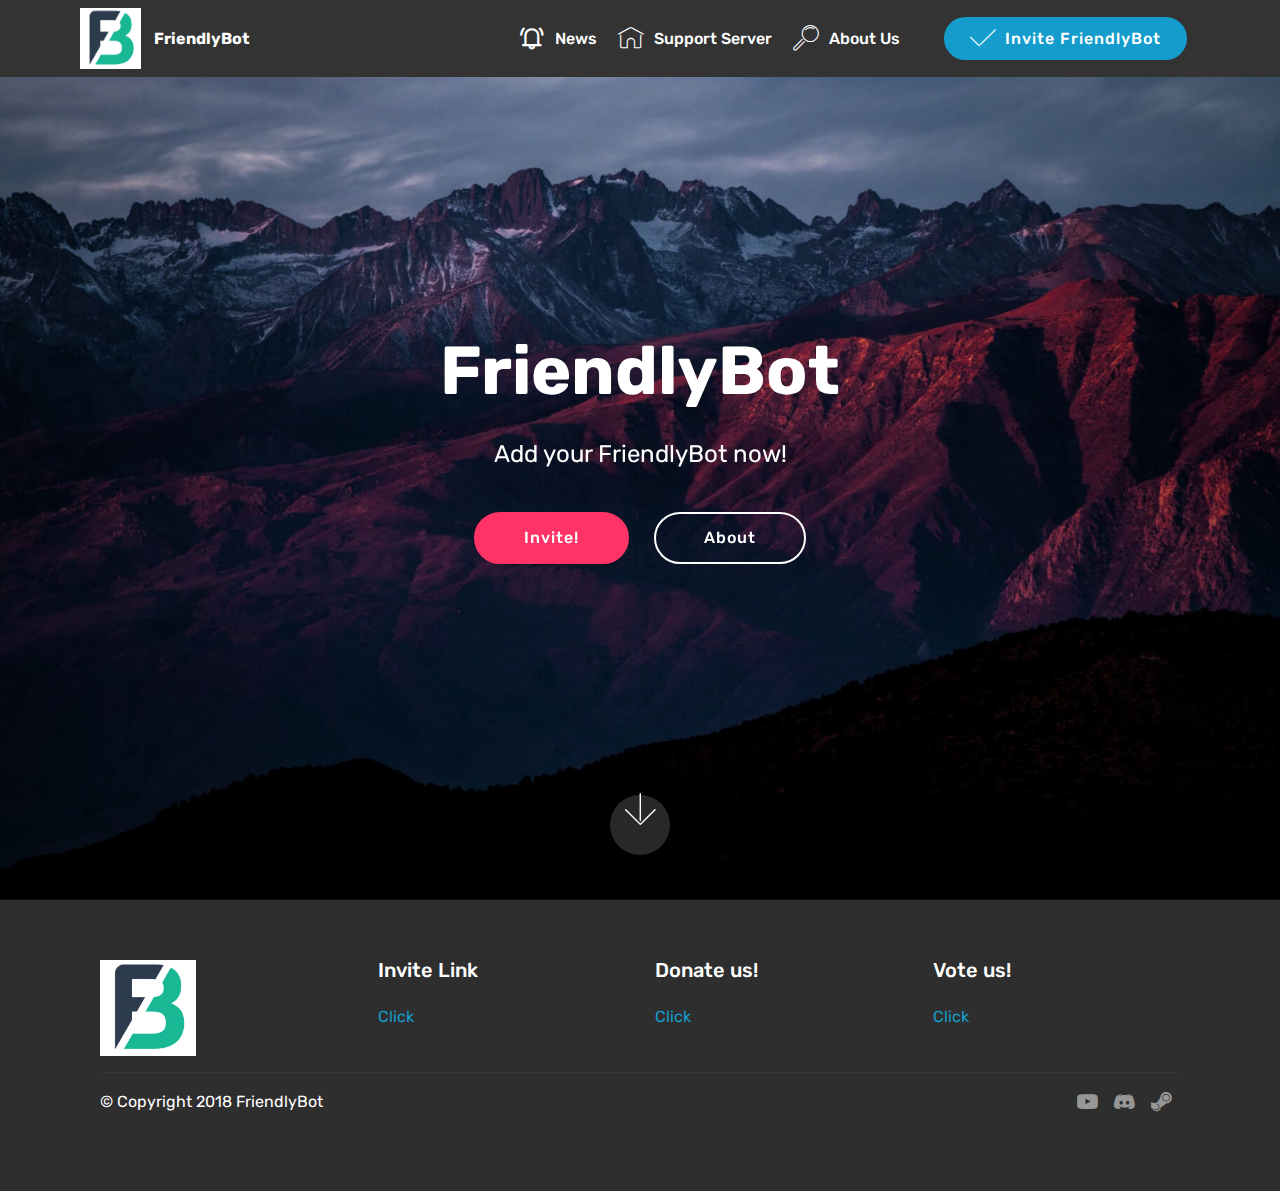
<file: index.html>
<!DOCTYPE html>
<html >
<head>
  <!-- Site made with Mobirise Website Builder v4.8.6, https://mobirise.com -->
  <meta charset="UTF-8">
  <meta http-equiv="X-UA-Compatible" content="IE=edge">
  <meta name="generator" content="Mobirise v4.8.6, mobirise.com">
  <meta name="viewport" content="width=device-width, initial-scale=1, minimum-scale=1">
  <link rel="shortcut icon" href="assets/images/fb-1-150x150.png" type="image/x-icon">
  <meta name="description" content="Official Website of FriendlyBot - Discord Bot">
  <title>FriendlyBot</title>
  <link rel="stylesheet" href="assets/web/assets/mobirise-icons2/mobirise2.css">
  <link rel="stylesheet" href="assets/web/assets/mobirise-icons/mobirise-icons.css">
  <link rel="stylesheet" href="assets/tether/tether.min.css">
  <link rel="stylesheet" href="assets/soundcloud-plugin/style.css">
  <link rel="stylesheet" href="assets/bootstrap/css/bootstrap.min.css">
  <link rel="stylesheet" href="assets/bootstrap/css/bootstrap-grid.min.css">
  <link rel="stylesheet" href="assets/bootstrap/css/bootstrap-reboot.min.css">
  <link rel="stylesheet" href="assets/dropdown/css/style.css">
  <link rel="stylesheet" href="assets/socicon/css/styles.css">
  <link rel="stylesheet" href="assets/theme/css/style.css">
  <link rel="stylesheet" href="assets/mobirise/css/mbr-additional.css" type="text/css">
  
  
  
</head>
<body>
  <section class="menu cid-qTkzRZLJNu" once="menu" id="menu1-0">

    

    <nav class="navbar navbar-expand beta-menu navbar-dropdown align-items-center navbar-fixed-top navbar-toggleable-sm">
        <button class="navbar-toggler navbar-toggler-right" type="button" data-toggle="collapse" data-target="#navbarSupportedContent" aria-controls="navbarSupportedContent" aria-expanded="false" aria-label="Toggle navigation">
            <div class="hamburger">
                <span></span>
                <span></span>
                <span></span>
                <span></span>
            </div>
        </button>
        <div class="menu-logo">
            <div class="navbar-brand">
                <span class="navbar-logo">
                    <a href="https://friendlybot.pl/">
                         <img src="assets/images/fb-1-150x150.png" alt="FriendlyBot" title="" style="height: 3.8rem;">
                    </a>
                </span>
                <span class="navbar-caption-wrap"><a class="navbar-caption text-white display-4" href="index.html">
                        FriendlyBot</a></span>
            </div>
        </div>
        <div class="collapse navbar-collapse" id="navbarSupportedContent">
            <ul class="navbar-nav nav-dropdown" data-app-modern-menu="true"><li class="nav-item dropdown">
                    <a class="nav-link link text-white display-4" href="https://discord.gg/4ykR2My" target="_blank" aria-expanded="false">
                        </a>
                </li><li class="nav-item"><a class="nav-link link text-white display-4" href="https://discord.gg/4ykR2My" target="_blank">
                        <br></a></li><li class="nav-item"><a class="nav-link link text-white display-4" href="news.html"><span class="mobi-mbri mobi-mbri-alert mbr-iconfont mbr-iconfont-btn"></span>News</a></li><li class="nav-item"><a class="nav-link link text-white display-4" href="https://discord.gg/4ykR2My" target="_blank">
                        <span class="mbri-home mbr-iconfont mbr-iconfont-btn"></span>
                        Support Server</a></li><li class="nav-item">
                    <a class="nav-link link text-white display-4" href="about.html">
                        <span class="mbri-search mbr-iconfont mbr-iconfont-btn"></span>
                        About Us
                    </a>
                </li><li class="nav-item"><a class="nav-link link text-white display-4" href="https://discord.gg/4ykR2My" target="_blank">
                        </a></li></ul>
            <div class="navbar-buttons mbr-section-btn"><a class="btn btn-sm btn-primary display-4" href="https://discordapp.com/oauth2/authorize?client_id=476327820440764416&scope=bot&permissions=806710495" target="_blank"><span class="mbri-success mbr-iconfont mbr-iconfont-btn"></span>Invite FriendlyBot</a></div>
        </div>
    </nav>
</section>

<section class="engine"><a href="https://mobirise.info/b">create a site</a></section><section class="cid-qTkA127IK8 mbr-fullscreen mbr-parallax-background" id="header2-1">

    

    

    <div class="container align-center">
        <div class="row justify-content-md-center">
            <div class="mbr-white col-md-10">
                <h1 class="mbr-section-title mbr-bold pb-3 mbr-fonts-style display-1">FriendlyBot</h1>
                
                <p class="mbr-text pb-3 mbr-fonts-style display-5">
                    Add your FriendlyBot now!</p>
                <div class="mbr-section-btn"><a class="btn btn-md btn-secondary display-4" href="https://discordapp.com/oauth2/authorize?client_id=476327820440764416&scope=bot&permissions=806710495" target="_blank">Invite!</a>
                    <a class="btn btn-md btn-white-outline display-4" href="about.html">About</a></div>
            </div>
        </div>
    </div>
    <div class="mbr-arrow hidden-sm-down" aria-hidden="true">
        <a href="#next">
            <i class="mbri-down mbr-iconfont"></i>
        </a>
    </div>
</section>

<section class="cid-rceEBpKxwF" id="footer1-e">

    

    

    <div class="container">
        <div class="media-container-row content text-white">
            <div class="col-12 col-md-3">
                <div class="media-wrap">
                    <a href="https://friendlybot.pl/">
                        <img src="assets/images/fb-1-150x150.png" alt="FriendlyBot" title="">
                    </a>
                </div>
            </div>
            <div class="col-12 col-md-3 mbr-fonts-style display-7">
                <h5 class="pb-3">Invite Link</h5>
                <p class="mbr-text"><a href="https://discordapp.com/oauth2/authorize?client_id=476327820440764416&scope=bot&permissions=806710495" target="_blank">Click</a></p>
            </div>
            <div class="col-12 col-md-3 mbr-fonts-style display-7">
                <h5 class="pb-3">Donate us!</h5>
                <p class="mbr-text"><a href="https://paypal.me/pools/c/8ar9aXPH54" target="_blank">Click</a></p>
            </div>
            <div class="col-12 col-md-3 mbr-fonts-style display-7">
                <h5 class="pb-3">Vote us!</h5>
                <p class="mbr-text"><a href="https://discordbots.org/bot/476327820440764416/vote" target="_blank">Click</a></p>
            </div>
        </div>
        <div class="footer-lower">
            <div class="media-container-row">
                <div class="col-sm-12">
                    <hr>
                </div>
            </div>
            <div class="media-container-row mbr-white">
                <div class="col-sm-6 copyright">
                    <p class="mbr-text mbr-fonts-style display-7">
                        © Copyright 2018 FriendlyBot</p>
                </div>
                <div class="col-md-6">
                    <div class="social-list align-right">
                        <div class="soc-item">
                            <a href="https://www.youtube.com/channel/UC9Z__CGSrnR_Wn4uB9YSYKQ?view_as=subscriber" target="_blank">
                                <span class="mbr-iconfont mbr-iconfont-social socicon-youtube socicon"></span>
                            </a>
                        </div>
                        <div class="soc-item">
                            <a href="discord.html">
                                <span class="mbr-iconfont mbr-iconfont-social socicon-discord socicon"></span>
                            </a>
                        </div>
                        <div class="soc-item">
                            <a href="https://steamcommunity.com/id/twojastaralubimeffa/" target="_blank">
                                <span class="mbr-iconfont mbr-iconfont-social socicon-steam socicon"></span>
                            </a>
                        </div>
                        
                        
                        
                    </div>
                </div>
            </div>
        </div>
    </div>
</section>


  <script src="assets/web/assets/jquery/jquery.min.js"></script>
  <script src="assets/popper/popper.min.js"></script>
  <script src="assets/tether/tether.min.js"></script>
  <script src="assets/bootstrap/js/bootstrap.min.js"></script>
  <script src="assets/dropdown/js/script.min.js"></script>
  <script src="assets/touchswipe/jquery.touch-swipe.min.js"></script>
  <script src="assets/parallax/jarallax.min.js"></script>
  <script src="assets/smoothscroll/smooth-scroll.js"></script>
  <script src="assets/theme/js/script.js"></script>
  
  
</body>
</html>
</file>
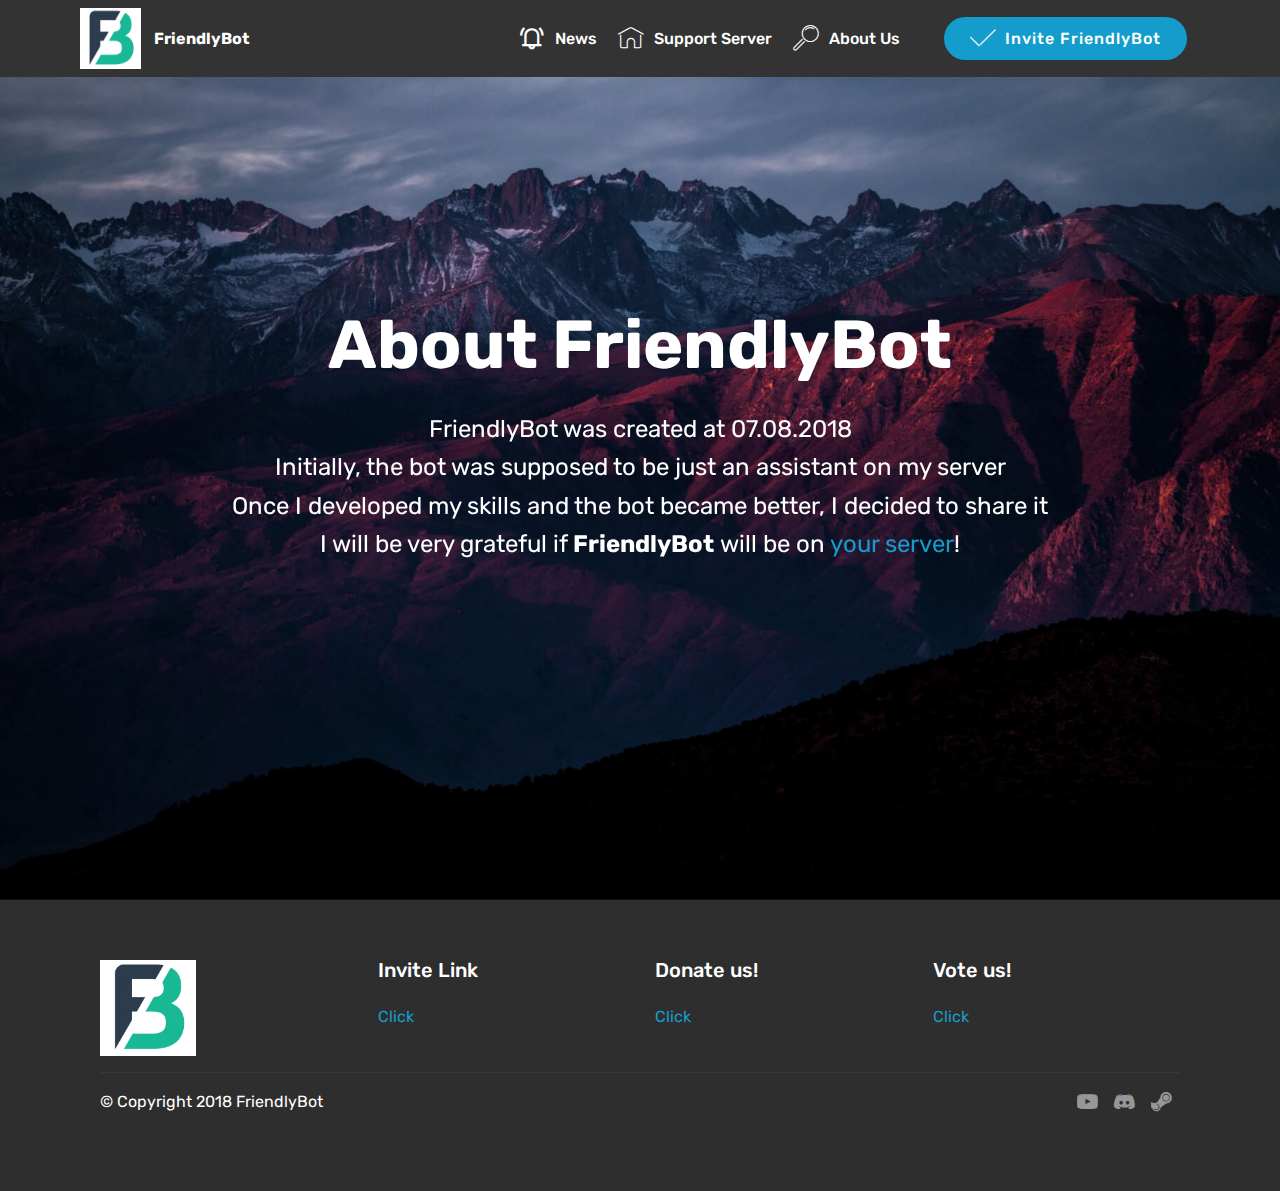
<file: about.html>
<!DOCTYPE html>
<html >
<head>
  <!-- Site made with Mobirise Website Builder v4.8.6, https://mobirise.com -->
  <meta charset="UTF-8">
  <meta http-equiv="X-UA-Compatible" content="IE=edge">
  <meta name="generator" content="Mobirise v4.8.6, mobirise.com">
  <meta name="viewport" content="width=device-width, initial-scale=1, minimum-scale=1">
  <link rel="shortcut icon" href="assets/images/fb-1-150x150.png" type="image/x-icon">
  <meta name="description" content="About FriendlyBot">
  <title>About</title>
  <link rel="stylesheet" href="assets/web/assets/mobirise-icons2/mobirise2.css">
  <link rel="stylesheet" href="assets/web/assets/mobirise-icons/mobirise-icons.css">
  <link rel="stylesheet" href="assets/tether/tether.min.css">
  <link rel="stylesheet" href="assets/soundcloud-plugin/style.css">
  <link rel="stylesheet" href="assets/bootstrap/css/bootstrap.min.css">
  <link rel="stylesheet" href="assets/bootstrap/css/bootstrap-grid.min.css">
  <link rel="stylesheet" href="assets/bootstrap/css/bootstrap-reboot.min.css">
  <link rel="stylesheet" href="assets/dropdown/css/style.css">
  <link rel="stylesheet" href="assets/socicon/css/styles.css">
  <link rel="stylesheet" href="assets/theme/css/style.css">
  <link rel="stylesheet" href="assets/mobirise/css/mbr-additional.css" type="text/css">
  
  
  
</head>
<body>
  <section class="menu cid-qTkzRZLJNu" once="menu" id="menu1-3">

    

    <nav class="navbar navbar-expand beta-menu navbar-dropdown align-items-center navbar-fixed-top navbar-toggleable-sm">
        <button class="navbar-toggler navbar-toggler-right" type="button" data-toggle="collapse" data-target="#navbarSupportedContent" aria-controls="navbarSupportedContent" aria-expanded="false" aria-label="Toggle navigation">
            <div class="hamburger">
                <span></span>
                <span></span>
                <span></span>
                <span></span>
            </div>
        </button>
        <div class="menu-logo">
            <div class="navbar-brand">
                <span class="navbar-logo">
                    <a href="https://friendlybot.pl/">
                         <img src="assets/images/fb-1-150x150.png" alt="FriendlyBot" title="" style="height: 3.8rem;">
                    </a>
                </span>
                <span class="navbar-caption-wrap"><a class="navbar-caption text-white display-4" href="index.html">
                        FriendlyBot</a></span>
            </div>
        </div>
        <div class="collapse navbar-collapse" id="navbarSupportedContent">
            <ul class="navbar-nav nav-dropdown" data-app-modern-menu="true"><li class="nav-item dropdown">
                    <a class="nav-link link text-white display-4" href="https://discord.gg/4ykR2My" target="_blank" aria-expanded="false">
                        </a>
                </li><li class="nav-item"><a class="nav-link link text-white display-4" href="https://discord.gg/4ykR2My" target="_blank">
                        <br></a></li><li class="nav-item"><a class="nav-link link text-white display-4" href="news.html"><span class="mobi-mbri mobi-mbri-alert mbr-iconfont mbr-iconfont-btn"></span>News</a></li><li class="nav-item"><a class="nav-link link text-white display-4" href="https://discord.gg/4ykR2My" target="_blank">
                        <span class="mbri-home mbr-iconfont mbr-iconfont-btn"></span>
                        Support Server</a></li><li class="nav-item">
                    <a class="nav-link link text-white display-4" href="about.html">
                        <span class="mbri-search mbr-iconfont mbr-iconfont-btn"></span>
                        About Us
                    </a>
                </li><li class="nav-item"><a class="nav-link link text-white display-4" href="https://discord.gg/4ykR2My" target="_blank">
                        </a></li></ul>
            <div class="navbar-buttons mbr-section-btn"><a class="btn btn-sm btn-primary display-4" href="https://discordapp.com/oauth2/authorize?client_id=476327820440764416&scope=bot&permissions=806710495" target="_blank"><span class="mbri-success mbr-iconfont mbr-iconfont-btn"></span>Invite FriendlyBot</a></div>
        </div>
    </nav>
</section>

<section class="engine"><a href="https://mobirise.info/s">bootstrap theme</a></section><section class="cid-r78jc6SzEO mbr-fullscreen mbr-parallax-background" id="header2-4">

    

    

    <div class="container align-center">
        <div class="row justify-content-md-center">
            <div class="mbr-white col-md-10">
                <h1 class="mbr-section-title mbr-bold pb-3 mbr-fonts-style display-1">
                    About FriendlyBot<br></h1>
                
                <p class="mbr-text pb-3 mbr-fonts-style display-5">FriendlyBot was created at 07.08.2018<br>Initially, the bot was supposed to be just an assistant on my server<br>Once I developed my skills and the bot became better, I decided to share it<br>I will be very grateful if <strong>FriendlyBot</strong>&nbsp;will be on <a href="https://discordapp.com/oauth2/authorize?client_id=476327820440764416&scope=bot&permissions=806710495" target="_blank">your server</a>!<br></p>
                
            </div>
        </div>
    </div>
    
</section>

<section class="cid-rceEJHVCDR" id="footer1-g">

    

    

    <div class="container">
        <div class="media-container-row content text-white">
            <div class="col-12 col-md-3">
                <div class="media-wrap">
                    <a href="https://friendlybot.pl/">
                        <img src="assets/images/fb-1-150x150.png" alt="FriendlyBot" title="">
                    </a>
                </div>
            </div>
            <div class="col-12 col-md-3 mbr-fonts-style display-7">
                <h5 class="pb-3">Invite Link</h5>
                <p class="mbr-text"><a href="https://discordapp.com/oauth2/authorize?client_id=476327820440764416&scope=bot&permissions=335019487" target="_blank">Click</a></p>
            </div>
            <div class="col-12 col-md-3 mbr-fonts-style display-7">
                <h5 class="pb-3">Donate us!</h5>
                <p class="mbr-text"><a href="https://paypal.me/pools/c/8ar9aXPH54" target="_blank">Click</a></p>
            </div>
            <div class="col-12 col-md-3 mbr-fonts-style display-7">
                <h5 class="pb-3">Vote us!</h5>
                <p class="mbr-text"><a href="https://discordbots.org/bot/476327820440764416/vote" target="_blank">Click</a></p>
            </div>
        </div>
        <div class="footer-lower">
            <div class="media-container-row">
                <div class="col-sm-12">
                    <hr>
                </div>
            </div>
            <div class="media-container-row mbr-white">
                <div class="col-sm-6 copyright">
                    <p class="mbr-text mbr-fonts-style display-7">
                        © Copyright 2018 FriendlyBot</p>
                </div>
                <div class="col-md-6">
                    <div class="social-list align-right">
                        <div class="soc-item">
                            <a href="https://www.youtube.com/channel/UC9Z__CGSrnR_Wn4uB9YSYKQ?view_as=subscriber" target="_blank">
                                <span class="mbr-iconfont mbr-iconfont-social socicon-youtube socicon"></span>
                            </a>
                        </div>
                        <div class="soc-item">
                            <a href="discord.html">
                                <span class="mbr-iconfont mbr-iconfont-social socicon-discord socicon"></span>
                            </a>
                        </div>
                        <div class="soc-item">
                            <a href="https://steamcommunity.com/id/twojastaralubimeffa/" target="_blank">
                                <span class="mbr-iconfont mbr-iconfont-social socicon-steam socicon"></span>
                            </a>
                        </div>
                        
                        
                        
                    </div>
                </div>
            </div>
        </div>
    </div>
</section>


  <script src="assets/web/assets/jquery/jquery.min.js"></script>
  <script src="assets/popper/popper.min.js"></script>
  <script src="assets/tether/tether.min.js"></script>
  <script src="assets/bootstrap/js/bootstrap.min.js"></script>
  <script src="assets/dropdown/js/script.min.js"></script>
  <script src="assets/touchswipe/jquery.touch-swipe.min.js"></script>
  <script src="assets/parallax/jarallax.min.js"></script>
  <script src="assets/smoothscroll/smooth-scroll.js"></script>
  <script src="assets/theme/js/script.js"></script>
  
  
</body>
</html>
</file>
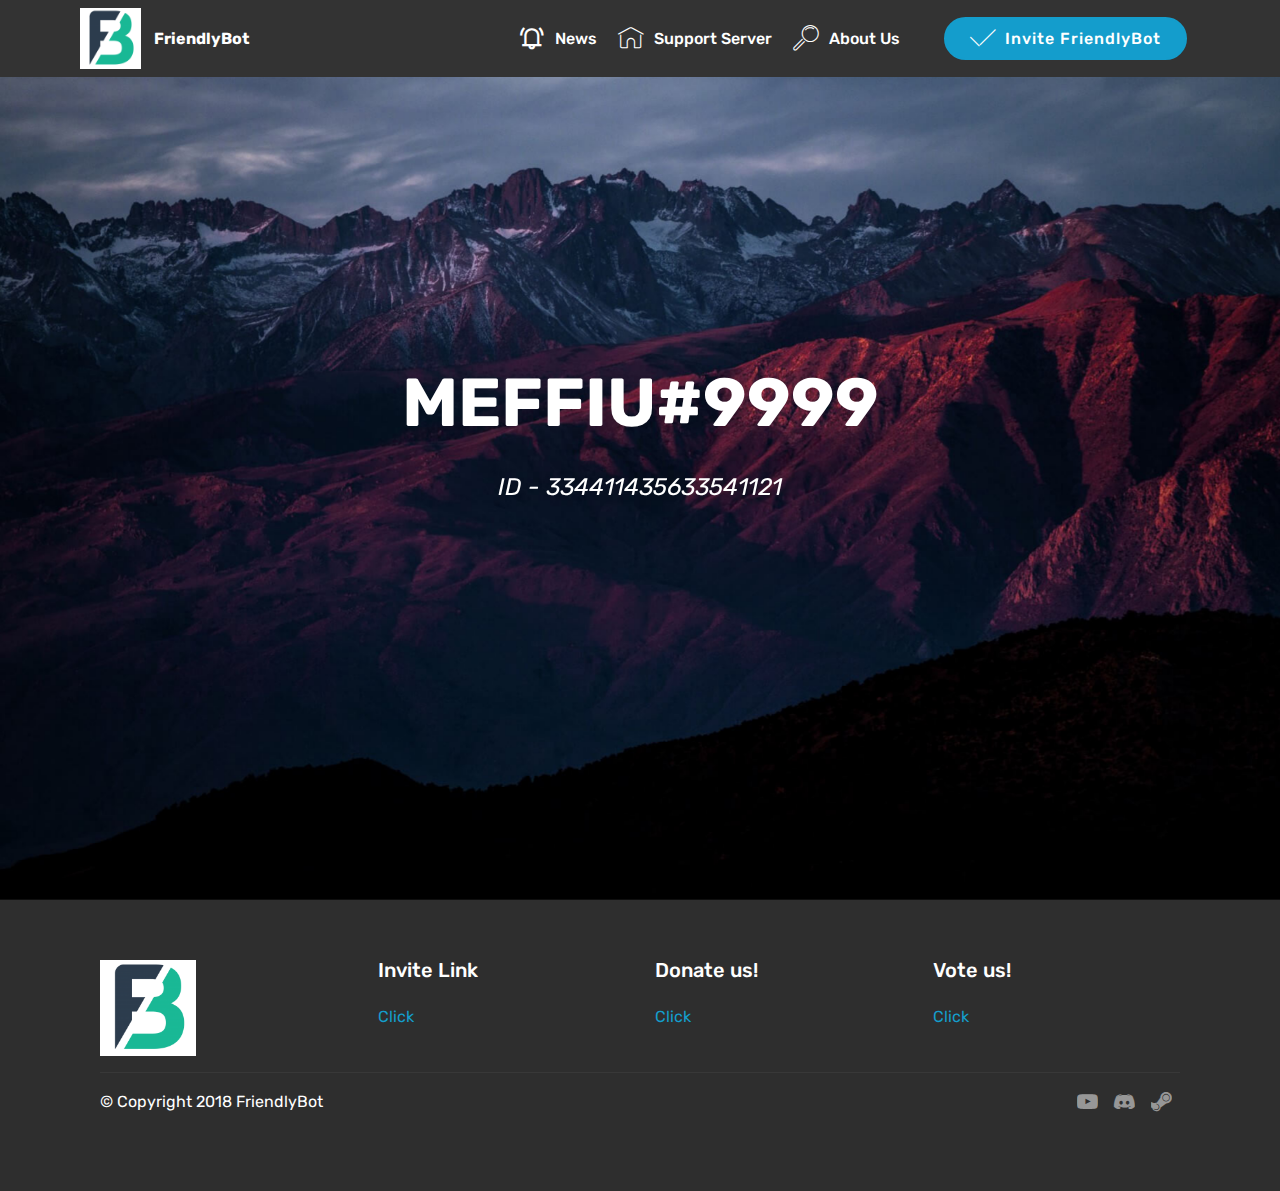
<file: discord.html>
<!DOCTYPE html>
<html >
<head>
  <!-- Site made with Mobirise Website Builder v4.8.6, https://mobirise.com -->
  <meta charset="UTF-8">
  <meta http-equiv="X-UA-Compatible" content="IE=edge">
  <meta name="generator" content="Mobirise v4.8.6, mobirise.com">
  <meta name="viewport" content="width=device-width, initial-scale=1, minimum-scale=1">
  <link rel="shortcut icon" href="assets/images/fb-1-150x150.png" type="image/x-icon">
  <meta name="description" content="Discord">
  <title>Discord</title>
  <link rel="stylesheet" href="assets/web/assets/mobirise-icons2/mobirise2.css">
  <link rel="stylesheet" href="assets/web/assets/mobirise-icons/mobirise-icons.css">
  <link rel="stylesheet" href="assets/tether/tether.min.css">
  <link rel="stylesheet" href="assets/soundcloud-plugin/style.css">
  <link rel="stylesheet" href="assets/bootstrap/css/bootstrap.min.css">
  <link rel="stylesheet" href="assets/bootstrap/css/bootstrap-grid.min.css">
  <link rel="stylesheet" href="assets/bootstrap/css/bootstrap-reboot.min.css">
  <link rel="stylesheet" href="assets/dropdown/css/style.css">
  <link rel="stylesheet" href="assets/socicon/css/styles.css">
  <link rel="stylesheet" href="assets/theme/css/style.css">
  <link rel="stylesheet" href="assets/mobirise/css/mbr-additional.css" type="text/css">
  
  
  
</head>
<body>
  <section class="menu cid-qTkzRZLJNu" once="menu" id="menu1-5">

    

    <nav class="navbar navbar-expand beta-menu navbar-dropdown align-items-center navbar-fixed-top navbar-toggleable-sm">
        <button class="navbar-toggler navbar-toggler-right" type="button" data-toggle="collapse" data-target="#navbarSupportedContent" aria-controls="navbarSupportedContent" aria-expanded="false" aria-label="Toggle navigation">
            <div class="hamburger">
                <span></span>
                <span></span>
                <span></span>
                <span></span>
            </div>
        </button>
        <div class="menu-logo">
            <div class="navbar-brand">
                <span class="navbar-logo">
                    <a href="https://friendlybot.pl/">
                         <img src="assets/images/fb-1-150x150.png" alt="FriendlyBot" title="" style="height: 3.8rem;">
                    </a>
                </span>
                <span class="navbar-caption-wrap"><a class="navbar-caption text-white display-4" href="index.html">
                        FriendlyBot</a></span>
            </div>
        </div>
        <div class="collapse navbar-collapse" id="navbarSupportedContent">
            <ul class="navbar-nav nav-dropdown" data-app-modern-menu="true"><li class="nav-item dropdown">
                    <a class="nav-link link text-white display-4" href="https://discord.gg/4ykR2My" target="_blank" aria-expanded="false">
                        </a>
                </li><li class="nav-item"><a class="nav-link link text-white display-4" href="https://discord.gg/4ykR2My" target="_blank">
                        <br></a></li><li class="nav-item"><a class="nav-link link text-white display-4" href="news.html"><span class="mobi-mbri mobi-mbri-alert mbr-iconfont mbr-iconfont-btn"></span>News</a></li><li class="nav-item"><a class="nav-link link text-white display-4" href="https://discord.gg/4ykR2My" target="_blank">
                        <span class="mbri-home mbr-iconfont mbr-iconfont-btn"></span>
                        Support Server</a></li><li class="nav-item">
                    <a class="nav-link link text-white display-4" href="about.html">
                        <span class="mbri-search mbr-iconfont mbr-iconfont-btn"></span>
                        About Us
                    </a>
                </li><li class="nav-item"><a class="nav-link link text-white display-4" href="https://discord.gg/4ykR2My" target="_blank">
                        </a></li></ul>
            <div class="navbar-buttons mbr-section-btn"><a class="btn btn-sm btn-primary display-4" href="https://discordapp.com/oauth2/authorize?client_id=476327820440764416&scope=bot&permissions=806710495" target="_blank"><span class="mbri-success mbr-iconfont mbr-iconfont-btn"></span>Invite FriendlyBot</a></div>
        </div>
    </nav>
</section>

<section class="engine"><a href="https://mobirise.info/m">web design templates</a></section><section class="cid-r78kPtVwGi mbr-fullscreen mbr-parallax-background" id="header2-6">

    

    

    <div class="container align-center">
        <div class="row justify-content-md-center">
            <div class="mbr-white col-md-10">
                <h1 class="mbr-section-title mbr-bold pb-3 mbr-fonts-style display-1">MEFFIU#9999</h1>
                
                <p class="mbr-text pb-3 mbr-fonts-style display-5"><em>ID -&nbsp;334411435633541121</em></p>
                
            </div>
        </div>
    </div>
    
</section>

<section class="cid-rceEHts52g" id="footer1-f">

    

    

    <div class="container">
        <div class="media-container-row content text-white">
            <div class="col-12 col-md-3">
                <div class="media-wrap">
                    <a href="https://friendlybot.pl/">
                        <img src="assets/images/fb-1-150x150.png" alt="FriendlyBot" title="">
                    </a>
                </div>
            </div>
            <div class="col-12 col-md-3 mbr-fonts-style display-7">
                <h5 class="pb-3">Invite Link</h5>
                <p class="mbr-text"><a href="https://discordapp.com/oauth2/authorize?client_id=476327820440764416&scope=bot&permissions=335019487" target="_blank">Click</a></p>
            </div>
            <div class="col-12 col-md-3 mbr-fonts-style display-7">
                <h5 class="pb-3">Donate us!</h5>
                <p class="mbr-text"><a href="https://paypal.me/pools/c/8ar9aXPH54" target="_blank">Click</a></p>
            </div>
            <div class="col-12 col-md-3 mbr-fonts-style display-7">
                <h5 class="pb-3">Vote us!</h5>
                <p class="mbr-text"><a href="https://discordbots.org/bot/476327820440764416/vote" target="_blank">Click</a></p>
            </div>
        </div>
        <div class="footer-lower">
            <div class="media-container-row">
                <div class="col-sm-12">
                    <hr>
                </div>
            </div>
            <div class="media-container-row mbr-white">
                <div class="col-sm-6 copyright">
                    <p class="mbr-text mbr-fonts-style display-7">
                        © Copyright 2018 FriendlyBot</p>
                </div>
                <div class="col-md-6">
                    <div class="social-list align-right">
                        <div class="soc-item">
                            <a href="https://www.youtube.com/channel/UC9Z__CGSrnR_Wn4uB9YSYKQ?view_as=subscriber" target="_blank">
                                <span class="mbr-iconfont mbr-iconfont-social socicon-youtube socicon"></span>
                            </a>
                        </div>
                        <div class="soc-item">
                            <a href="discord.html">
                                <span class="mbr-iconfont mbr-iconfont-social socicon-discord socicon"></span>
                            </a>
                        </div>
                        <div class="soc-item">
                            <a href="https://steamcommunity.com/id/twojastaralubimeffa/" target="_blank">
                                <span class="mbr-iconfont mbr-iconfont-social socicon-steam socicon"></span>
                            </a>
                        </div>
                        
                        
                        
                    </div>
                </div>
            </div>
        </div>
    </div>
</section>


  <script src="assets/web/assets/jquery/jquery.min.js"></script>
  <script src="assets/popper/popper.min.js"></script>
  <script src="assets/tether/tether.min.js"></script>
  <script src="assets/bootstrap/js/bootstrap.min.js"></script>
  <script src="assets/dropdown/js/script.min.js"></script>
  <script src="assets/touchswipe/jquery.touch-swipe.min.js"></script>
  <script src="assets/parallax/jarallax.min.js"></script>
  <script src="assets/smoothscroll/smooth-scroll.js"></script>
  <script src="assets/theme/js/script.js"></script>
  
  
</body>
</html>
</file>
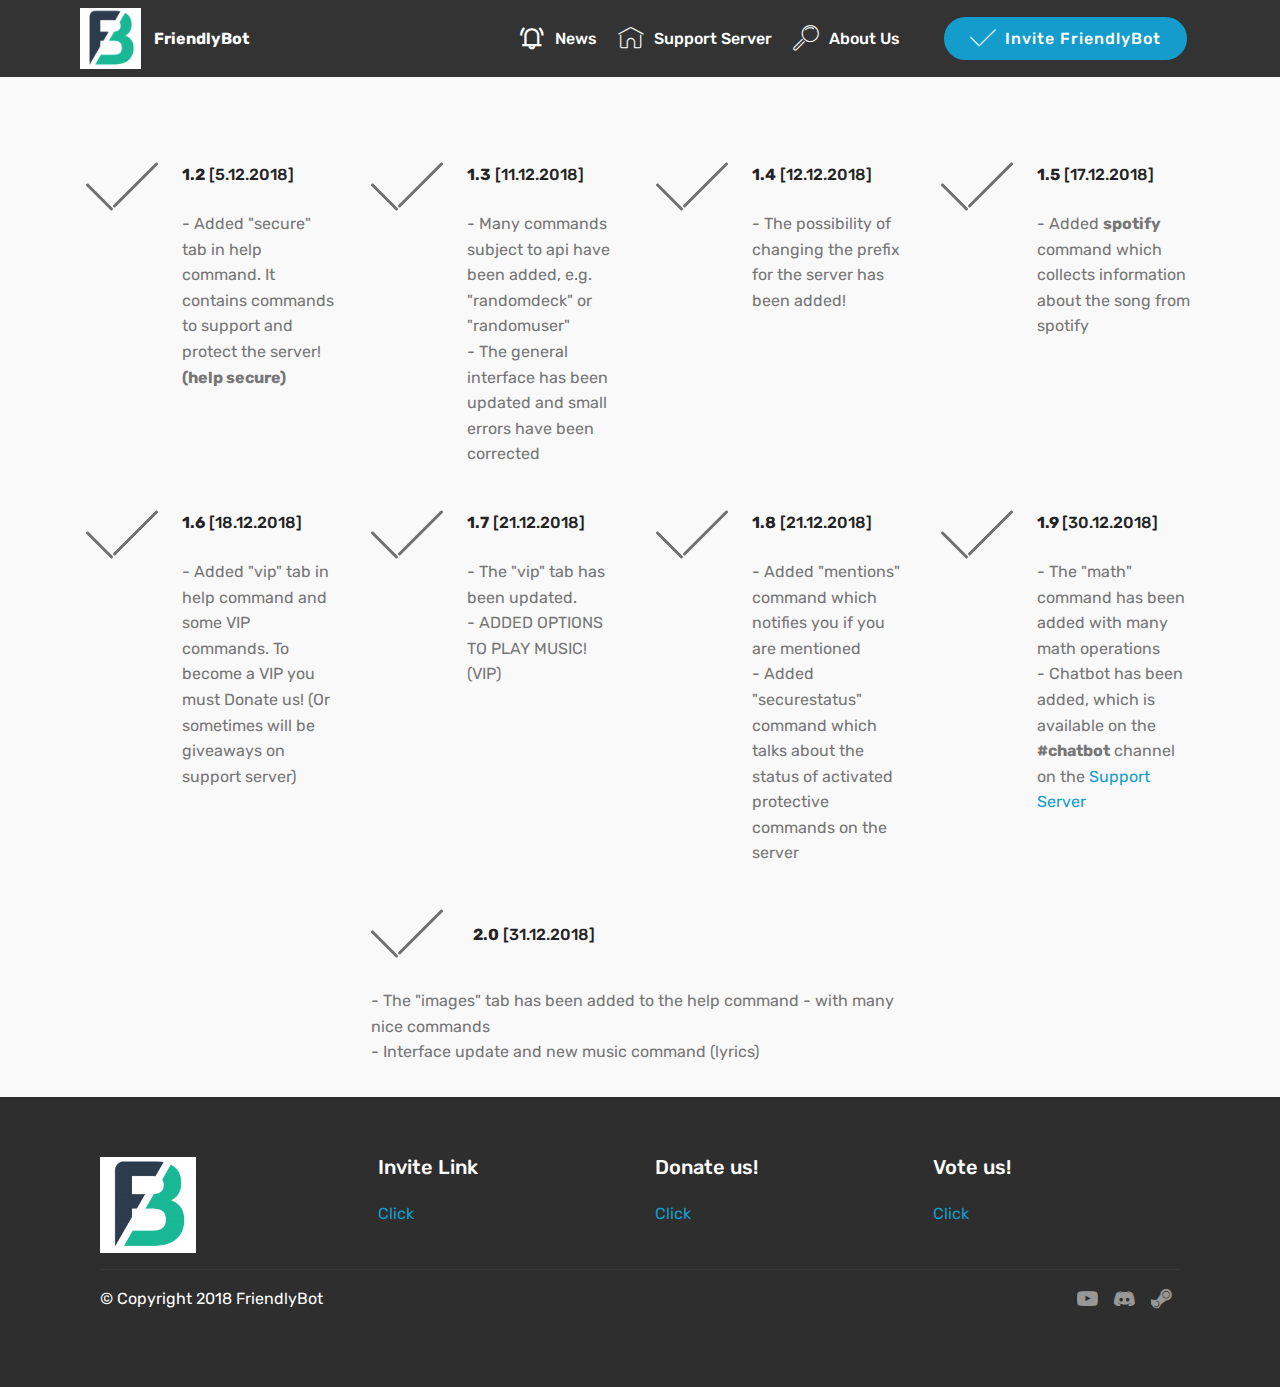
<file: news.html>
<!DOCTYPE html>
<html >
<head>
  <!-- Site made with Mobirise Website Builder v4.8.6, https://mobirise.com -->
  <meta charset="UTF-8">
  <meta http-equiv="X-UA-Compatible" content="IE=edge">
  <meta name="generator" content="Mobirise v4.8.6, mobirise.com">
  <meta name="viewport" content="width=device-width, initial-scale=1, minimum-scale=1">
  <link rel="shortcut icon" href="assets/images/fb-1-150x150.png" type="image/x-icon">
  <meta name="description" content="FriendlyBot News">
  <title>News</title>
  <link rel="stylesheet" href="assets/web/assets/mobirise-icons2/mobirise2.css">
  <link rel="stylesheet" href="assets/web/assets/mobirise-icons/mobirise-icons.css">
  <link rel="stylesheet" href="assets/tether/tether.min.css">
  <link rel="stylesheet" href="assets/soundcloud-plugin/style.css">
  <link rel="stylesheet" href="assets/bootstrap/css/bootstrap.min.css">
  <link rel="stylesheet" href="assets/bootstrap/css/bootstrap-grid.min.css">
  <link rel="stylesheet" href="assets/bootstrap/css/bootstrap-reboot.min.css">
  <link rel="stylesheet" href="assets/dropdown/css/style.css">
  <link rel="stylesheet" href="assets/socicon/css/styles.css">
  <link rel="stylesheet" href="assets/theme/css/style.css">
  <link rel="stylesheet" href="assets/mobirise/css/mbr-additional.css" type="text/css">
  
  
  
</head>
<body>
  <section class="menu cid-qTkzRZLJNu" once="menu" id="menu1-9">

    

    <nav class="navbar navbar-expand beta-menu navbar-dropdown align-items-center navbar-fixed-top navbar-toggleable-sm">
        <button class="navbar-toggler navbar-toggler-right" type="button" data-toggle="collapse" data-target="#navbarSupportedContent" aria-controls="navbarSupportedContent" aria-expanded="false" aria-label="Toggle navigation">
            <div class="hamburger">
                <span></span>
                <span></span>
                <span></span>
                <span></span>
            </div>
        </button>
        <div class="menu-logo">
            <div class="navbar-brand">
                <span class="navbar-logo">
                    <a href="https://friendlybot.pl/">
                         <img src="assets/images/fb-1-150x150.png" alt="FriendlyBot" title="" style="height: 3.8rem;">
                    </a>
                </span>
                <span class="navbar-caption-wrap"><a class="navbar-caption text-white display-4" href="index.html">
                        FriendlyBot</a></span>
            </div>
        </div>
        <div class="collapse navbar-collapse" id="navbarSupportedContent">
            <ul class="navbar-nav nav-dropdown" data-app-modern-menu="true"><li class="nav-item dropdown">
                    <a class="nav-link link text-white display-4" href="https://discord.gg/4ykR2My" target="_blank" aria-expanded="false">
                        </a>
                </li><li class="nav-item"><a class="nav-link link text-white display-4" href="https://discord.gg/4ykR2My" target="_blank">
                        <br></a></li><li class="nav-item"><a class="nav-link link text-white display-4" href="news.html"><span class="mobi-mbri mobi-mbri-alert mbr-iconfont mbr-iconfont-btn"></span>News</a></li><li class="nav-item"><a class="nav-link link text-white display-4" href="https://discord.gg/4ykR2My" target="_blank">
                        <span class="mbri-home mbr-iconfont mbr-iconfont-btn"></span>
                        Support Server</a></li><li class="nav-item">
                    <a class="nav-link link text-white display-4" href="about.html">
                        <span class="mbri-search mbr-iconfont mbr-iconfont-btn"></span>
                        About Us
                    </a>
                </li><li class="nav-item"><a class="nav-link link text-white display-4" href="https://discord.gg/4ykR2My" target="_blank">
                        </a></li></ul>
            <div class="navbar-buttons mbr-section-btn"><a class="btn btn-sm btn-primary display-4" href="https://discordapp.com/oauth2/authorize?client_id=476327820440764416&scope=bot&permissions=806710495" target="_blank"><span class="mbri-success mbr-iconfont mbr-iconfont-btn"></span>Invite FriendlyBot</a></div>
        </div>
    </nav>
</section>

<section class="engine"><a href="https://mobirise.info/c">web builder</a></section><section class="features7 cid-rceA9Vh8ax" id="features7-d">
    
    

    
    <div class="container">
        <div class="row justify-content-center">

            <div class="card p-3 col-12 col-md-6 col-lg-3">
                <div class="media">
                    <div class="card-img pr-2">
                        <span class="mbr-iconfont mbri-success"></span>
                    </div>
                    <div class="card-box media-body">
                        <h4 class="card-title py-3 mbr-fonts-style display-7"><strong>
                            1.2</strong> [5.12.2018]</h4>
                        <p class="mbr-text mbr-fonts-style display-7">- Added "secure" tab in help command. It contains commands to support and protect the server!<br><strong>(help secure)</strong></p>
                    </div>
                </div>
            </div>

            <div class="card p-3 col-12 col-md-6 col-lg-3">
                <div class="media"> 
                    <div class="card-img pr-2">
                        <span class="mbr-iconfont mbri-success"></span>
                    </div>
                    <div class="card-box media-body">
                        <h4 class="card-title py-3 mbr-fonts-style display-7"><strong>
                            1.3</strong> [11.12.2018]</h4>
                        <p class="mbr-text mbr-fonts-style display-7">- Many commands subject to api have been added, e.g. "randomdeck" or "randomuser"<br>- The general interface has been updated and small errors have been corrected
                        </p>
                    </div>
                </div>
            </div>

            <div class="card p-3 col-12 col-md-6 col-lg-3">
                <div class="media">
                    <div class="card-img pr-2">
                        <span class="mbr-iconfont mbri-success"></span>
                    </div>
                    <div class="media-body card-box">
                        <h4 class="card-title py-3 mbr-fonts-style display-7"><strong>
                            1.4</strong> [12.12.2018]</h4>
                        <p class="mbr-text mbr-fonts-style display-7">
                           -&nbsp;The possibility of changing the prefix for the server has been added!</p>
                    </div>
                </div>
            </div>

            <div class="card p-3 col-12 col-md-6 col-lg-3">
                <div class="media">
                    <div class="card-img pr-2">
                        <span class="mbr-iconfont mbri-success"></span>
                    </div>
                    <div class="card-box media-body">
                        <h4 class="card-title py-3 mbr-fonts-style display-7"><strong>
                            1.5</strong> [17.12.2018]</h4>
                        <p class="mbr-text mbr-fonts-style display-7">
                           - Added <strong>spotify</strong> command which collects information about the song from spotify</p>
                    </div>
                </div>
            </div>
        </div>
    </div>
</section>

<section class="features7 cid-rcvVryzlOd" id="features7-j">
    
    

    
    <div class="container">
        <div class="row justify-content-center">

            <div class="card p-3 col-12 col-md-6 col-lg-3">
                <div class="media">
                    <div class="card-img pr-2">
                        <span class="mbr-iconfont mbri-success"></span>
                    </div>
                    <div class="card-box media-body">
                        <h4 class="card-title py-3 mbr-fonts-style display-7"><strong>
                            1.6</strong> [18.12.2018]</h4>
                        <p class="mbr-text mbr-fonts-style display-7">- Added "vip" tab in help command and some VIP commands. To become a VIP you must Donate us! (Or sometimes will be giveaways on support server)</p>
                    </div>
                </div>
            </div>

            <div class="card p-3 col-12 col-md-6 col-lg-3">
                <div class="media"> 
                    <div class="card-img pr-2">
                        <span class="mbr-iconfont mbri-success"></span>
                    </div>
                    <div class="card-box media-body">
                        <h4 class="card-title py-3 mbr-fonts-style display-7"><strong>
                            1.7</strong> [21.12.2018]</h4>
                        <p class="mbr-text mbr-fonts-style display-7">- The "vip" tab has been updated.
<br>- ADDED OPTIONS TO PLAY MUSIC! (VIP)</p>
                    </div>
                </div>
            </div>

            <div class="card p-3 col-12 col-md-6 col-lg-3">
                <div class="media">
                    <div class="card-img pr-2">
                        <span class="mbr-iconfont mbri-success"></span>
                    </div>
                    <div class="media-body card-box">
                        <h4 class="card-title py-3 mbr-fonts-style display-7"><strong>
                            1.8</strong> [21.12.2018]</h4>
                        <p class="mbr-text mbr-fonts-style display-7">
                           - Added "mentions" command&nbsp;which notifies you if you are mentioned<br>- Added "securestatus" command&nbsp;which talks about the status of activated protective commands on the server</p>
                    </div>
                </div>
            </div>

            <div class="card p-3 col-12 col-md-6 col-lg-3">
                <div class="media">
                    <div class="card-img pr-2">
                        <span class="mbr-iconfont mbri-success"></span>
                    </div>
                    <div class="card-box media-body">
                        <h4 class="card-title py-3 mbr-fonts-style display-7"><strong>
                            1.9 </strong>[30.12.2018]</h4>
                        <p class="mbr-text mbr-fonts-style display-7">
                           - The "math" command has been added with many math operations
<br>- Chatbot has been added, which is available on the <strong>#chatbot</strong> channel on the <a href="https://discord.gg/4ykR2My" target="_blank">Support Server</a></p>
                    </div>
                </div>
            </div>
        </div>
    </div>
</section>

<section class="features10 cid-rdODnd6QaR" id="features10-k">

    

    
    <div class="container">
        <div class="row justify-content-center">
            <div class="card p-3 col-12 col-md-6">
                <div class="media mb-3">
                    <div class="card-img align-self-center">
                        <span class="mbr-iconfont mbri-success"></span>
                    </div>
                    <h4 class="card-title media-body py-3 mbr-fonts-style display-7"><strong>2.0</strong>&nbsp;[31.12.2018]</h4>
                </div>
                <div class="card-box">
                    <p class="mbr-text mbr-fonts-style display-7">- The "images" tab has been added to the help command - with many nice commands
<br>- Interface update and new music command (lyrics)</p>
                </div>
            </div>

            

            

            
        </div>
    </div>
</section>

<section class="cid-rceA4CBjJz" id="footer1-c">

    

    

    <div class="container">
        <div class="media-container-row content text-white">
            <div class="col-12 col-md-3">
                <div class="media-wrap">
                    <a href="https://friendlybot.pl/">
                        <img src="assets/images/fb-1-150x150.png" alt="FriendlyBot" title="">
                    </a>
                </div>
            </div>
            <div class="col-12 col-md-3 mbr-fonts-style display-7">
                <h5 class="pb-3">Invite Link</h5>
                <p class="mbr-text"><a href="https://discordapp.com/oauth2/authorize?client_id=476327820440764416&scope=bot&permissions=335019487" target="_blank">Click</a></p>
            </div>
            <div class="col-12 col-md-3 mbr-fonts-style display-7">
                <h5 class="pb-3">Donate us!</h5>
                <p class="mbr-text"><a href="https://paypal.me/pools/c/8ar9aXPH54" target="_blank">Click</a></p>
            </div>
            <div class="col-12 col-md-3 mbr-fonts-style display-7">
                <h5 class="pb-3">Vote us!</h5>
                <p class="mbr-text"><a href="https://discordbots.org/bot/476327820440764416/vote" target="_blank">Click</a></p>
            </div>
        </div>
        <div class="footer-lower">
            <div class="media-container-row">
                <div class="col-sm-12">
                    <hr>
                </div>
            </div>
            <div class="media-container-row mbr-white">
                <div class="col-sm-6 copyright">
                    <p class="mbr-text mbr-fonts-style display-7">
                        © Copyright 2018 FriendlyBot</p>
                </div>
                <div class="col-md-6">
                    <div class="social-list align-right">
                        <div class="soc-item">
                            <a href="https://www.youtube.com/channel/UC9Z__CGSrnR_Wn4uB9YSYKQ?view_as=subscriber" target="_blank">
                                <span class="mbr-iconfont mbr-iconfont-social socicon-youtube socicon"></span>
                            </a>
                        </div>
                        <div class="soc-item">
                            <a href="discord.html">
                                <span class="mbr-iconfont mbr-iconfont-social socicon-discord socicon"></span>
                            </a>
                        </div>
                        <div class="soc-item">
                            <a href="https://steamcommunity.com/id/twojastaralubimeffa/" target="_blank">
                                <span class="mbr-iconfont mbr-iconfont-social socicon-steam socicon"></span>
                            </a>
                        </div>
                        
                        
                        
                    </div>
                </div>
            </div>
        </div>
    </div>
</section>


  <script src="assets/web/assets/jquery/jquery.min.js"></script>
  <script src="assets/popper/popper.min.js"></script>
  <script src="assets/tether/tether.min.js"></script>
  <script src="assets/bootstrap/js/bootstrap.min.js"></script>
  <script src="assets/dropdown/js/script.min.js"></script>
  <script src="assets/touchswipe/jquery.touch-swipe.min.js"></script>
  <script src="assets/smoothscroll/smooth-scroll.js"></script>
  <script src="assets/theme/js/script.js"></script>
  
  
</body>
</html>
</file>
<file: assets/web/assets/mobirise-icons2/mobirise2.css>
@font-face {
  font-family: 'Moririse2';
  src:  url('mobirise2.eot?f2bix4');
  src:  url('mobirise2.eot?f2bix4#iefix') format('embedded-opentype'),
    url('mobirise2.ttf?f2bix4') format('truetype'),
    url('mobirise2.woff?f2bix4') format('woff'),
    url('mobirise2.svg?f2bix4#mobirise2') format('svg');
  font-weight: normal;
  font-style: normal;
}

[class^="mobi-"], [class*=" mobi-"] {
  /* use !important to prevent issues with browser extensions that change fonts */
  font-family: 'Moririse2' !important;
  speak: none;
  font-style: normal;
  font-weight: normal;
  font-variant: normal;
  text-transform: none;
  line-height: 1;

  /* Better Font Rendering =========== */
  -webkit-font-smoothing: antialiased;
  -moz-osx-font-smoothing: grayscale;
}

.mobi-mbri-add-submenu:before {
  content: "\e900";
}
.mobi-mbri-alert:before {
  content: "\e901";
}
.mobi-mbri-align-center:before {
  content: "\e902";
}
.mobi-mbri-align-justify:before {
  content: "\e903";
}
.mobi-mbri-align-left:before {
  content: "\e904";
}
.mobi-mbri-align-right:before {
  content: "\e905";
}
.mobi-mbri-android:before {
  content: "\e906";
}
.mobi-mbri-apple:before {
  content: "\e907";
}
.mobi-mbri-arrow-down:before {
  content: "\e908";
}
.mobi-mbri-arrow-next:before {
  content: "\e909";
}
.mobi-mbri-arrow-prev:before {
  content: "\e90a";
}
.mobi-mbri-arrow-up:before {
  content: "\e90b";
}
.mobi-mbri-bold:before {
  content: "\e90c";
}
.mobi-mbri-bookmark:before {
  content: "\e90d";
}
.mobi-mbri-bootstrap:before {
  content: "\e90e";
}
.mobi-mbri-briefcase:before {
  content: "\e90f";
}
.mobi-mbri-browse:before {
  content: "\e910";
}
.mobi-mbri-bulleted-list:before {
  content: "\e911";
}
.mobi-mbri-calendar:before {
  content: "\e912";
}
.mobi-mbri-camera:before {
  content: "\e913";
}
.mobi-mbri-cart-add:before {
  content: "\e914";
}
.mobi-mbri-cart-full:before {
  content: "\e915";
}
.mobi-mbri-cash:before {
  content: "\e916";
}
.mobi-mbri-change-style:before {
  content: "\e917";
}
.mobi-mbri-chat:before {
  content: "\e918";
}
.mobi-mbri-clock:before {
  content: "\e919";
}
.mobi-mbri-close:before {
  content: "\e91a";
}
.mobi-mbri-cloud:before {
  content: "\e91b";
}
.mobi-mbri-code:before {
  content: "\e91c";
}
.mobi-mbri-contact-form:before {
  content: "\e91d";
}
.mobi-mbri-credit-card:before {
  content: "\e91e";
}
.mobi-mbri-cursor-click:before {
  content: "\e91f";
}
.mobi-mbri-cust-feedback:before {
  content: "\e920";
}
.mobi-mbri-database:before {
  content: "\e921";
}
.mobi-mbri-delivery:before {
  content: "\e922";
}
.mobi-mbri-desktop:before {
  content: "\e923";
}
.mobi-mbri-devices:before {
  content: "\e924";
}
.mobi-mbri-down:before {
  content: "\e925";
}
.mobi-mbri-download-2:before {
  content: "\e926";
}
.mobi-mbri-download:before {
  content: "\e927";
}
.mobi-mbri-drag-n-drop-2:before {
  content: "\e928";
}
.mobi-mbri-drag-n-drop:before {
  content: "\e929";
}
.mobi-mbri-edit-2:before {
  content: "\e92a";
}
.mobi-mbri-edit:before {
  content: "\e92b";
}
.mobi-mbri-error:before {
  content: "\e92c";
}
.mobi-mbri-extension:before {
  content: "\e92d";
}
.mobi-mbri-features:before {
  content: "\e92e";
}
.mobi-mbri-file:before {
  content: "\e92f";
}
.mobi-mbri-flag:before {
  content: "\e930";
}
.mobi-mbri-folder:before {
  content: "\e931";
}
.mobi-mbri-gift:before {
  content: "\e932";
}
.mobi-mbri-github:before {
  content: "\e933";
}
.mobi-mbri-globe-2:before {
  content: "\e934";
}
.mobi-mbri-globe:before {
  content: "\e935";
}
.mobi-mbri-growing-chart:before {
  content: "\e936";
}
.mobi-mbri-hearth:before {
  content: "\e937";
}
.mobi-mbri-help:before {
  content: "\e938";
}
.mobi-mbri-home:before {
  content: "\e939";
}
.mobi-mbri-hot-cup:before {
  content: "\e93a";
}
.mobi-mbri-idea:before {
  content: "\e93b";
}
.mobi-mbri-image-gallery:before {
  content: "\e93c";
}
.mobi-mbri-image-slider:before {
  content: "\e93d";
}
.mobi-mbri-info:before {
  content: "\e93e";
}
.mobi-mbri-italic:before {
  content: "\e93f";
}
.mobi-mbri-key:before {
  content: "\e940";
}
.mobi-mbri-laptop:before {
  content: "\e941";
}
.mobi-mbri-layers:before {
  content: "\e942";
}
.mobi-mbri-left-right:before {
  content: "\e943";
}
.mobi-mbri-left:before {
  content: "\e944";
}
.mobi-mbri-letter:before {
  content: "\e945";
}
.mobi-mbri-like:before {
  content: "\e946";
}
.mobi-mbri-link:before {
  content: "\e947";
}
.mobi-mbri-lock:before {
  content: "\e948";
}
.mobi-mbri-login:before {
  content: "\e949";
}
.mobi-mbri-logout:before {
  content: "\e94a";
}
.mobi-mbri-magic-stick:before {
  content: "\e94b";
}
.mobi-mbri-map-pin:before {
  content: "\e94c";
}
.mobi-mbri-menu:before {
  content: "\e94d";
}
.mobi-mbri-mobile-2:before {
  content: "\e94e";
}
.mobi-mbri-mobile-horizontal:before {
  content: "\e94f";
}
.mobi-mbri-mobile:before {
  content: "\e950";
}
.mobi-mbri-mobirise:before {
  content: "\e951";
}
.mobi-mbri-more-horizontal:before {
  content: "\e952";
}
.mobi-mbri-more-vertical:before {
  content: "\e953";
}
.mobi-mbri-music:before {
  content: "\e954";
}
.mobi-mbri-new-file:before {
  content: "\e955";
}
.mobi-mbri-numbered-list:before {
  content: "\e956";
}
.mobi-mbri-opened-folder:before {
  content: "\e957";
}
.mobi-mbri-pages:before {
  content: "\e958";
}
.mobi-mbri-paper-plane:before {
  content: "\e959";
}
.mobi-mbri-paperclip:before {
  content: "\e95a";
}
.mobi-mbri-phone:before {
  content: "\e95b";
}
.mobi-mbri-photo:before {
  content: "\e95c";
}
.mobi-mbri-photos:before {
  content: "\e95d";
}
.mobi-mbri-pin:before {
  content: "\e95e";
}
.mobi-mbri-play:before {
  content: "\e95f";
}
.mobi-mbri-plus:before {
  content: "\e960";
}
.mobi-mbri-preview:before {
  content: "\e961";
}
.mobi-mbri-print:before {
  content: "\e962";
}
.mobi-mbri-protect:before {
  content: "\e963";
}
.mobi-mbri-question:before {
  content: "\e964";
}
.mobi-mbri-quote-left:before {
  content: "\e965";
}
.mobi-mbri-quote-right:before {
  content: "\e966";
}
.mobi-mbri-redo:before {
  content: "\e967";
}
.mobi-mbri-refresh:before {
  content: "\e968";
}
.mobi-mbri-responsive-2:before {
  content: "\e969";
}
.mobi-mbri-responsive:before {
  content: "\e96a";
}
.mobi-mbri-right:before {
  content: "\e96b";
}
.mobi-mbri-rocket:before {
  content: "\e96c";
}
.mobi-mbri-sad-face:before {
  content: "\e96d";
}
.mobi-mbri-sale:before {
  content: "\e96e";
}
.mobi-mbri-save:before {
  content: "\e96f";
}
.mobi-mbri-search:before {
  content: "\e970";
}
.mobi-mbri-setting-2:before {
  content: "\e971";
}
.mobi-mbri-setting-3:before {
  content: "\e972";
}
.mobi-mbri-setting:before {
  content: "\e973";
}
.mobi-mbri-share:before {
  content: "\e974";
}
.mobi-mbri-shopping-bag:before {
  content: "\e975";
}
.mobi-mbri-shopping-basket:before {
  content: "\e976";
}
.mobi-mbri-shopping-cart:before {
  content: "\e977";
}
.mobi-mbri-sites:before {
  content: "\e978";
}
.mobi-mbri-smile-face:before {
  content: "\e979";
}
.mobi-mbri-speed:before {
  content: "\e97a";
}
.mobi-mbri-star:before {
  content: "\e97b";
}
.mobi-mbri-success:before {
  content: "\e97c";
}
.mobi-mbri-sun:before {
  content: "\e97d";
}
.mobi-mbri-sun2:before {
  content: "\e97e";
}
.mobi-mbri-tablet-vertical:before {
  content: "\e97f";
}
.mobi-mbri-tablet:before {
  content: "\e980";
}
.mobi-mbri-target:before {
  content: "\e981";
}
.mobi-mbri-timer:before {
  content: "\e982";
}
.mobi-mbri-to-ftp:before {
  content: "\e983";
}
.mobi-mbri-to-local-drive:before {
  content: "\e984";
}
.mobi-mbri-touch-swipe:before {
  content: "\e985";
}
.mobi-mbri-touch:before {
  content: "\e986";
}
.mobi-mbri-trash:before {
  content: "\e987";
}
.mobi-mbri-underline:before {
  content: "\e988";
}
.mobi-mbri-undo:before {
  content: "\e989";
}
.mobi-mbri-unlink:before {
  content: "\e98a";
}
.mobi-mbri-unlock:before {
  content: "\e98b";
}
.mobi-mbri-up-down:before {
  content: "\e98c";
}
.mobi-mbri-up:before {
  content: "\e98d";
}
.mobi-mbri-update:before {
  content: "\e98e";
}
.mobi-mbri-upload-2:before {
  content: "\e98f";
}
.mobi-mbri-upload:before {
  content: "\e990";
}
.mobi-mbri-user-2:before {
  content: "\e991";
}
.mobi-mbri-user:before {
  content: "\e992";
}
.mobi-mbri-users:before {
  content: "\e993";
}
.mobi-mbri-video-play:before {
  content: "\e994";
}
.mobi-mbri-video:before {
  content: "\e995";
}
.mobi-mbri-watch:before {
  content: "\e996";
}
.mobi-mbri-website-theme-2:before {
  content: "\e997";
}
.mobi-mbri-website-theme:before {
  content: "\e998";
}
.mobi-mbri-wifi:before {
  content: "\e999";
}
.mobi-mbri-windows:before {
  content: "\e99a";
}
.mobi-mbri-zoom-in:before {
  content: "\e99b";
}
.mobi-mbri-zoom-out:before {
  content: "\e99c";
}
</file>
<file: assets/web/assets/mobirise-icons/mobirise-icons.css>
@font-face {
  font-family: 'MobiriseIcons';
  src:  url('mobirise-icons.eot?spat4u');
  src:  url('mobirise-icons.eot?spat4u#iefix') format('embedded-opentype'),
    url('mobirise-icons.ttf?spat4u') format('truetype'),
    url('mobirise-icons.woff?spat4u') format('woff'),
    url('mobirise-icons.svg?spat4u#MobiriseIcons') format('svg');
  font-weight: normal;
  font-style: normal;
}

[class^="mbri-"], [class*=" mbri-"] {
  /* use !important to prevent issues with browser extensions that change fonts */
  font-family: MobiriseIcons !important;
  speak: none;
  font-style: normal;
  font-weight: normal;
  font-variant: normal;
  text-transform: none;
  line-height: 1;

  /* Better Font Rendering =========== */
  -webkit-font-smoothing: antialiased;
  -moz-osx-font-smoothing: grayscale;
}

.mbri-add-submenu:before {
  content: "\e900";
}
.mbri-alert:before {
  content: "\e901";
}
.mbri-align-center:before {
  content: "\e902";
}
.mbri-align-justify:before {
  content: "\e903";
}
.mbri-align-left:before {
  content: "\e904";
}
.mbri-align-right:before {
  content: "\e905";
}
.mbri-android:before {
  content: "\e906";
}
.mbri-apple:before {
  content: "\e907";
}
.mbri-arrow-down:before {
  content: "\e908";
}
.mbri-arrow-next:before {
  content: "\e909";
}
.mbri-arrow-prev:before {
  content: "\e90a";
}
.mbri-arrow-up:before {
  content: "\e90b";
}
.mbri-bold:before {
  content: "\e90c";
}
.mbri-bookmark:before {
  content: "\e90d";
}
.mbri-bootstrap:before {
  content: "\e90e";
}
.mbri-briefcase:before {
  content: "\e90f";
}
.mbri-browse:before {
  content: "\e910";
}
.mbri-bulleted-list:before {
  content: "\e911";
}
.mbri-calendar:before {
  content: "\e912";
}
.mbri-camera:before {
  content: "\e913";
}
.mbri-cart-add:before {
  content: "\e914";
}
.mbri-cart-full:before {
  content: "\e915";
}
.mbri-cash:before {
  content: "\e916";
}
.mbri-change-style:before {
  content: "\e917";
}
.mbri-chat:before {
  content: "\e918";
}
.mbri-clock:before {
  content: "\e919";
}
.mbri-close:before {
  content: "\e91a";
}
.mbri-cloud:before {
  content: "\e91b";
}
.mbri-code:before {
  content: "\e91c";
}
.mbri-contact-form:before {
  content: "\e91d";
}
.mbri-credit-card:before {
  content: "\e91e";
}
.mbri-cursor-click:before {
  content: "\e91f";
}
.mbri-cust-feedback:before {
  content: "\e920";
}
.mbri-database:before {
  content: "\e921";
}
.mbri-delivery:before {
  content: "\e922";
}
.mbri-desktop:before {
  content: "\e923";
}
.mbri-devices:before {
  content: "\e924";
}
.mbri-down:before {
  content: "\e925";
}
.mbri-download:before {
  content: "\e989";
}
.mbri-drag-n-drop:before {
  content: "\e927";
}
.mbri-drag-n-drop2:before {
  content: "\e928";
}
.mbri-edit:before {
  content: "\e929";
}
.mbri-edit2:before {
  content: "\e92a";
}
.mbri-error:before {
  content: "\e92b";
}
.mbri-extension:before {
  content: "\e92c";
}
.mbri-features:before {
  content: "\e92d";
}
.mbri-file:before {
  content: "\e92e";
}
.mbri-flag:before {
  content: "\e92f";
}
.mbri-folder:before {
  content: "\e930";
}
.mbri-gift:before {
  content: "\e931";
}
.mbri-github:before {
  content: "\e932";
}
.mbri-globe:before {
  content: "\e933";
}
.mbri-globe-2:before {
  content: "\e934";
}
.mbri-growing-chart:before {
  content: "\e935";
}
.mbri-hearth:before {
  content: "\e936";
}
.mbri-help:before {
  content: "\e937";
}
.mbri-home:before {
  content: "\e938";
}
.mbri-hot-cup:before {
  content: "\e939";
}
.mbri-idea:before {
  content: "\e93a";
}
.mbri-image-gallery:before {
  content: "\e93b";
}
.mbri-image-slider:before {
  content: "\e93c";
}
.mbri-info:before {
  content: "\e93d";
}
.mbri-italic:before {
  content: "\e93e";
}
.mbri-key:before {
  content: "\e93f";
}
.mbri-laptop:before {
  content: "\e940";
}
.mbri-layers:before {
  content: "\e941";
}
.mbri-left-right:before {
  content: "\e942";
}
.mbri-left:before {
  content: "\e943";
}
.mbri-letter:before {
  content: "\e944";
}
.mbri-like:before {
  content: "\e945";
}
.mbri-link:before {
  content: "\e946";
}
.mbri-lock:before {
  content: "\e947";
}
.mbri-login:before {
  content: "\e948";
}
.mbri-logout:before {
  content: "\e949";
}
.mbri-magic-stick:before {
  content: "\e94a";
}
.mbri-map-pin:before {
  content: "\e94b";
}
.mbri-menu:before {
  content: "\e94c";
}
.mbri-mobile:before {
  content: "\e94d";
}
.mbri-mobile2:before {
  content: "\e94e";
}
.mbri-mobirise:before {
  content: "\e94f";
}
.mbri-more-horizontal:before {
  content: "\e950";
}
.mbri-more-vertical:before {
  content: "\e951";
}
.mbri-music:before {
  content: "\e952";
}
.mbri-new-file:before {
  content: "\e953";
}
.mbri-numbered-list:before {
  content: "\e954";
}
.mbri-opened-folder:before {
  content: "\e955";
}
.mbri-pages:before {
  content: "\e956";
}
.mbri-paper-plane:before {
  content: "\e957";
}
.mbri-paperclip:before {
  content: "\e958";
}
.mbri-photo:before {
  content: "\e959";
}
.mbri-photos:before {
  content: "\e95a";
}
.mbri-pin:before {
  content: "\e95b";
}
.mbri-play:before {
  content: "\e95c";
}
.mbri-plus:before {
  content: "\e95d";
}
.mbri-preview:before {
  content: "\e95e";
}
.mbri-print:before {
  content: "\e95f";
}
.mbri-protect:before {
  content: "\e960";
}
.mbri-question:before {
  content: "\e961";
}
.mbri-quote-left:before {
  content: "\e962";
}
.mbri-quote-right:before {
  content: "\e963";
}
.mbri-refresh:before {
  content: "\e964";
}
.mbri-responsive:before {
  content: "\e965";
}
.mbri-right:before {
  content: "\e966";
}
.mbri-rocket:before {
  content: "\e967";
}
.mbri-sad-face:before {
  content: "\e968";
}
.mbri-sale:before {
  content: "\e969";
}
.mbri-save:before {
  content: "\e96a";
}
.mbri-search:before {
  content: "\e96b";
}
.mbri-setting:before {
  content: "\e96c";
}
.mbri-setting2:before {
  content: "\e96d";
}
.mbri-setting3:before {
  content: "\e96e";
}
.mbri-share:before {
  content: "\e96f";
}
.mbri-shopping-bag:before {
  content: "\e970";
}
.mbri-shopping-basket:before {
  content: "\e971";
}
.mbri-shopping-cart:before {
  content: "\e972";
}
.mbri-sites:before {
  content: "\e973";
}
.mbri-smile-face:before {
  content: "\e974";
}
.mbri-speed:before {
  content: "\e975";
}
.mbri-star:before {
  content: "\e976";
}
.mbri-success:before {
  content: "\e977";
}
.mbri-sun:before {
  content: "\e978";
}
.mbri-sun2:before {
  content: "\e979";
}
.mbri-tablet:before {
  content: "\e97a";
}
.mbri-tablet-vertical:before {
  content: "\e97b";
}
.mbri-target:before {
  content: "\e97c";
}
.mbri-timer:before {
  content: "\e97d";
}
.mbri-to-ftp:before {
  content: "\e97e";
}
.mbri-to-local-drive:before {
  content: "\e97f";
}
.mbri-touch-swipe:before {
  content: "\e980";
}
.mbri-touch:before {
  content: "\e981";
}
.mbri-trash:before {
  content: "\e982";
}
.mbri-underline:before {
  content: "\e983";
}
.mbri-unlink:before {
  content: "\e984";
}
.mbri-unlock:before {
  content: "\e985";
}
.mbri-up-down:before {
  content: "\e986";
}
.mbri-up:before {
  content: "\e987";
}
.mbri-update:before {
  content: "\e988";
}
.mbri-upload:before {
 content: "\e926"; 
}
.mbri-user:before {
  content: "\e98a";
}
.mbri-user2:before {
  content: "\e98b";
}
.mbri-users:before {
  content: "\e98c";
}
.mbri-video:before {
  content: "\e98d";
}
.mbri-video-play:before {
  content: "\e98e";
}
.mbri-watch:before {
  content: "\e98f";
}
.mbri-website-theme:before {
  content: "\e990";
}
.mbri-wifi:before {
  content: "\e991";
}
.mbri-windows:before {
  content: "\e992";
}
.mbri-zoom-out:before {
  content: "\e993";
}
.mbri-redo:before {
  content: "\e994";
}
.mbri-undo:before {
  content: "\e995";
}
</file>
<file: assets/soundcloud-plugin/style.css>
.addons-container {
  position: relative;
  margin-left: auto;
  margin-right: auto;
  padding-right: 15px;
  padding-left: 15px; }
  @media (min-width: 576px) {
    .addons-container {
      padding-right: 15px;
      padding-left: 15px; } }
  @media (min-width: 768px) {
    .addons-container {
      padding-right: 15px;
      padding-left: 15px; } }
  @media (min-width: 992px) {
    .addons-container {
      padding-right: 15px;
      padding-left: 15px; } }
  @media (min-width: 1200px) {
    .addons-container {
      padding-right: 15px;
      padding-left: 15px; } }
  @media (min-width: 576px) {
    .addons-container {
      width: 540px;
      max-width: 100%; } }
  @media (min-width: 768px) {
    .addons-container {
      width: 720px;
      max-width: 100%; } }
  @media (min-width: 992px) {
    .addons-container {
      width: 960px;
      max-width: 100%; } }
  @media (min-width: 1200px) {
    .addons-container {
      width: 1140px;
      max-width: 100%; } }

.addons-container-inner{
    position: relative;
    width: 100%;
    min-height: 1px;
    padding-right: 15px;
    padding-left: 15px;
}
@media (min-width: 567px) {
    .addons-container-inner{
        -ms-flex: 0 0 66.666667%;
        flex: 0 0 66.666667%;
        max-width: 66.666667%;
    }
}
.addons-row{
    display: flex;
    justify-content:center;
}
</file>
<file: assets/dropdown/css/style.css>
.navbar-dropdown {
  left: 0;
  padding: 0;
  position: absolute;
  right: 0;
  top: 0;
  transition: all 0.45s ease;
  z-index: 1030;
  background: #282828; }
  .navbar-dropdown .navbar-logo {
    margin-right: 0.8rem;
    transition: margin 0.3s ease-in-out;
    vertical-align: middle; }
    .navbar-dropdown .navbar-logo img {
      height: 3.125rem;
      transition: all 0.3s ease-in-out; }
    .navbar-dropdown .navbar-logo.mbr-iconfont {
      font-size: 3.125rem;
      line-height: 3.125rem; }
  .navbar-dropdown .navbar-caption {
    font-weight: 700;
    white-space: normal;
    vertical-align: -4px;
    line-height: 3.125rem !important; }
    .navbar-dropdown .navbar-caption, .navbar-dropdown .navbar-caption:hover {
      color: inherit;
      text-decoration: none; }
  .navbar-dropdown .mbr-iconfont + .navbar-caption {
    vertical-align: -1px; }
  .navbar-dropdown.navbar-fixed-top {
    position: fixed; }
  .navbar-dropdown .navbar-brand span {
    vertical-align: -4px; }
  .navbar-dropdown.bg-color.transparent {
    background: none; }
  .navbar-dropdown.navbar-short .navbar-brand {
    padding: 0.625rem 0; }
    .navbar-dropdown.navbar-short .navbar-brand span {
      vertical-align: -1px; }
  .navbar-dropdown.navbar-short .navbar-caption {
    line-height: 2.375rem !important;
    vertical-align: -2px; }
  .navbar-dropdown.navbar-short .navbar-logo {
    margin-right: 0.5rem; }
    .navbar-dropdown.navbar-short .navbar-logo img {
      height: 2.375rem; }
    .navbar-dropdown.navbar-short .navbar-logo.mbr-iconfont {
      font-size: 2.375rem;
      line-height: 2.375rem; }
  .navbar-dropdown.navbar-short .mbr-table-cell {
    height: 3.625rem; }
  .navbar-dropdown .navbar-close {
    left: 0.6875rem;
    position: fixed;
    top: 0.75rem;
    z-index: 1000; }
  .navbar-dropdown .hamburger-icon {
    content: "";
    display: inline-block;
    vertical-align: middle;
    width: 16px;
    -webkit-box-shadow: 0 -6px 0 1px #282828,0 0 0 1px #282828,0 6px 0 1px #282828;
    -moz-box-shadow: 0 -6px 0 1px #282828,0 0 0 1px #282828,0 6px 0 1px #282828;
    box-shadow: 0 -6px 0 1px #282828,0 0 0 1px #282828,0 6px 0 1px #282828; }

.dropdown-menu .dropdown-toggle[data-toggle="dropdown-submenu"]::after {
  border-bottom: 0.35em solid transparent;
  border-left: 0.35em solid;
  border-right: 0;
  border-top: 0.35em solid transparent;
  margin-left: 0.3rem; }

.dropdown-menu .dropdown-item:focus {
  outline: 0; }

.nav-dropdown {
  font-size: 0.75rem;
  font-weight: 500;
  height: auto !important; }
  .nav-dropdown .nav-btn {
    padding-left: 1rem; }
  .nav-dropdown .link {
    margin: .667em 1.667em;
    font-weight: 500;
    padding: 0;
    transition: color .2s ease-in-out; }
    .nav-dropdown .link.dropdown-toggle {
      margin-right: 2.583em; }
      .nav-dropdown .link.dropdown-toggle::after {
        margin-left: .25rem;
        border-top: 0.35em solid;
        border-right: 0.35em solid transparent;
        border-left: 0.35em solid transparent;
        border-bottom: 0; }
      .nav-dropdown .link.dropdown-toggle[aria-expanded="true"] {
        margin: 0;
        padding: 0.667em 3.263em  0.667em 1.667em; }
  .nav-dropdown .link::after,
  .nav-dropdown .dropdown-item::after {
    color: inherit; }
  .nav-dropdown .btn {
    font-size: 0.75rem;
    font-weight: 700;
    letter-spacing: 0;
    margin-bottom: 0;
    padding-left: 1.25rem;
    padding-right: 1.25rem; }
  .nav-dropdown .dropdown-menu {
    border-radius: 0;
    border: 0;
    left: 0;
    margin: 0;
    padding-bottom: 1.25rem;
    padding-top: 1.25rem;
    position: relative; }
  .nav-dropdown .dropdown-submenu {
    margin-left: 0.125rem;
    top: 0; }
  .nav-dropdown .dropdown-item {
    font-weight: 500;
    line-height: 2;
    padding: 0.3846em 4.615em 0.3846em 1.5385em;
    position: relative;
    transition: color .2s ease-in-out, background-color .2s ease-in-out; }
    .nav-dropdown .dropdown-item::after {
      margin-top: -0.3077em;
      position: absolute;
      right: 1.1538em;
      top: 50%; }
    .nav-dropdown .dropdown-item:focus, .nav-dropdown .dropdown-item:hover {
      background: none; }

@media (max-width: 767px) {
  .nav-dropdown.navbar-toggleable-sm {
    bottom: 0;
    display: none;
    left: 0;
    overflow-x: hidden;
    position: fixed;
    top: 0;
    transform: translateX(-100%);
    -ms-transform: translateX(-100%);
    -webkit-transform: translateX(-100%);
    width: 18.75rem;
    z-index: 999; } }
.nav-dropdown.navbar-toggleable-xl {
  bottom: 0;
  display: none;
  left: 0;
  overflow-x: hidden;
  position: fixed;
  top: 0;
  transform: translateX(-100%);
  -ms-transform: translateX(-100%);
  -webkit-transform: translateX(-100%);
  width: 18.75rem;
  z-index: 999; }

.nav-dropdown-sm {
  display: block !important;
  overflow-x: hidden;
  overflow: auto;
  padding-top: 3.875rem; }
  .nav-dropdown-sm::after {
    content: "";
    display: block;
    height: 3rem;
    width: 100%; }
  .nav-dropdown-sm.collapse.in ~ .navbar-close {
    display: block !important; }
  .nav-dropdown-sm.collapsing, .nav-dropdown-sm.collapse.in {
    transform: translateX(0);
    -ms-transform: translateX(0);
    -webkit-transform: translateX(0);
    transition: all 0.25s ease-out;
    -webkit-transition: all 0.25s ease-out;
    background: #282828; }
  .nav-dropdown-sm.collapsing[aria-expanded="false"] {
    transform: translateX(-100%);
    -ms-transform: translateX(-100%);
    -webkit-transform: translateX(-100%); }
  .nav-dropdown-sm .nav-item {
    display: block;
    margin-left: 0 !important;
    padding-left: 0; }
  .nav-dropdown-sm .link,
  .nav-dropdown-sm .dropdown-item {
    border-top: 1px dotted rgba(255, 255, 255, 0.1);
    font-size: 0.8125rem;
    line-height: 1.6;
    margin: 0 !important;
    padding: 0.875rem 2.4rem 0.875rem 1.5625rem !important;
    position: relative;
    white-space: normal; }
    .nav-dropdown-sm .link:focus, .nav-dropdown-sm .link:hover,
    .nav-dropdown-sm .dropdown-item:focus,
    .nav-dropdown-sm .dropdown-item:hover {
      background: rgba(0, 0, 0, 0.2) !important;
      color: #c0a375; }
  .nav-dropdown-sm .nav-btn {
    position: relative;
    padding: 1.5625rem 1.5625rem 0 1.5625rem; }
    .nav-dropdown-sm .nav-btn::before {
      border-top: 1px dotted rgba(255, 255, 255, 0.1);
      content: "";
      left: 0;
      position: absolute;
      top: 0;
      width: 100%; }
    .nav-dropdown-sm .nav-btn + .nav-btn {
      padding-top: 0.625rem; }
      .nav-dropdown-sm .nav-btn + .nav-btn::before {
        display: none; }
  .nav-dropdown-sm .btn {
    padding: 0.625rem 0; }
  .nav-dropdown-sm .dropdown-toggle[data-toggle="dropdown-submenu"]::after {
    margin-left: .25rem;
    border-top: 0.35em solid;
    border-right: 0.35em solid transparent;
    border-left: 0.35em solid transparent;
    border-bottom: 0; }
  .nav-dropdown-sm .dropdown-toggle[data-toggle="dropdown-submenu"][aria-expanded="true"]::after {
    border-top: 0;
    border-right: 0.35em solid transparent;
    border-left: 0.35em solid transparent;
    border-bottom: 0.35em solid; }
  .nav-dropdown-sm .dropdown-menu {
    margin: 0;
    padding: 0;
    position: relative;
    top: 0;
    left: 0;
    width: 100%;
    border: 0;
    float: none;
    border-radius: 0;
    background: none; }
  .nav-dropdown-sm .dropdown-submenu {
    left: 100%;
    margin-left: 0.125rem;
    margin-top: -1.25rem;
    top: 0; }

.navbar-toggleable-sm .nav-dropdown .dropdown-menu {
  position: absolute; }

.navbar-toggleable-sm .nav-dropdown .dropdown-submenu {
  left: 100%;
  margin-left: 0.125rem;
  margin-top: -1.25rem;
  top: 0; }

.navbar-toggleable-sm.opened .nav-dropdown .dropdown-menu {
  position: relative; }

.navbar-toggleable-sm.opened .nav-dropdown .dropdown-submenu {
  left: 0;
  margin-left: 00rem;
  margin-top: 0rem;
  top: 0; }

.is-builder .nav-dropdown.collapsing {
  transition: none !important; }

/*# sourceMappingURL=style.css.map */
</file>
<file: assets/socicon/css/styles.css>
@charset "UTF-8";

@font-face {
  font-family: "socicon";
  src:url("../fonts/socicon.eot");
  src:url("../fonts/socicon.eot?#iefix") format("embedded-opentype"),
    url("../fonts/socicon.woff") format("woff"),
    url("../fonts/socicon.ttf") format("truetype"),
    url("../fonts/socicon.svg#socicon") format("svg");
  font-weight: normal;
  font-style: normal;

}

[data-icon]:before {
  font-family: "socicon" !important;
  content: attr(data-icon);
  font-style: normal !important;
  font-weight: normal !important;
  font-variant: normal !important;
  text-transform: none !important;
  speak: none;
  line-height: 1;
  -webkit-font-smoothing: antialiased;
  -moz-osx-font-smoothing: grayscale;
}

[class^="socicon-"]:before,
[class*=" socicon-"]:before {
  font-family: "socicon" !important;
  font-style: normal !important;
  font-weight: normal !important;
  font-variant: normal !important;
  text-transform: none !important;
  speak: none;
  line-height: 1;
  -webkit-font-smoothing: antialiased;
  -moz-osx-font-smoothing: grayscale;
}

.socicon-modelmayhem:before {
  content: "\e000";
}
.socicon-mixcloud:before {
  content: "\e001";
}
.socicon-drupal:before {
  content: "\e002";
}
.socicon-swarm:before {
  content: "\e003";
}
.socicon-istock:before {
  content: "\e004";
}
.socicon-yammer:before {
  content: "\e005";
}
.socicon-ello:before {
  content: "\e006";
}
.socicon-stackoverflow:before {
  content: "\e007";
}
.socicon-persona:before {
  content: "\e008";
}
.socicon-triplej:before {
  content: "\e009";
}
.socicon-houzz:before {
  content: "\e00a";
}
.socicon-rss:before {
  content: "\e00b";
}
.socicon-paypal:before {
  content: "\e00c";
}
.socicon-odnoklassniki:before {
  content: "\e00d";
}
.socicon-airbnb:before {
  content: "\e00e";
}
.socicon-periscope:before {
  content: "\e00f";
}
.socicon-outlook:before {
  content: "\e010";
}
.socicon-coderwall:before {
  content: "\e011";
}
.socicon-tripadvisor:before {
  content: "\e012";
}
.socicon-appnet:before {
  content: "\e013";
}
.socicon-goodreads:before {
  content: "\e014";
}
.socicon-tripit:before {
  content: "\e015";
}
.socicon-lanyrd:before {
  content: "\e016";
}
.socicon-slideshare:before {
  content: "\e017";
}
.socicon-buffer:before {
  content: "\e018";
}
.socicon-disqus:before {
  content: "\e019";
}
.socicon-vkontakte:before {
  content: "\e01a";
}
.socicon-whatsapp:before {
  content: "\e01b";
}
.socicon-patreon:before {
  content: "\e01c";
}
.socicon-storehouse:before {
  content: "\e01d";
}
.socicon-pocket:before {
  content: "\e01e";
}
.socicon-mail:before {
  content: "\e01f";
}
.socicon-blogger:before {
  content: "\e020";
}
.socicon-technorati:before {
  content: "\e021";
}
.socicon-reddit:before {
  content: "\e022";
}
.socicon-dribbble:before {
  content: "\e023";
}
.socicon-stumbleupon:before {
  content: "\e024";
}
.socicon-digg:before {
  content: "\e025";
}
.socicon-envato:before {
  content: "\e026";
}
.socicon-behance:before {
  content: "\e027";
}
.socicon-delicious:before {
  content: "\e028";
}
.socicon-deviantart:before {
  content: "\e029";
}
.socicon-forrst:before {
  content: "\e02a";
}
.socicon-play:before {
  content: "\e02b";
}
.socicon-zerply:before {
  content: "\e02c";
}
.socicon-wikipedia:before {
  content: "\e02d";
}
.socicon-apple:before {
  content: "\e02e";
}
.socicon-flattr:before {
  content: "\e02f";
}
.socicon-github:before {
  content: "\e030";
}
.socicon-renren:before {
  content: "\e031";
}
.socicon-friendfeed:before {
  content: "\e032";
}
.socicon-newsvine:before {
  content: "\e033";
}
.socicon-identica:before {
  content: "\e034";
}
.socicon-bebo:before {
  content: "\e035";
}
.socicon-zynga:before {
  content: "\e036";
}
.socicon-steam:before {
  content: "\e037";
}
.socicon-xbox:before {
  content: "\e038";
}
.socicon-windows:before {
  content: "\e039";
}
.socicon-qq:before {
  content: "\e03a";
}
.socicon-douban:before {
  content: "\e03b";
}
.socicon-meetup:before {
  content: "\e03c";
}
.socicon-playstation:before {
  content: "\e03d";
}
.socicon-android:before {
  content: "\e03e";
}
.socicon-snapchat:before {
  content: "\e03f";
}
.socicon-twitter:before {
  content: "\e040";
}
.socicon-facebook:before {
  content: "\e041";
}
.socicon-googleplus:before {
  content: "\e042";
}
.socicon-pinterest:before {
  content: "\e043";
}
.socicon-foursquare:before {
  content: "\e044";
}
.socicon-yahoo:before {
  content: "\e045";
}
.socicon-skype:before {
  content: "\e046";
}
.socicon-yelp:before {
  content: "\e047";
}
.socicon-feedburner:before {
  content: "\e048";
}
.socicon-linkedin:before {
  content: "\e049";
}
.socicon-viadeo:before {
  content: "\e04a";
}
.socicon-xing:before {
  content: "\e04b";
}
.socicon-myspace:before {
  content: "\e04c";
}
.socicon-soundcloud:before {
  content: "\e04d";
}
.socicon-spotify:before {
  content: "\e04e";
}
.socicon-grooveshark:before {
  content: "\e04f";
}
.socicon-lastfm:before {
  content: "\e050";
}
.socicon-youtube:before {
  content: "\e051";
}
.socicon-vimeo:before {
  content: "\e052";
}
.socicon-dailymotion:before {
  content: "\e053";
}
.socicon-vine:before {
  content: "\e054";
}
.socicon-flickr:before {
  content: "\e055";
}
.socicon-500px:before {
  content: "\e056";
}
.socicon-wordpress:before {
  content: "\e058";
}
.socicon-tumblr:before {
  content: "\e059";
}
.socicon-twitch:before {
  content: "\e05a";
}
.socicon-8tracks:before {
  content: "\e05b";
}
.socicon-amazon:before {
  content: "\e05c";
}
.socicon-icq:before {
  content: "\e05d";
}
.socicon-smugmug:before {
  content: "\e05e";
}
.socicon-ravelry:before {
  content: "\e05f";
}
.socicon-weibo:before {
  content: "\e060";
}
.socicon-baidu:before {
  content: "\e061";
}
.socicon-angellist:before {
  content: "\e062";
}
.socicon-ebay:before {
  content: "\e063";
}
.socicon-imdb:before {
  content: "\e064";
}
.socicon-stayfriends:before {
  content: "\e065";
}
.socicon-residentadvisor:before {
  content: "\e066";
}
.socicon-google:before {
  content: "\e067";
}
.socicon-yandex:before {
  content: "\e068";
}
.socicon-sharethis:before {
  content: "\e069";
}
.socicon-bandcamp:before {
  content: "\e06a";
}
.socicon-itunes:before {
  content: "\e06b";
}
.socicon-deezer:before {
  content: "\e06c";
}
.socicon-telegram:before {
  content: "\e06e";
}
.socicon-openid:before {
  content: "\e06f";
}
.socicon-amplement:before {
  content: "\e070";
}
.socicon-viber:before {
  content: "\e071";
}
.socicon-zomato:before {
  content: "\e072";
}
.socicon-draugiem:before {
  content: "\e074";
}
.socicon-endomodo:before {
  content: "\e075";
}
.socicon-filmweb:before {
  content: "\e076";
}
.socicon-stackexchange:before {
  content: "\e077";
}
.socicon-wykop:before {
  content: "\e078";
}
.socicon-teamspeak:before {
  content: "\e079";
}
.socicon-teamviewer:before {
  content: "\e07a";
}
.socicon-ventrilo:before {
  content: "\e07b";
}
.socicon-younow:before {
  content: "\e07c";
}
.socicon-raidcall:before {
  content: "\e07d";
}
.socicon-mumble:before {
  content: "\e07e";
}
.socicon-medium:before {
  content: "\e06d";
}
.socicon-bebee:before {
  content: "\e07f";
}
.socicon-hitbox:before {
  content: "\e080";
}
.socicon-reverbnation:before {
  content: "\e081";
}
.socicon-formulr:before {
  content: "\e082";
}
.socicon-instagram:before {
  content: "\e057";
}
.socicon-battlenet:before {
  content: "\e083";
}
.socicon-chrome:before {
  content: "\e084";
}
.socicon-discord:before {
  content: "\e086";
}
.socicon-issuu:before {
  content: "\e087";
}
.socicon-macos:before {
  content: "\e088";
}
.socicon-firefox:before {
  content: "\e089";
}
.socicon-opera:before {
  content: "\e08d";
}
.socicon-keybase:before {
  content: "\e090";
}
.socicon-alliance:before {
  content: "\e091";
}
.socicon-livejournal:before {
  content: "\e092";
}
.socicon-googlephotos:before {
  content: "\e093";
}
.socicon-horde:before {
  content: "\e094";
}
.socicon-etsy:before {
  content: "\e095";
}
.socicon-zapier:before {
  content: "\e096";
}
.socicon-google-scholar:before {
  content: "\e097";
}
.socicon-researchgate:before {
  content: "\e098";
}
.socicon-wechat:before {
  content: "\e099";
}
.socicon-strava:before {
  content: "\e09a";
}
.socicon-line:before {
  content: "\e09b";
}
.socicon-lyft:before {
  content: "\e09c";
}
.socicon-uber:before {
  content: "\e09d";
}
.socicon-songkick:before {
  content: "\e09e";
}
.socicon-viewbug:before {
  content: "\e09f";
}
.socicon-googlegroups:before {
  content: "\e0a0";
}
.socicon-quora:before {
  content: "\e073";
}
.socicon-diablo:before {
  content: "\e085";
}
.socicon-blizzard:before {
  content: "\e0a1";
}
.socicon-hearthstone:before {
  content: "\e08b";
}
.socicon-heroes:before {
  content: "\e08a";
}
.socicon-overwatch:before {
  content: "\e08c";
}
.socicon-warcraft:before {
  content: "\e08e";
}
.socicon-starcraft:before {
  content: "\e08f";
}
.socicon-beam:before {
  content: "\e0a2";
}
.socicon-curse:before {
  content: "\e0a3";
}
.socicon-player:before {
  content: "\e0a4";
}
.socicon-streamjar:before {
  content: "\e0a5";
}
.socicon-nintendo:before {
  content: "\e0a6";
}
.socicon-hellocoton:before {
  content: "\e0a7";
}
</file>
<file: assets/theme/css/style.css>
/*!
 * Mobirise v4 theme (https://mobirise.com/)
 * Copyright 2017 Mobirise
 */section{background-color:#eeeeee}section,.container,.container-fluid{position:relative;word-wrap:break-word}a.mbr-iconfont:hover{text-decoration:none}.article .lead p,.article .lead ul,.article .lead ol,.article .lead pre,.article .lead blockquote{margin-bottom:0}a{font-style:normal;font-weight:400;cursor:pointer}a,a:hover{text-decoration:none}figure{margin-bottom:0}body{color:#232323}h1,h2,h3,h4,h5,h6,.h1,.h2,.h3,.h4,.h5,.h6,.display-1,.display-2,.display-3,.display-4{line-height:1;word-break:break-word;word-wrap:break-word}b,strong{font-weight:bold}blockquote{padding:10px 0 10px 20px;position:relative;border-left:2px solid;border-color:#ff3366}input:-webkit-autofill,input:-webkit-autofill:hover,input:-webkit-autofill:focus,input:-webkit-autofill:active{transition-delay:9999s;transition-property:background-color, color}textarea[type="hidden"]{display:none}body{position:relative}section{background-position:50% 50%;background-repeat:no-repeat;background-size:cover}section .mbr-background-video,section .mbr-background-video-preview{position:absolute;bottom:0;left:0;right:0;top:0}.hidden{visibility:hidden}.mbr-z-index20{z-index:20}/*! Base colors */.mbr-white{color:#ffffff}.mbr-black{color:#000000}.mbr-bg-white{background-color:#ffffff}.mbr-bg-black{background-color:#000000}/*! Text-aligns */.align-left{text-align:left}.align-center{text-align:center}.align-right{text-align:right}@media (max-width: 767px){.align-left,.align-center,.align-right,.mbr-section-btn,.mbr-section-title{text-align:center}}/*! Font-weight  */.mbr-light{font-weight:300}.mbr-regular{font-weight:400}.mbr-semibold{font-weight:500}.mbr-bold{font-weight:700}/*! Media  */.media-size-item{-webkit-flex:1 1 auto;-moz-flex:1 1 auto;-ms-flex:1 1 auto;-o-flex:1 1 auto;flex:1 1 auto}.media-content{-webkit-flex-basis:100%;flex-basis:100%}.media-container-row{display:-ms-flexbox;display:-webkit-flex;display:flex;-webkit-flex-direction:row;-ms-flex-direction:row;flex-direction:row;-webkit-flex-wrap:wrap;-ms-flex-wrap:wrap;flex-wrap:wrap;-webkit-justify-content:center;-ms-flex-pack:center;justify-content:center;-webkit-align-content:center;-ms-flex-line-pack:center;align-content:center;-webkit-align-items:start;-ms-flex-align:start;align-items:start}.media-container-row .media-size-item{width:400px}.media-container-column{display:-ms-flexbox;display:-webkit-flex;display:flex;-webkit-flex-direction:column;-ms-flex-direction:column;flex-direction:column;-webkit-flex-wrap:wrap;-ms-flex-wrap:wrap;flex-wrap:wrap;-webkit-justify-content:center;-ms-flex-pack:center;justify-content:center;-webkit-align-content:center;-ms-flex-line-pack:center;align-content:center;-webkit-align-items:stretch;-ms-flex-align:stretch;align-items:stretch}.media-container-column>*{width:100%}@media (min-width: 992px){.media-container-row{-webkit-flex-wrap:nowrap;-ms-flex-wrap:nowrap;flex-wrap:nowrap}}figure{overflow:hidden}figure[mbr-media-size]{transition:width 0.1s}.mbr-figure img,.mbr-figure iframe{display:block;width:100%}.card{background-color:transparent;border:none}.card-img{text-align:center;flex-shrink:0;-webkit-flex-shrink:0}.media{max-width:100%;margin:0 auto}.mbr-figure{-ms-flex-item-align:center;-ms-grid-row-align:center;-webkit-align-self:center;align-self:center}.media-container>div{max-width:100%}.mbr-figure img,.card-img img{width:100%}@media (max-width: 991px){.media-size-item{width:auto !important}.media{width:auto}.mbr-figure{width:100% !important}}/*! Buttons */.mbr-section-btn{margin-left:-.25rem;margin-right:-.25rem;font-size:0}nav .mbr-section-btn{margin-left:0rem;margin-right:0rem}/*! Btn icon margin */.btn .mbr-iconfont,.btn.btn-sm .mbr-iconfont{cursor:pointer;margin-right:0.5rem}.btn.btn-md .mbr-iconfont,.btn.btn-md .mbr-iconfont{margin-right:0.8rem}.mbr-regular{font-weight:400}.mbr-semibold{font-weight:500}.mbr-bold{font-weight:700}[type="submit"]{-webkit-appearance:none}/*! Full-screen */.mbr-fullscreen .mbr-overlay{min-height:100vh}.mbr-fullscreen{display:flex;display:-webkit-flex;display:-moz-flex;display:-ms-flex;display:-o-flex;align-items:center;-webkit-align-items:center;min-height:100vh;padding-top:3rem;padding-bottom:3rem}/*! Map */.map{height:25rem;position:relative}.map iframe{width:100%;height:100%}.form-asterisk{font-family:initial;position:absolute;top:-2px;font-weight:normal}/*! Scroll to top arrow */.mbr-arrow-up{bottom:25px;right:90px;position:fixed;text-align:right;z-index:5000;color:#ffffff;font-size:32px;transform:rotate(180deg);-webkit-transform:rotate(180deg)}.mbr-arrow-up a{background:rgba(0,0,0,0.2);border-radius:3px;color:#fff;display:inline-block;height:60px;width:60px;outline-style:none !important;position:relative;text-decoration:none;transition:all .3s ease-in-out;cursor:pointer;text-align:center}.mbr-arrow-up a:hover{background-color:rgba(0,0,0,0.4)}.mbr-arrow-up a i{line-height:60px}.mbr-arrow-up-icon{display:block;color:#fff}.mbr-arrow-up-icon::before{content:"\203a";display:inline-block;font-family:serif;font-size:32px;line-height:1;font-style:normal;position:relative;top:6px;left:-4px;-webkit-transform:rotate(-90deg);transform:rotate(-90deg)}/*! Arrow Down */.mbr-arrow{position:absolute;bottom:45px;left:50%;width:60px;height:60px;cursor:pointer;background-color:rgba(80,80,80,0.5);border-radius:50%;-webkit-transform:translateX(-50%);transform:translateX(-50%)}.mbr-arrow>a{display:inline-block;text-decoration:none;outline-style:none;-webkit-animation:arrowdown 1.7s ease-in-out infinite;animation:arrowdown 1.7s ease-in-out infinite}.mbr-arrow>a>i{position:absolute;top:-2px;left:15px;font-size:2rem}@keyframes arrowdown{0%{transform:translateY(0px);-webkit-transform:translateY(0px)}50%{transform:translateY(-5px);-webkit-transform:translateY(-5px)}100%{transform:translateY(0px);-webkit-transform:translateY(0px)}}@-webkit-keyframes arrowdown{0%{transform:translateY(0px);-webkit-transform:translateY(0px)}50%{transform:translateY(-5px);-webkit-transform:translateY(-5px)}100%{transform:translateY(0px);-webkit-transform:translateY(0px)}}@media (max-width: 500px){.mbr-arrow-up{left:50%;right:auto;transform:translateX(-50%) rotate(180deg);-webkit-transform:translateX(-50%) rotate(180deg)}}@keyframes gradient-animation{from{background-position:0% 100%;animation-timing-function:ease-in-out}to{background-position:100% 0%;animation-timing-function:ease-in-out}}@-webkit-keyframes gradient-animation{from{background-position:0% 100%;animation-timing-function:ease-in-out}to{background-position:100% 0%;animation-timing-function:ease-in-out}}.bg-gradient{background-size:200% 200%;animation:gradient-animation 5s infinite alternate;-webkit-animation:gradient-animation 5s infinite alternate}.menu .navbar-brand{display:-webkit-flex}.menu .navbar-brand span{display:flex;display:-webkit-flex}.menu .navbar-brand .navbar-caption-wrap{display:-webkit-flex}.menu .navbar-brand .navbar-logo img{display:-webkit-flex}@media (min-width: 768px) and (max-width: 991px){.menu .navbar-toggleable-sm .navbar-nav{display:-webkit-box;display:-webkit-flex;display:-ms-flexbox}}@media (min-width: 992px){.menu .navbar-nav.nav-dropdown{display:-webkit-flex}.menu .navbar-toggleable-sm .navbar-collapse{display:-webkit-flex !important}}.navbar{display:-webkit-flex;-webkit-flex-wrap:wrap;-webkit-align-items:center;-webkit-justify-content:space-between}.navbar-collapse{-webkit-flex-basis:100%;-webkit-flex-grow:1;-webkit-align-items:center}.nav-dropdown .link{padding:.667em 1.667em !important;margin:0 !important}.nav{display:-webkit-flex;-webkit-flex-wrap:wrap}.row{display:-webkit-flex;-webkit-flex-wrap:wrap}.justify-content-center{-webkit-justify-content:center}.form-inline{display:-webkit-flex;-webkit-flex-flow:row wrap;-webkit-align-items:center}.card-wrapper{flex:1;-webkit-flex:1}.carousel-control{display:-webkit-flex;-webkit-align-items:center;-webkit-justify-content:center}.carousel-controls{display:-webkit-flex}.media{display:-webkit-flex}
/*# sourceMappingURL=style.css.map */
.engine {
	position: absolute;
	text-indent: -2400px;
	text-align: center;
	padding: 0;
	top: 0;
	left: -2400px;
}
</file>
<file: assets/mobirise/css/mbr-additional.css>
@import url(https://fonts.googleapis.com/css?family=Rubik:300,300i,400,400i,500,500i,700,700i,900,900i);





body {
  font-style: normal;
  line-height: 1.5;
}
.mbr-section-title {
  font-style: normal;
  line-height: 1.2;
}
.mbr-section-subtitle {
  line-height: 1.3;
}
.mbr-text {
  font-style: normal;
  line-height: 1.6;
}
.display-1 {
  font-family: 'Rubik', sans-serif;
  font-size: 4.25rem;
}
.display-1 > .mbr-iconfont {
  font-size: 6.8rem;
}
.display-2 {
  font-family: 'Rubik', sans-serif;
  font-size: 3rem;
}
.display-2 > .mbr-iconfont {
  font-size: 4.8rem;
}
.display-4 {
  font-family: 'Rubik', sans-serif;
  font-size: 1rem;
}
.display-4 > .mbr-iconfont {
  font-size: 1.6rem;
}
.display-5 {
  font-family: 'Rubik', sans-serif;
  font-size: 1.5rem;
}
.display-5 > .mbr-iconfont {
  font-size: 2.4rem;
}
.display-7 {
  font-family: 'Rubik', sans-serif;
  font-size: 1rem;
}
.display-7 > .mbr-iconfont {
  font-size: 1.6rem;
}
/* ---- Fluid typography for mobile devices ---- */
/* 1.4 - font scale ratio ( bootstrap == 1.42857 ) */
/* 100vw - current viewport width */
/* (48 - 20)  48 == 48rem == 768px, 20 == 20rem == 320px(minimal supported viewport) */
/* 0.65 - min scale variable, may vary */
@media (max-width: 768px) {
  .display-1 {
    font-size: 3.4rem;
    font-size: calc( 2.1374999999999997rem + (4.25 - 2.1374999999999997) * ((100vw - 20rem) / (48 - 20)));
    line-height: calc( 1.4 * (2.1374999999999997rem + (4.25 - 2.1374999999999997) * ((100vw - 20rem) / (48 - 20))));
  }
  .display-2 {
    font-size: 2.4rem;
    font-size: calc( 1.7rem + (3 - 1.7) * ((100vw - 20rem) / (48 - 20)));
    line-height: calc( 1.4 * (1.7rem + (3 - 1.7) * ((100vw - 20rem) / (48 - 20))));
  }
  .display-4 {
    font-size: 0.8rem;
    font-size: calc( 1rem + (1 - 1) * ((100vw - 20rem) / (48 - 20)));
    line-height: calc( 1.4 * (1rem + (1 - 1) * ((100vw - 20rem) / (48 - 20))));
  }
  .display-5 {
    font-size: 1.2rem;
    font-size: calc( 1.175rem + (1.5 - 1.175) * ((100vw - 20rem) / (48 - 20)));
    line-height: calc( 1.4 * (1.175rem + (1.5 - 1.175) * ((100vw - 20rem) / (48 - 20))));
  }
}
/* Buttons */
.btn {
  font-weight: 500;
  border-width: 2px;
  font-style: normal;
  letter-spacing: 1px;
  margin: .4rem .8rem;
  white-space: normal;
  -webkit-transition: all 0.3s ease-in-out;
  -moz-transition: all 0.3s ease-in-out;
  transition: all 0.3s ease-in-out;
  display: inline-flex;
  align-items: center;
  justify-content: center;
  word-break: break-word;
  -webkit-align-items: center;
  -webkit-justify-content: center;
  display: -webkit-inline-flex;
  padding: 1rem 3rem;
  border-radius: 3px;
}
.btn-sm {
  font-weight: 500;
  letter-spacing: 1px;
  -webkit-transition: all 0.3s ease-in-out;
  -moz-transition: all 0.3s ease-in-out;
  transition: all 0.3s ease-in-out;
  padding: 0.6rem 1.5rem;
  border-radius: 3px;
}
.btn-md {
  font-weight: 500;
  letter-spacing: 1px;
  margin: .4rem .8rem !important;
  -webkit-transition: all 0.3s ease-in-out;
  -moz-transition: all 0.3s ease-in-out;
  transition: all 0.3s ease-in-out;
  padding: 1rem 3rem;
  border-radius: 3px;
}
.btn-lg {
  font-weight: 500;
  letter-spacing: 1px;
  margin: .4rem .8rem !important;
  -webkit-transition: all 0.3s ease-in-out;
  -moz-transition: all 0.3s ease-in-out;
  transition: all 0.3s ease-in-out;
  padding: 1.2rem 3.2rem;
  border-radius: 3px;
}
.bg-primary {
  background-color: #149dcc !important;
}
.bg-success {
  background-color: #f7ed4a !important;
}
.bg-info {
  background-color: #82786e !important;
}
.bg-warning {
  background-color: #879a9f !important;
}
.bg-danger {
  background-color: #b1a374 !important;
}
.btn-primary,
.btn-primary:active {
  background-color: #149dcc !important;
  border-color: #149dcc !important;
  color: #ffffff !important;
}
.btn-primary:hover,
.btn-primary:focus,
.btn-primary.focus,
.btn-primary.active {
  color: #ffffff !important;
  background-color: #0d6786 !important;
  border-color: #0d6786 !important;
}
.btn-primary.disabled,
.btn-primary:disabled {
  color: #ffffff !important;
  background-color: #0d6786 !important;
  border-color: #0d6786 !important;
}
.btn-secondary,
.btn-secondary:active {
  background-color: #ff3366 !important;
  border-color: #ff3366 !important;
  color: #ffffff !important;
}
.btn-secondary:hover,
.btn-secondary:focus,
.btn-secondary.focus,
.btn-secondary.active {
  color: #ffffff !important;
  background-color: #e50039 !important;
  border-color: #e50039 !important;
}
.btn-secondary.disabled,
.btn-secondary:disabled {
  color: #ffffff !important;
  background-color: #e50039 !important;
  border-color: #e50039 !important;
}
.btn-info,
.btn-info:active {
  background-color: #82786e !important;
  border-color: #82786e !important;
  color: #ffffff !important;
}
.btn-info:hover,
.btn-info:focus,
.btn-info.focus,
.btn-info.active {
  color: #ffffff !important;
  background-color: #59524b !important;
  border-color: #59524b !important;
}
.btn-info.disabled,
.btn-info:disabled {
  color: #ffffff !important;
  background-color: #59524b !important;
  border-color: #59524b !important;
}
.btn-success,
.btn-success:active {
  background-color: #f7ed4a !important;
  border-color: #f7ed4a !important;
  color: #3f3c03 !important;
}
.btn-success:hover,
.btn-success:focus,
.btn-success.focus,
.btn-success.active {
  color: #3f3c03 !important;
  background-color: #eadd0a !important;
  border-color: #eadd0a !important;
}
.btn-success.disabled,
.btn-success:disabled {
  color: #3f3c03 !important;
  background-color: #eadd0a !important;
  border-color: #eadd0a !important;
}
.btn-warning,
.btn-warning:active {
  background-color: #879a9f !important;
  border-color: #879a9f !important;
  color: #ffffff !important;
}
.btn-warning:hover,
.btn-warning:focus,
.btn-warning.focus,
.btn-warning.active {
  color: #ffffff !important;
  background-color: #617479 !important;
  border-color: #617479 !important;
}
.btn-warning.disabled,
.btn-warning:disabled {
  color: #ffffff !important;
  background-color: #617479 !important;
  border-color: #617479 !important;
}
.btn-danger,
.btn-danger:active {
  background-color: #b1a374 !important;
  border-color: #b1a374 !important;
  color: #ffffff !important;
}
.btn-danger:hover,
.btn-danger:focus,
.btn-danger.focus,
.btn-danger.active {
  color: #ffffff !important;
  background-color: #8b7d4e !important;
  border-color: #8b7d4e !important;
}
.btn-danger.disabled,
.btn-danger:disabled {
  color: #ffffff !important;
  background-color: #8b7d4e !important;
  border-color: #8b7d4e !important;
}
.btn-white {
  color: #333333 !important;
}
.btn-white,
.btn-white:active {
  background-color: #ffffff !important;
  border-color: #ffffff !important;
  color: #808080 !important;
}
.btn-white:hover,
.btn-white:focus,
.btn-white.focus,
.btn-white.active {
  color: #808080 !important;
  background-color: #d9d9d9 !important;
  border-color: #d9d9d9 !important;
}
.btn-white.disabled,
.btn-white:disabled {
  color: #808080 !important;
  background-color: #d9d9d9 !important;
  border-color: #d9d9d9 !important;
}
.btn-black,
.btn-black:active {
  background-color: #333333 !important;
  border-color: #333333 !important;
  color: #ffffff !important;
}
.btn-black:hover,
.btn-black:focus,
.btn-black.focus,
.btn-black.active {
  color: #ffffff !important;
  background-color: #0d0d0d !important;
  border-color: #0d0d0d !important;
}
.btn-black.disabled,
.btn-black:disabled {
  color: #ffffff !important;
  background-color: #0d0d0d !important;
  border-color: #0d0d0d !important;
}
.btn-primary-outline,
.btn-primary-outline:active {
  background: none;
  border-color: #0b566f;
  color: #0b566f;
}
.btn-primary-outline:hover,
.btn-primary-outline:focus,
.btn-primary-outline.focus,
.btn-primary-outline.active {
  color: #ffffff;
  background-color: #149dcc;
  border-color: #149dcc;
}
.btn-primary-outline.disabled,
.btn-primary-outline:disabled {
  color: #ffffff !important;
  background-color: #149dcc !important;
  border-color: #149dcc !important;
}
.btn-secondary-outline,
.btn-secondary-outline:active {
  background: none;
  border-color: #cc0033;
  color: #cc0033;
}
.btn-secondary-outline:hover,
.btn-secondary-outline:focus,
.btn-secondary-outline.focus,
.btn-secondary-outline.active {
  color: #ffffff;
  background-color: #ff3366;
  border-color: #ff3366;
}
.btn-secondary-outline.disabled,
.btn-secondary-outline:disabled {
  color: #ffffff !important;
  background-color: #ff3366 !important;
  border-color: #ff3366 !important;
}
.btn-info-outline,
.btn-info-outline:active {
  background: none;
  border-color: #4b453f;
  color: #4b453f;
}
.btn-info-outline:hover,
.btn-info-outline:focus,
.btn-info-outline.focus,
.btn-info-outline.active {
  color: #ffffff;
  background-color: #82786e;
  border-color: #82786e;
}
.btn-info-outline.disabled,
.btn-info-outline:disabled {
  color: #ffffff !important;
  background-color: #82786e !important;
  border-color: #82786e !important;
}
.btn-success-outline,
.btn-success-outline:active {
  background: none;
  border-color: #d2c609;
  color: #d2c609;
}
.btn-success-outline:hover,
.btn-success-outline:focus,
.btn-success-outline.focus,
.btn-success-outline.active {
  color: #3f3c03;
  background-color: #f7ed4a;
  border-color: #f7ed4a;
}
.btn-success-outline.disabled,
.btn-success-outline:disabled {
  color: #3f3c03 !important;
  background-color: #f7ed4a !important;
  border-color: #f7ed4a !important;
}
.btn-warning-outline,
.btn-warning-outline:active {
  background: none;
  border-color: #55666b;
  color: #55666b;
}
.btn-warning-outline:hover,
.btn-warning-outline:focus,
.btn-warning-outline.focus,
.btn-warning-outline.active {
  color: #ffffff;
  background-color: #879a9f;
  border-color: #879a9f;
}
.btn-warning-outline.disabled,
.btn-warning-outline:disabled {
  color: #ffffff !important;
  background-color: #879a9f !important;
  border-color: #879a9f !important;
}
.btn-danger-outline,
.btn-danger-outline:active {
  background: none;
  border-color: #7a6e45;
  color: #7a6e45;
}
.btn-danger-outline:hover,
.btn-danger-outline:focus,
.btn-danger-outline.focus,
.btn-danger-outline.active {
  color: #ffffff;
  background-color: #b1a374;
  border-color: #b1a374;
}
.btn-danger-outline.disabled,
.btn-danger-outline:disabled {
  color: #ffffff !important;
  background-color: #b1a374 !important;
  border-color: #b1a374 !important;
}
.btn-black-outline,
.btn-black-outline:active {
  background: none;
  border-color: #000000;
  color: #000000;
}
.btn-black-outline:hover,
.btn-black-outline:focus,
.btn-black-outline.focus,
.btn-black-outline.active {
  color: #ffffff;
  background-color: #333333;
  border-color: #333333;
}
.btn-black-outline.disabled,
.btn-black-outline:disabled {
  color: #ffffff !important;
  background-color: #333333 !important;
  border-color: #333333 !important;
}
.btn-white-outline,
.btn-white-outline:active,
.btn-white-outline.active {
  background: none;
  border-color: #ffffff;
  color: #ffffff;
}
.btn-white-outline:hover,
.btn-white-outline:focus,
.btn-white-outline.focus {
  color: #333333;
  background-color: #ffffff;
  border-color: #ffffff;
}
.text-primary {
  color: #149dcc !important;
}
.text-secondary {
  color: #ff3366 !important;
}
.text-success {
  color: #f7ed4a !important;
}
.text-info {
  color: #82786e !important;
}
.text-warning {
  color: #879a9f !important;
}
.text-danger {
  color: #b1a374 !important;
}
.text-white {
  color: #ffffff !important;
}
.text-black {
  color: #000000 !important;
}
a.text-primary:hover,
a.text-primary:focus {
  color: #0b566f !important;
}
a.text-secondary:hover,
a.text-secondary:focus {
  color: #cc0033 !important;
}
a.text-success:hover,
a.text-success:focus {
  color: #d2c609 !important;
}
a.text-info:hover,
a.text-info:focus {
  color: #4b453f !important;
}
a.text-warning:hover,
a.text-warning:focus {
  color: #55666b !important;
}
a.text-danger:hover,
a.text-danger:focus {
  color: #7a6e45 !important;
}
a.text-white:hover,
a.text-white:focus {
  color: #b3b3b3 !important;
}
a.text-black:hover,
a.text-black:focus {
  color: #4d4d4d !important;
}
.alert-success {
  background-color: #70c770;
}
.alert-info {
  background-color: #82786e;
}
.alert-warning {
  background-color: #879a9f;
}
.alert-danger {
  background-color: #b1a374;
}
.mbr-section-btn a.btn:not(.btn-form) {
  border-radius: 100px;
}
.mbr-section-btn a.btn:not(.btn-form):hover,
.mbr-section-btn a.btn:not(.btn-form):focus {
  box-shadow: none !important;
}
.mbr-section-btn a.btn:not(.btn-form):hover,
.mbr-section-btn a.btn:not(.btn-form):focus {
  box-shadow: 0 10px 40px 0 rgba(0, 0, 0, 0.2) !important;
  -webkit-box-shadow: 0 10px 40px 0 rgba(0, 0, 0, 0.2) !important;
}
.mbr-gallery-filter li a {
  border-radius: 100px !important;
}
.mbr-gallery-filter li.active .btn {
  background-color: #149dcc;
  border-color: #149dcc;
  color: #ffffff;
}
.mbr-gallery-filter li.active .btn:focus {
  box-shadow: none;
}
.nav-tabs .nav-link {
  border-radius: 100px !important;
}
.btn-form {
  border-radius: 0;
}
.btn-form:hover {
  cursor: pointer;
}
a,
a:hover {
  color: #149dcc;
}
.mbr-plan-header.bg-primary .mbr-plan-subtitle,
.mbr-plan-header.bg-primary .mbr-plan-price-desc {
  color: #b4e6f8;
}
.mbr-plan-header.bg-success .mbr-plan-subtitle,
.mbr-plan-header.bg-success .mbr-plan-price-desc {
  color: #ffffff;
}
.mbr-plan-header.bg-info .mbr-plan-subtitle,
.mbr-plan-header.bg-info .mbr-plan-price-desc {
  color: #beb8b2;
}
.mbr-plan-header.bg-warning .mbr-plan-subtitle,
.mbr-plan-header.bg-warning .mbr-plan-price-desc {
  color: #ced6d8;
}
.mbr-plan-header.bg-danger .mbr-plan-subtitle,
.mbr-plan-header.bg-danger .mbr-plan-price-desc {
  color: #dfd9c6;
}
/* Scroll to top button*/
.scrollToTop_wraper {
  display: none;
}
#scrollToTop a i:before {
  content: '';
  position: absolute;
  height: 40%;
  top: 25%;
  background: #fff;
  width: 2px;
  left: calc(50% - 1px);
}
#scrollToTop a i:after {
  content: '';
  position: absolute;
  display: block;
  border-top: 2px solid #fff;
  border-right: 2px solid #fff;
  width: 40%;
  height: 40%;
  left: 30%;
  bottom: 30%;
  transform: rotate(135deg);
  -webkit-transform: rotate(135deg);
}
/* Others*/
.note-check a[data-value=Rubik] {
  font-style: normal;
}
.mbr-arrow a {
  color: #ffffff;
}
@media (max-width: 767px) {
  .mbr-arrow {
    display: none;
  }
}
.form-control-label {
  position: relative;
  cursor: pointer;
  margin-bottom: .357em;
  padding: 0;
}
.alert {
  color: #ffffff;
  border-radius: 0;
  border: 0;
  font-size: .875rem;
  line-height: 1.5;
  margin-bottom: 1.875rem;
  padding: 1.25rem;
  position: relative;
}
.alert.alert-form::after {
  background-color: inherit;
  bottom: -7px;
  content: "";
  display: block;
  height: 14px;
  left: 50%;
  margin-left: -7px;
  position: absolute;
  transform: rotate(45deg);
  width: 14px;
  -webkit-transform: rotate(45deg);
}
.form-control {
  background-color: #f5f5f5;
  box-shadow: none;
  color: #565656;
  font-family: 'Rubik', sans-serif;
  font-size: 1rem;
  line-height: 1.43;
  min-height: 3.5em;
  padding: 1.07em .5em;
}
.form-control > .mbr-iconfont {
  font-size: 1.6rem;
}
.form-control,
.form-control:focus {
  border: 1px solid #e8e8e8;
}
.form-active .form-control:invalid {
  border-color: red;
}
.mbr-overlay {
  background-color: #000;
  bottom: 0;
  left: 0;
  opacity: .5;
  position: absolute;
  right: 0;
  top: 0;
  z-index: 0;
}
blockquote {
  font-style: italic;
  padding: 10px 0 10px 20px;
  font-size: 1.09rem;
  position: relative;
  border-color: #149dcc;
  border-width: 3px;
}
ul,
ol,
pre,
blockquote {
  margin-bottom: 2.3125rem;
}
pre {
  background: #f4f4f4;
  padding: 10px 24px;
  white-space: pre-wrap;
}
.inactive {
  -webkit-user-select: none;
  -moz-user-select: none;
  -ms-user-select: none;
  user-select: none;
  pointer-events: none;
  -webkit-user-drag: none;
  user-drag: none;
}
.mbr-section__comments .row {
  justify-content: center;
  -webkit-justify-content: center;
}
/* Forms */
.mbr-form .btn {
  margin: .4rem 0;
}
.mbr-form .input-group-btn a.btn {
  border-radius: 100px !important;
}
.mbr-form .input-group-btn a.btn:hover {
  box-shadow: 0 10px 40px 0 rgba(0, 0, 0, 0.2);
}
.mbr-form .input-group-btn button[type="submit"] {
  border-radius: 100px !important;
  padding: 1rem 3rem;
}
.mbr-form .input-group-btn button[type="submit"]:hover {
  box-shadow: 0 10px 40px 0 rgba(0, 0, 0, 0.2);
}
.form2 .form-control {
  border-top-left-radius: 100px;
  border-bottom-left-radius: 100px;
}
.form2 .input-group-btn a.btn {
  border-top-left-radius: 0 !important;
  border-bottom-left-radius: 0 !important;
}
.form2 .input-group-btn button[type="submit"] {
  border-top-left-radius: 0 !important;
  border-bottom-left-radius: 0 !important;
}
.form3 input[type="email"] {
  border-radius: 100px !important;
}
@media (max-width: 349px) {
  .form2 input[type="email"] {
    border-radius: 100px !important;
  }
  .form2 .input-group-btn a.btn {
    border-radius: 100px !important;
  }
  .form2 .input-group-btn button[type="submit"] {
    border-radius: 100px !important;
  }
}
@media (max-width: 767px) {
  .btn {
    font-size: .75rem !important;
  }
  .btn .mbr-iconfont {
    font-size: 1rem !important;
  }
}
/* Social block */
.btn-social {
  font-size: 20px;
  border-radius: 50%;
  padding: 0;
  width: 44px;
  height: 44px;
  line-height: 44px;
  text-align: center;
  position: relative;
  border: 2px solid #c0a375;
  border-color: #149dcc;
  color: #232323;
  cursor: pointer;
}
.btn-social i {
  top: 0;
  line-height: 44px;
  width: 44px;
}
.btn-social:hover {
  color: #fff;
  background: #149dcc;
}
.btn-social + .btn {
  margin-left: .1rem;
}
/* Footer */
.mbr-footer-content li::before,
.mbr-footer .mbr-contacts li::before {
  background: #149dcc;
}
.mbr-footer-content li a:hover,
.mbr-footer .mbr-contacts li a:hover {
  color: #149dcc;
}
.footer3 input[type="email"],
.footer4 input[type="email"] {
  border-radius: 100px !important;
}
.footer3 .input-group-btn a.btn,
.footer4 .input-group-btn a.btn {
  border-radius: 100px !important;
}
.footer3 .input-group-btn button[type="submit"],
.footer4 .input-group-btn button[type="submit"] {
  border-radius: 100px !important;
}
/* Headers*/
.header13 .form-inline input[type="email"],
.header14 .form-inline input[type="email"] {
  border-radius: 100px;
}
.header13 .form-inline input[type="text"],
.header14 .form-inline input[type="text"] {
  border-radius: 100px;
}
.header13 .form-inline input[type="tel"],
.header14 .form-inline input[type="tel"] {
  border-radius: 100px;
}
.header13 .form-inline a.btn,
.header14 .form-inline a.btn {
  border-radius: 100px;
}
.header13 .form-inline button,
.header14 .form-inline button {
  border-radius: 100px !important;
}
.offset-1 {
  margin-left: 8.33333%;
}
.offset-2 {
  margin-left: 16.66667%;
}
.offset-3 {
  margin-left: 25%;
}
.offset-4 {
  margin-left: 33.33333%;
}
.offset-5 {
  margin-left: 41.66667%;
}
.offset-6 {
  margin-left: 50%;
}
.offset-7 {
  margin-left: 58.33333%;
}
.offset-8 {
  margin-left: 66.66667%;
}
.offset-9 {
  margin-left: 75%;
}
.offset-10 {
  margin-left: 83.33333%;
}
.offset-11 {
  margin-left: 91.66667%;
}
@media (min-width: 576px) {
  .offset-sm-0 {
    margin-left: 0%;
  }
  .offset-sm-1 {
    margin-left: 8.33333%;
  }
  .offset-sm-2 {
    margin-left: 16.66667%;
  }
  .offset-sm-3 {
    margin-left: 25%;
  }
  .offset-sm-4 {
    margin-left: 33.33333%;
  }
  .offset-sm-5 {
    margin-left: 41.66667%;
  }
  .offset-sm-6 {
    margin-left: 50%;
  }
  .offset-sm-7 {
    margin-left: 58.33333%;
  }
  .offset-sm-8 {
    margin-left: 66.66667%;
  }
  .offset-sm-9 {
    margin-left: 75%;
  }
  .offset-sm-10 {
    margin-left: 83.33333%;
  }
  .offset-sm-11 {
    margin-left: 91.66667%;
  }
}
@media (min-width: 768px) {
  .offset-md-0 {
    margin-left: 0%;
  }
  .offset-md-1 {
    margin-left: 8.33333%;
  }
  .offset-md-2 {
    margin-left: 16.66667%;
  }
  .offset-md-3 {
    margin-left: 25%;
  }
  .offset-md-4 {
    margin-left: 33.33333%;
  }
  .offset-md-5 {
    margin-left: 41.66667%;
  }
  .offset-md-6 {
    margin-left: 50%;
  }
  .offset-md-7 {
    margin-left: 58.33333%;
  }
  .offset-md-8 {
    margin-left: 66.66667%;
  }
  .offset-md-9 {
    margin-left: 75%;
  }
  .offset-md-10 {
    margin-left: 83.33333%;
  }
  .offset-md-11 {
    margin-left: 91.66667%;
  }
}
@media (min-width: 992px) {
  .offset-lg-0 {
    margin-left: 0%;
  }
  .offset-lg-1 {
    margin-left: 8.33333%;
  }
  .offset-lg-2 {
    margin-left: 16.66667%;
  }
  .offset-lg-3 {
    margin-left: 25%;
  }
  .offset-lg-4 {
    margin-left: 33.33333%;
  }
  .offset-lg-5 {
    margin-left: 41.66667%;
  }
  .offset-lg-6 {
    margin-left: 50%;
  }
  .offset-lg-7 {
    margin-left: 58.33333%;
  }
  .offset-lg-8 {
    margin-left: 66.66667%;
  }
  .offset-lg-9 {
    margin-left: 75%;
  }
  .offset-lg-10 {
    margin-left: 83.33333%;
  }
  .offset-lg-11 {
    margin-left: 91.66667%;
  }
}
@media (min-width: 1200px) {
  .offset-xl-0 {
    margin-left: 0%;
  }
  .offset-xl-1 {
    margin-left: 8.33333%;
  }
  .offset-xl-2 {
    margin-left: 16.66667%;
  }
  .offset-xl-3 {
    margin-left: 25%;
  }
  .offset-xl-4 {
    margin-left: 33.33333%;
  }
  .offset-xl-5 {
    margin-left: 41.66667%;
  }
  .offset-xl-6 {
    margin-left: 50%;
  }
  .offset-xl-7 {
    margin-left: 58.33333%;
  }
  .offset-xl-8 {
    margin-left: 66.66667%;
  }
  .offset-xl-9 {
    margin-left: 75%;
  }
  .offset-xl-10 {
    margin-left: 83.33333%;
  }
  .offset-xl-11 {
    margin-left: 91.66667%;
  }
}
.navbar-toggler {
  -webkit-align-self: flex-start;
  -ms-flex-item-align: start;
  align-self: flex-start;
  padding: 0.25rem 0.75rem;
  font-size: 1.25rem;
  line-height: 1;
  background: transparent;
  border: 1px solid transparent;
  -webkit-border-radius: 0.25rem;
  border-radius: 0.25rem;
}
.navbar-toggler:focus,
.navbar-toggler:hover {
  text-decoration: none;
}
.navbar-toggler-icon {
  display: inline-block;
  width: 1.5em;
  height: 1.5em;
  vertical-align: middle;
  content: "";
  background: no-repeat center center;
  -webkit-background-size: 100% 100%;
  -o-background-size: 100% 100%;
  background-size: 100% 100%;
}
.navbar-toggler-left {
  position: absolute;
  left: 1rem;
}
.navbar-toggler-right {
  position: absolute;
  right: 1rem;
}
@media (max-width: 575px) {
  .navbar-toggleable .navbar-nav .dropdown-menu {
    position: static;
    float: none;
  }
  .navbar-toggleable > .container {
    padding-right: 0;
    padding-left: 0;
  }
}
@media (min-width: 576px) {
  .navbar-toggleable {
    -webkit-box-orient: horizontal;
    -webkit-box-direction: normal;
    -webkit-flex-direction: row;
    -ms-flex-direction: row;
    flex-direction: row;
    -webkit-flex-wrap: nowrap;
    -ms-flex-wrap: nowrap;
    flex-wrap: nowrap;
    -webkit-box-align: center;
    -webkit-align-items: center;
    -ms-flex-align: center;
    align-items: center;
  }
  .navbar-toggleable .navbar-nav {
    -webkit-box-orient: horizontal;
    -webkit-box-direction: normal;
    -webkit-flex-direction: row;
    -ms-flex-direction: row;
    flex-direction: row;
  }
  .navbar-toggleable .navbar-nav .nav-link {
    padding-right: .5rem;
    padding-left: .5rem;
  }
  .navbar-toggleable > .container {
    display: -webkit-box;
    display: -webkit-flex;
    display: -ms-flexbox;
    display: flex;
    -webkit-flex-wrap: nowrap;
    -ms-flex-wrap: nowrap;
    flex-wrap: nowrap;
    -webkit-box-align: center;
    -webkit-align-items: center;
    -ms-flex-align: center;
    align-items: center;
  }
  .navbar-toggleable .navbar-collapse {
    display: -webkit-box !important;
    display: -webkit-flex !important;
    display: -ms-flexbox !important;
    display: flex !important;
    width: 100%;
  }
  .navbar-toggleable .navbar-toggler {
    display: none;
  }
}
@media (max-width: 767px) {
  .navbar-toggleable-sm .navbar-nav .dropdown-menu {
    position: static;
    float: none;
  }
  .navbar-toggleable-sm > .container {
    padding-right: 0;
    padding-left: 0;
  }
}
@media (min-width: 768px) {
  .navbar-toggleable-sm {
    -webkit-box-orient: horizontal;
    -webkit-box-direction: normal;
    -webkit-flex-direction: row;
    -ms-flex-direction: row;
    flex-direction: row;
    -webkit-flex-wrap: nowrap;
    -ms-flex-wrap: nowrap;
    flex-wrap: nowrap;
    -webkit-box-align: center;
    -webkit-align-items: center;
    -ms-flex-align: center;
    align-items: center;
  }
  .navbar-toggleable-sm .navbar-nav {
    -webkit-box-orient: horizontal;
    -webkit-box-direction: normal;
    -webkit-flex-direction: row;
    -ms-flex-direction: row;
    flex-direction: row;
  }
  .navbar-toggleable-sm .navbar-nav .nav-link {
    padding-right: .5rem;
    padding-left: .5rem;
  }
  .navbar-toggleable-sm > .container {
    display: -webkit-box;
    display: -webkit-flex;
    display: -ms-flexbox;
    display: flex;
    -webkit-flex-wrap: nowrap;
    -ms-flex-wrap: nowrap;
    flex-wrap: nowrap;
    -webkit-box-align: center;
    -webkit-align-items: center;
    -ms-flex-align: center;
    align-items: center;
  }
  .navbar-toggleable-sm .navbar-collapse {
    display: none;
    width: 100%;
  }
  .navbar-toggleable-sm .navbar-toggler {
    display: none;
  }
}
@media (max-width: 991px) {
  .navbar-toggleable-md .navbar-nav .dropdown-menu {
    position: static;
    float: none;
  }
  .navbar-toggleable-md > .container {
    padding-right: 0;
    padding-left: 0;
  }
}
@media (min-width: 992px) {
  .navbar-toggleable-md {
    -webkit-box-orient: horizontal;
    -webkit-box-direction: normal;
    -webkit-flex-direction: row;
    -ms-flex-direction: row;
    flex-direction: row;
    -webkit-flex-wrap: nowrap;
    -ms-flex-wrap: nowrap;
    flex-wrap: nowrap;
    -webkit-box-align: center;
    -webkit-align-items: center;
    -ms-flex-align: center;
    align-items: center;
  }
  .navbar-toggleable-md .navbar-nav {
    -webkit-box-orient: horizontal;
    -webkit-box-direction: normal;
    -webkit-flex-direction: row;
    -ms-flex-direction: row;
    flex-direction: row;
  }
  .navbar-toggleable-md .navbar-nav .nav-link {
    padding-right: .5rem;
    padding-left: .5rem;
  }
  .navbar-toggleable-md > .container {
    display: -webkit-box;
    display: -webkit-flex;
    display: -ms-flexbox;
    display: flex;
    -webkit-flex-wrap: nowrap;
    -ms-flex-wrap: nowrap;
    flex-wrap: nowrap;
    -webkit-box-align: center;
    -webkit-align-items: center;
    -ms-flex-align: center;
    align-items: center;
  }
  .navbar-toggleable-md .navbar-collapse {
    display: -webkit-box !important;
    display: -webkit-flex !important;
    display: -ms-flexbox !important;
    display: flex !important;
    width: 100%;
  }
  .navbar-toggleable-md .navbar-toggler {
    display: none;
  }
}
@media (max-width: 1199px) {
  .navbar-toggleable-lg .navbar-nav .dropdown-menu {
    position: static;
    float: none;
  }
  .navbar-toggleable-lg > .container {
    padding-right: 0;
    padding-left: 0;
  }
}
@media (min-width: 1200px) {
  .navbar-toggleable-lg {
    -webkit-box-orient: horizontal;
    -webkit-box-direction: normal;
    -webkit-flex-direction: row;
    -ms-flex-direction: row;
    flex-direction: row;
    -webkit-flex-wrap: nowrap;
    -ms-flex-wrap: nowrap;
    flex-wrap: nowrap;
    -webkit-box-align: center;
    -webkit-align-items: center;
    -ms-flex-align: center;
    align-items: center;
  }
  .navbar-toggleable-lg .navbar-nav {
    -webkit-box-orient: horizontal;
    -webkit-box-direction: normal;
    -webkit-flex-direction: row;
    -ms-flex-direction: row;
    flex-direction: row;
  }
  .navbar-toggleable-lg .navbar-nav .nav-link {
    padding-right: .5rem;
    padding-left: .5rem;
  }
  .navbar-toggleable-lg > .container {
    display: -webkit-box;
    display: -webkit-flex;
    display: -ms-flexbox;
    display: flex;
    -webkit-flex-wrap: nowrap;
    -ms-flex-wrap: nowrap;
    flex-wrap: nowrap;
    -webkit-box-align: center;
    -webkit-align-items: center;
    -ms-flex-align: center;
    align-items: center;
  }
  .navbar-toggleable-lg .navbar-collapse {
    display: -webkit-box !important;
    display: -webkit-flex !important;
    display: -ms-flexbox !important;
    display: flex !important;
    width: 100%;
  }
  .navbar-toggleable-lg .navbar-toggler {
    display: none;
  }
}
.navbar-toggleable-xl {
  -webkit-box-orient: horizontal;
  -webkit-box-direction: normal;
  -webkit-flex-direction: row;
  -ms-flex-direction: row;
  flex-direction: row;
  -webkit-flex-wrap: nowrap;
  -ms-flex-wrap: nowrap;
  flex-wrap: nowrap;
  -webkit-box-align: center;
  -webkit-align-items: center;
  -ms-flex-align: center;
  align-items: center;
}
.navbar-toggleable-xl .navbar-nav .dropdown-menu {
  position: static;
  float: none;
}
.navbar-toggleable-xl > .container {
  padding-right: 0;
  padding-left: 0;
}
.navbar-toggleable-xl .navbar-nav {
  -webkit-box-orient: horizontal;
  -webkit-box-direction: normal;
  -webkit-flex-direction: row;
  -ms-flex-direction: row;
  flex-direction: row;
}
.navbar-toggleable-xl .navbar-nav .nav-link {
  padding-right: .5rem;
  padding-left: .5rem;
}
.navbar-toggleable-xl > .container {
  display: -webkit-box;
  display: -webkit-flex;
  display: -ms-flexbox;
  display: flex;
  -webkit-flex-wrap: nowrap;
  -ms-flex-wrap: nowrap;
  flex-wrap: nowrap;
  -webkit-box-align: center;
  -webkit-align-items: center;
  -ms-flex-align: center;
  align-items: center;
}
.navbar-toggleable-xl .navbar-collapse {
  display: -webkit-box !important;
  display: -webkit-flex !important;
  display: -ms-flexbox !important;
  display: flex !important;
  width: 100%;
}
.navbar-toggleable-xl .navbar-toggler {
  display: none;
}
.card-img {
  width: auto;
}
.menu .navbar.collapsed:not(.beta-menu) {
  flex-direction: column;
  -webkit-flex-direction: column;
}
.carousel-item.active,
.carousel-item-next,
.carousel-item-prev {
  display: -webkit-box;
  display: -webkit-flex;
  display: -ms-flexbox;
  display: flex;
}
.note-air-layout .dropup .dropdown-menu,
.note-air-layout .navbar-fixed-bottom .dropdown .dropdown-menu {
  bottom: initial !important;
}
html,
body {
  height: auto;
  min-height: 100vh;
}
.dropup .dropdown-toggle::after {
  display: none;
}
.cid-qTkzRZLJNu .navbar {
  padding: .5rem 0;
  background: #333333;
  transition: none;
  min-height: 77px;
}
.cid-qTkzRZLJNu .navbar-dropdown.bg-color.transparent.opened {
  background: #333333;
}
.cid-qTkzRZLJNu a {
  font-style: normal;
}
.cid-qTkzRZLJNu .nav-item span {
  padding-right: 0.4em;
  line-height: 0.5em;
  vertical-align: text-bottom;
  position: relative;
  text-decoration: none;
}
.cid-qTkzRZLJNu .nav-item a {
  display: flex;
  align-items: center;
  justify-content: center;
  padding: 0.7rem 0 !important;
  margin: 0rem .65rem !important;
}
.cid-qTkzRZLJNu .nav-item:focus,
.cid-qTkzRZLJNu .nav-link:focus {
  outline: none;
}
.cid-qTkzRZLJNu .btn {
  padding: 0.4rem 1.5rem;
  display: inline-flex;
  align-items: center;
}
.cid-qTkzRZLJNu .btn .mbr-iconfont {
  font-size: 1.6rem;
}
.cid-qTkzRZLJNu .menu-logo {
  margin-right: auto;
}
.cid-qTkzRZLJNu .menu-logo .navbar-brand {
  display: flex;
  margin-left: 5rem;
  padding: 0;
  transition: padding .2s;
  min-height: 3.8rem;
  align-items: center;
}
.cid-qTkzRZLJNu .menu-logo .navbar-brand .navbar-caption-wrap {
  display: -webkit-flex;
  -webkit-align-items: center;
  align-items: center;
  word-break: break-word;
  min-width: 7rem;
  margin: .3rem 0;
}
.cid-qTkzRZLJNu .menu-logo .navbar-brand .navbar-caption-wrap .navbar-caption {
  line-height: 1.2rem !important;
  padding-right: 2rem;
}
.cid-qTkzRZLJNu .menu-logo .navbar-brand .navbar-logo {
  font-size: 4rem;
  transition: font-size 0.25s;
}
.cid-qTkzRZLJNu .menu-logo .navbar-brand .navbar-logo img {
  display: flex;
}
.cid-qTkzRZLJNu .menu-logo .navbar-brand .navbar-logo .mbr-iconfont {
  transition: font-size 0.25s;
}
.cid-qTkzRZLJNu .navbar-toggleable-sm .navbar-collapse {
  justify-content: flex-end;
  -webkit-justify-content: flex-end;
  padding-right: 5rem;
  width: auto;
}
.cid-qTkzRZLJNu .navbar-toggleable-sm .navbar-collapse .navbar-nav {
  flex-wrap: wrap;
  -webkit-flex-wrap: wrap;
  padding-left: 0;
}
.cid-qTkzRZLJNu .navbar-toggleable-sm .navbar-collapse .navbar-nav .nav-item {
  -webkit-align-self: center;
  align-self: center;
}
.cid-qTkzRZLJNu .navbar-toggleable-sm .navbar-collapse .navbar-buttons {
  padding-left: 0;
  padding-bottom: 0;
}
.cid-qTkzRZLJNu .dropdown .dropdown-menu {
  background: #333333;
  display: none;
  position: absolute;
  min-width: 5rem;
  padding-top: 1.4rem;
  padding-bottom: 1.4rem;
  text-align: left;
}
.cid-qTkzRZLJNu .dropdown .dropdown-menu .dropdown-item {
  width: auto;
  padding: 0.235em 1.5385em 0.235em 1.5385em !important;
}
.cid-qTkzRZLJNu .dropdown .dropdown-menu .dropdown-item::after {
  right: 0.5rem;
}
.cid-qTkzRZLJNu .dropdown .dropdown-menu .dropdown-submenu {
  margin: 0;
}
.cid-qTkzRZLJNu .dropdown.open > .dropdown-menu {
  display: block;
}
.cid-qTkzRZLJNu .navbar-toggleable-sm.opened:after {
  position: absolute;
  width: 100vw;
  height: 100vh;
  content: '';
  background-color: rgba(0, 0, 0, 0.1);
  left: 0;
  bottom: 0;
  transform: translateY(100%);
  -webkit-transform: translateY(100%);
  z-index: 1000;
}
.cid-qTkzRZLJNu .navbar.navbar-short {
  min-height: 60px;
  transition: all .2s;
}
.cid-qTkzRZLJNu .navbar.navbar-short .navbar-toggler-right {
  top: 20px;
}
.cid-qTkzRZLJNu .navbar.navbar-short .navbar-logo a {
  font-size: 2.5rem !important;
  line-height: 2.5rem;
  transition: font-size 0.25s;
}
.cid-qTkzRZLJNu .navbar.navbar-short .navbar-logo a .mbr-iconfont {
  font-size: 2.5rem !important;
}
.cid-qTkzRZLJNu .navbar.navbar-short .navbar-logo a img {
  height: 3rem !important;
}
.cid-qTkzRZLJNu .navbar.navbar-short .navbar-brand {
  min-height: 3rem;
}
.cid-qTkzRZLJNu button.navbar-toggler {
  width: 31px;
  height: 18px;
  cursor: pointer;
  transition: all .2s;
  top: 1.5rem;
  right: 1rem;
}
.cid-qTkzRZLJNu button.navbar-toggler:focus {
  outline: none;
}
.cid-qTkzRZLJNu button.navbar-toggler .hamburger span {
  position: absolute;
  right: 0;
  width: 30px;
  height: 2px;
  border-right: 5px;
  background-color: #ffffff;
}
.cid-qTkzRZLJNu button.navbar-toggler .hamburger span:nth-child(1) {
  top: 0;
  transition: all .2s;
}
.cid-qTkzRZLJNu button.navbar-toggler .hamburger span:nth-child(2) {
  top: 8px;
  transition: all .15s;
}
.cid-qTkzRZLJNu button.navbar-toggler .hamburger span:nth-child(3) {
  top: 8px;
  transition: all .15s;
}
.cid-qTkzRZLJNu button.navbar-toggler .hamburger span:nth-child(4) {
  top: 16px;
  transition: all .2s;
}
.cid-qTkzRZLJNu nav.opened .hamburger span:nth-child(1) {
  top: 8px;
  width: 0;
  opacity: 0;
  right: 50%;
  transition: all .2s;
}
.cid-qTkzRZLJNu nav.opened .hamburger span:nth-child(2) {
  -webkit-transform: rotate(45deg);
  transform: rotate(45deg);
  transition: all .25s;
}
.cid-qTkzRZLJNu nav.opened .hamburger span:nth-child(3) {
  -webkit-transform: rotate(-45deg);
  transform: rotate(-45deg);
  transition: all .25s;
}
.cid-qTkzRZLJNu nav.opened .hamburger span:nth-child(4) {
  top: 8px;
  width: 0;
  opacity: 0;
  right: 50%;
  transition: all .2s;
}
.cid-qTkzRZLJNu .collapsed.navbar-expand {
  flex-direction: column;
}
.cid-qTkzRZLJNu .collapsed .btn {
  display: flex;
}
.cid-qTkzRZLJNu .collapsed .navbar-collapse {
  display: none !important;
  padding-right: 0 !important;
}
.cid-qTkzRZLJNu .collapsed .navbar-collapse.collapsing,
.cid-qTkzRZLJNu .collapsed .navbar-collapse.show {
  display: block !important;
}
.cid-qTkzRZLJNu .collapsed .navbar-collapse.collapsing .navbar-nav,
.cid-qTkzRZLJNu .collapsed .navbar-collapse.show .navbar-nav {
  display: block;
  text-align: center;
}
.cid-qTkzRZLJNu .collapsed .navbar-collapse.collapsing .navbar-nav .nav-item,
.cid-qTkzRZLJNu .collapsed .navbar-collapse.show .navbar-nav .nav-item {
  clear: both;
}
.cid-qTkzRZLJNu .collapsed .navbar-collapse.collapsing .navbar-buttons,
.cid-qTkzRZLJNu .collapsed .navbar-collapse.show .navbar-buttons {
  text-align: center;
}
.cid-qTkzRZLJNu .collapsed .navbar-collapse.collapsing .navbar-buttons:last-child,
.cid-qTkzRZLJNu .collapsed .navbar-collapse.show .navbar-buttons:last-child {
  margin-bottom: 1rem;
}
.cid-qTkzRZLJNu .collapsed button.navbar-toggler {
  display: block;
}
.cid-qTkzRZLJNu .collapsed .navbar-brand {
  margin-left: 1rem !important;
}
.cid-qTkzRZLJNu .collapsed .navbar-toggleable-sm {
  flex-direction: column;
  -webkit-flex-direction: column;
}
.cid-qTkzRZLJNu .collapsed .dropdown .dropdown-menu {
  width: 100%;
  text-align: center;
  position: relative;
  opacity: 0;
  display: block;
  height: 0;
  visibility: hidden;
  padding: 0;
  transition-duration: .5s;
  transition-property: opacity,padding,height;
}
.cid-qTkzRZLJNu .collapsed .dropdown.open > .dropdown-menu {
  position: relative;
  opacity: 1;
  height: auto;
  padding: 1.4rem 0;
  visibility: visible;
}
.cid-qTkzRZLJNu .collapsed .dropdown .dropdown-submenu {
  left: 0;
  text-align: center;
  width: 100%;
}
.cid-qTkzRZLJNu .collapsed .dropdown .dropdown-toggle[data-toggle="dropdown-submenu"]::after {
  margin-top: 0;
  position: inherit;
  right: 0;
  top: 50%;
  display: inline-block;
  width: 0;
  height: 0;
  margin-left: .3em;
  vertical-align: middle;
  content: "";
  border-top: .30em solid;
  border-right: .30em solid transparent;
  border-left: .30em solid transparent;
}
@media (max-width: 991px) {
  .cid-qTkzRZLJNu .navbar-expand {
    flex-direction: column;
  }
  .cid-qTkzRZLJNu img {
    height: 3.8rem !important;
  }
  .cid-qTkzRZLJNu .btn {
    display: flex;
  }
  .cid-qTkzRZLJNu button.navbar-toggler {
    display: block;
  }
  .cid-qTkzRZLJNu .navbar-brand {
    margin-left: 1rem !important;
  }
  .cid-qTkzRZLJNu .navbar-toggleable-sm {
    flex-direction: column;
    -webkit-flex-direction: column;
  }
  .cid-qTkzRZLJNu .navbar-collapse {
    display: none !important;
    padding-right: 0 !important;
  }
  .cid-qTkzRZLJNu .navbar-collapse.collapsing,
  .cid-qTkzRZLJNu .navbar-collapse.show {
    display: block !important;
  }
  .cid-qTkzRZLJNu .navbar-collapse.collapsing .navbar-nav,
  .cid-qTkzRZLJNu .navbar-collapse.show .navbar-nav {
    display: block;
    text-align: center;
  }
  .cid-qTkzRZLJNu .navbar-collapse.collapsing .navbar-nav .nav-item,
  .cid-qTkzRZLJNu .navbar-collapse.show .navbar-nav .nav-item {
    clear: both;
  }
  .cid-qTkzRZLJNu .navbar-collapse.collapsing .navbar-buttons,
  .cid-qTkzRZLJNu .navbar-collapse.show .navbar-buttons {
    text-align: center;
  }
  .cid-qTkzRZLJNu .navbar-collapse.collapsing .navbar-buttons:last-child,
  .cid-qTkzRZLJNu .navbar-collapse.show .navbar-buttons:last-child {
    margin-bottom: 1rem;
  }
  .cid-qTkzRZLJNu .dropdown .dropdown-menu {
    width: 100%;
    text-align: center;
    position: relative;
    opacity: 0;
    display: block;
    height: 0;
    visibility: hidden;
    padding: 0;
    transition-duration: .5s;
    transition-property: opacity,padding,height;
  }
  .cid-qTkzRZLJNu .dropdown.open > .dropdown-menu {
    position: relative;
    opacity: 1;
    height: auto;
    padding: 1.4rem 0;
    visibility: visible;
  }
  .cid-qTkzRZLJNu .dropdown .dropdown-submenu {
    left: 0;
    text-align: center;
    width: 100%;
  }
  .cid-qTkzRZLJNu .dropdown .dropdown-toggle[data-toggle="dropdown-submenu"]::after {
    margin-top: 0;
    position: inherit;
    right: 0;
    top: 50%;
    display: inline-block;
    width: 0;
    height: 0;
    margin-left: .3em;
    vertical-align: middle;
    content: "";
    border-top: .30em solid;
    border-right: .30em solid transparent;
    border-left: .30em solid transparent;
  }
}
@media (min-width: 767px) {
  .cid-qTkzRZLJNu .menu-logo {
    flex-shrink: 0;
  }
}
.cid-qTkzRZLJNu .navbar-collapse {
  flex-basis: auto;
}
.cid-qTkzRZLJNu .nav-link:hover,
.cid-qTkzRZLJNu .dropdown-item:hover {
  color: #c1c1c1 !important;
}
.cid-r78kPtVwGi {
  background-image: url("../../../assets/images/jumbotron.jpg");
}
.cid-r78kPtVwGi .mbr-text,
.cid-r78kPtVwGi .mbr-section-btn {
  text-align: center;
}
.cid-rceEHts52g {
  padding-top: 60px;
  padding-bottom: 60px;
  background-color: #2e2e2e;
}
@media (max-width: 767px) {
  .cid-rceEHts52g .content {
    text-align: center;
  }
  .cid-rceEHts52g .content > div:not(:last-child) {
    margin-bottom: 2rem;
  }
}
@media (max-width: 767px) {
  .cid-rceEHts52g .media-wrap {
    margin-bottom: 1rem;
  }
}
.cid-rceEHts52g .media-wrap .mbr-iconfont-logo {
  font-size: 7.5rem;
  color: #f36;
}
.cid-rceEHts52g .media-wrap img {
  height: 6rem;
}
@media (max-width: 767px) {
  .cid-rceEHts52g .footer-lower .copyright {
    margin-bottom: 1rem;
    text-align: center;
  }
}
.cid-rceEHts52g .footer-lower hr {
  margin: 1rem 0;
  border-color: #fff;
  opacity: .05;
}
.cid-rceEHts52g .footer-lower .social-list {
  padding-left: 0;
  margin-bottom: 0;
  list-style: none;
  display: flex;
  flex-wrap: wrap;
  justify-content: flex-end;
  -webkit-justify-content: flex-end;
}
.cid-rceEHts52g .footer-lower .social-list .mbr-iconfont-social {
  font-size: 1.3rem;
  color: #fff;
}
.cid-rceEHts52g .footer-lower .social-list .soc-item {
  margin: 0 .5rem;
}
.cid-rceEHts52g .footer-lower .social-list a {
  margin: 0;
  opacity: .5;
  -webkit-transition: .2s linear;
  transition: .2s linear;
}
.cid-rceEHts52g .footer-lower .social-list a:hover {
  opacity: 1;
}
@media (max-width: 767px) {
  .cid-rceEHts52g .footer-lower .social-list {
    justify-content: center;
    -webkit-justify-content: center;
  }
}
.cid-qTkzRZLJNu .navbar {
  padding: .5rem 0;
  background: #333333;
  transition: none;
  min-height: 77px;
}
.cid-qTkzRZLJNu .navbar-dropdown.bg-color.transparent.opened {
  background: #333333;
}
.cid-qTkzRZLJNu a {
  font-style: normal;
}
.cid-qTkzRZLJNu .nav-item span {
  padding-right: 0.4em;
  line-height: 0.5em;
  vertical-align: text-bottom;
  position: relative;
  text-decoration: none;
}
.cid-qTkzRZLJNu .nav-item a {
  display: flex;
  align-items: center;
  justify-content: center;
  padding: 0.7rem 0 !important;
  margin: 0rem .65rem !important;
}
.cid-qTkzRZLJNu .nav-item:focus,
.cid-qTkzRZLJNu .nav-link:focus {
  outline: none;
}
.cid-qTkzRZLJNu .btn {
  padding: 0.4rem 1.5rem;
  display: inline-flex;
  align-items: center;
}
.cid-qTkzRZLJNu .btn .mbr-iconfont {
  font-size: 1.6rem;
}
.cid-qTkzRZLJNu .menu-logo {
  margin-right: auto;
}
.cid-qTkzRZLJNu .menu-logo .navbar-brand {
  display: flex;
  margin-left: 5rem;
  padding: 0;
  transition: padding .2s;
  min-height: 3.8rem;
  align-items: center;
}
.cid-qTkzRZLJNu .menu-logo .navbar-brand .navbar-caption-wrap {
  display: -webkit-flex;
  -webkit-align-items: center;
  align-items: center;
  word-break: break-word;
  min-width: 7rem;
  margin: .3rem 0;
}
.cid-qTkzRZLJNu .menu-logo .navbar-brand .navbar-caption-wrap .navbar-caption {
  line-height: 1.2rem !important;
  padding-right: 2rem;
}
.cid-qTkzRZLJNu .menu-logo .navbar-brand .navbar-logo {
  font-size: 4rem;
  transition: font-size 0.25s;
}
.cid-qTkzRZLJNu .menu-logo .navbar-brand .navbar-logo img {
  display: flex;
}
.cid-qTkzRZLJNu .menu-logo .navbar-brand .navbar-logo .mbr-iconfont {
  transition: font-size 0.25s;
}
.cid-qTkzRZLJNu .navbar-toggleable-sm .navbar-collapse {
  justify-content: flex-end;
  -webkit-justify-content: flex-end;
  padding-right: 5rem;
  width: auto;
}
.cid-qTkzRZLJNu .navbar-toggleable-sm .navbar-collapse .navbar-nav {
  flex-wrap: wrap;
  -webkit-flex-wrap: wrap;
  padding-left: 0;
}
.cid-qTkzRZLJNu .navbar-toggleable-sm .navbar-collapse .navbar-nav .nav-item {
  -webkit-align-self: center;
  align-self: center;
}
.cid-qTkzRZLJNu .navbar-toggleable-sm .navbar-collapse .navbar-buttons {
  padding-left: 0;
  padding-bottom: 0;
}
.cid-qTkzRZLJNu .dropdown .dropdown-menu {
  background: #333333;
  display: none;
  position: absolute;
  min-width: 5rem;
  padding-top: 1.4rem;
  padding-bottom: 1.4rem;
  text-align: left;
}
.cid-qTkzRZLJNu .dropdown .dropdown-menu .dropdown-item {
  width: auto;
  padding: 0.235em 1.5385em 0.235em 1.5385em !important;
}
.cid-qTkzRZLJNu .dropdown .dropdown-menu .dropdown-item::after {
  right: 0.5rem;
}
.cid-qTkzRZLJNu .dropdown .dropdown-menu .dropdown-submenu {
  margin: 0;
}
.cid-qTkzRZLJNu .dropdown.open > .dropdown-menu {
  display: block;
}
.cid-qTkzRZLJNu .navbar-toggleable-sm.opened:after {
  position: absolute;
  width: 100vw;
  height: 100vh;
  content: '';
  background-color: rgba(0, 0, 0, 0.1);
  left: 0;
  bottom: 0;
  transform: translateY(100%);
  -webkit-transform: translateY(100%);
  z-index: 1000;
}
.cid-qTkzRZLJNu .navbar.navbar-short {
  min-height: 60px;
  transition: all .2s;
}
.cid-qTkzRZLJNu .navbar.navbar-short .navbar-toggler-right {
  top: 20px;
}
.cid-qTkzRZLJNu .navbar.navbar-short .navbar-logo a {
  font-size: 2.5rem !important;
  line-height: 2.5rem;
  transition: font-size 0.25s;
}
.cid-qTkzRZLJNu .navbar.navbar-short .navbar-logo a .mbr-iconfont {
  font-size: 2.5rem !important;
}
.cid-qTkzRZLJNu .navbar.navbar-short .navbar-logo a img {
  height: 3rem !important;
}
.cid-qTkzRZLJNu .navbar.navbar-short .navbar-brand {
  min-height: 3rem;
}
.cid-qTkzRZLJNu button.navbar-toggler {
  width: 31px;
  height: 18px;
  cursor: pointer;
  transition: all .2s;
  top: 1.5rem;
  right: 1rem;
}
.cid-qTkzRZLJNu button.navbar-toggler:focus {
  outline: none;
}
.cid-qTkzRZLJNu button.navbar-toggler .hamburger span {
  position: absolute;
  right: 0;
  width: 30px;
  height: 2px;
  border-right: 5px;
  background-color: #ffffff;
}
.cid-qTkzRZLJNu button.navbar-toggler .hamburger span:nth-child(1) {
  top: 0;
  transition: all .2s;
}
.cid-qTkzRZLJNu button.navbar-toggler .hamburger span:nth-child(2) {
  top: 8px;
  transition: all .15s;
}
.cid-qTkzRZLJNu button.navbar-toggler .hamburger span:nth-child(3) {
  top: 8px;
  transition: all .15s;
}
.cid-qTkzRZLJNu button.navbar-toggler .hamburger span:nth-child(4) {
  top: 16px;
  transition: all .2s;
}
.cid-qTkzRZLJNu nav.opened .hamburger span:nth-child(1) {
  top: 8px;
  width: 0;
  opacity: 0;
  right: 50%;
  transition: all .2s;
}
.cid-qTkzRZLJNu nav.opened .hamburger span:nth-child(2) {
  -webkit-transform: rotate(45deg);
  transform: rotate(45deg);
  transition: all .25s;
}
.cid-qTkzRZLJNu nav.opened .hamburger span:nth-child(3) {
  -webkit-transform: rotate(-45deg);
  transform: rotate(-45deg);
  transition: all .25s;
}
.cid-qTkzRZLJNu nav.opened .hamburger span:nth-child(4) {
  top: 8px;
  width: 0;
  opacity: 0;
  right: 50%;
  transition: all .2s;
}
.cid-qTkzRZLJNu .collapsed.navbar-expand {
  flex-direction: column;
}
.cid-qTkzRZLJNu .collapsed .btn {
  display: flex;
}
.cid-qTkzRZLJNu .collapsed .navbar-collapse {
  display: none !important;
  padding-right: 0 !important;
}
.cid-qTkzRZLJNu .collapsed .navbar-collapse.collapsing,
.cid-qTkzRZLJNu .collapsed .navbar-collapse.show {
  display: block !important;
}
.cid-qTkzRZLJNu .collapsed .navbar-collapse.collapsing .navbar-nav,
.cid-qTkzRZLJNu .collapsed .navbar-collapse.show .navbar-nav {
  display: block;
  text-align: center;
}
.cid-qTkzRZLJNu .collapsed .navbar-collapse.collapsing .navbar-nav .nav-item,
.cid-qTkzRZLJNu .collapsed .navbar-collapse.show .navbar-nav .nav-item {
  clear: both;
}
.cid-qTkzRZLJNu .collapsed .navbar-collapse.collapsing .navbar-buttons,
.cid-qTkzRZLJNu .collapsed .navbar-collapse.show .navbar-buttons {
  text-align: center;
}
.cid-qTkzRZLJNu .collapsed .navbar-collapse.collapsing .navbar-buttons:last-child,
.cid-qTkzRZLJNu .collapsed .navbar-collapse.show .navbar-buttons:last-child {
  margin-bottom: 1rem;
}
.cid-qTkzRZLJNu .collapsed button.navbar-toggler {
  display: block;
}
.cid-qTkzRZLJNu .collapsed .navbar-brand {
  margin-left: 1rem !important;
}
.cid-qTkzRZLJNu .collapsed .navbar-toggleable-sm {
  flex-direction: column;
  -webkit-flex-direction: column;
}
.cid-qTkzRZLJNu .collapsed .dropdown .dropdown-menu {
  width: 100%;
  text-align: center;
  position: relative;
  opacity: 0;
  display: block;
  height: 0;
  visibility: hidden;
  padding: 0;
  transition-duration: .5s;
  transition-property: opacity,padding,height;
}
.cid-qTkzRZLJNu .collapsed .dropdown.open > .dropdown-menu {
  position: relative;
  opacity: 1;
  height: auto;
  padding: 1.4rem 0;
  visibility: visible;
}
.cid-qTkzRZLJNu .collapsed .dropdown .dropdown-submenu {
  left: 0;
  text-align: center;
  width: 100%;
}
.cid-qTkzRZLJNu .collapsed .dropdown .dropdown-toggle[data-toggle="dropdown-submenu"]::after {
  margin-top: 0;
  position: inherit;
  right: 0;
  top: 50%;
  display: inline-block;
  width: 0;
  height: 0;
  margin-left: .3em;
  vertical-align: middle;
  content: "";
  border-top: .30em solid;
  border-right: .30em solid transparent;
  border-left: .30em solid transparent;
}
@media (max-width: 991px) {
  .cid-qTkzRZLJNu .navbar-expand {
    flex-direction: column;
  }
  .cid-qTkzRZLJNu img {
    height: 3.8rem !important;
  }
  .cid-qTkzRZLJNu .btn {
    display: flex;
  }
  .cid-qTkzRZLJNu button.navbar-toggler {
    display: block;
  }
  .cid-qTkzRZLJNu .navbar-brand {
    margin-left: 1rem !important;
  }
  .cid-qTkzRZLJNu .navbar-toggleable-sm {
    flex-direction: column;
    -webkit-flex-direction: column;
  }
  .cid-qTkzRZLJNu .navbar-collapse {
    display: none !important;
    padding-right: 0 !important;
  }
  .cid-qTkzRZLJNu .navbar-collapse.collapsing,
  .cid-qTkzRZLJNu .navbar-collapse.show {
    display: block !important;
  }
  .cid-qTkzRZLJNu .navbar-collapse.collapsing .navbar-nav,
  .cid-qTkzRZLJNu .navbar-collapse.show .navbar-nav {
    display: block;
    text-align: center;
  }
  .cid-qTkzRZLJNu .navbar-collapse.collapsing .navbar-nav .nav-item,
  .cid-qTkzRZLJNu .navbar-collapse.show .navbar-nav .nav-item {
    clear: both;
  }
  .cid-qTkzRZLJNu .navbar-collapse.collapsing .navbar-buttons,
  .cid-qTkzRZLJNu .navbar-collapse.show .navbar-buttons {
    text-align: center;
  }
  .cid-qTkzRZLJNu .navbar-collapse.collapsing .navbar-buttons:last-child,
  .cid-qTkzRZLJNu .navbar-collapse.show .navbar-buttons:last-child {
    margin-bottom: 1rem;
  }
  .cid-qTkzRZLJNu .dropdown .dropdown-menu {
    width: 100%;
    text-align: center;
    position: relative;
    opacity: 0;
    display: block;
    height: 0;
    visibility: hidden;
    padding: 0;
    transition-duration: .5s;
    transition-property: opacity,padding,height;
  }
  .cid-qTkzRZLJNu .dropdown.open > .dropdown-menu {
    position: relative;
    opacity: 1;
    height: auto;
    padding: 1.4rem 0;
    visibility: visible;
  }
  .cid-qTkzRZLJNu .dropdown .dropdown-submenu {
    left: 0;
    text-align: center;
    width: 100%;
  }
  .cid-qTkzRZLJNu .dropdown .dropdown-toggle[data-toggle="dropdown-submenu"]::after {
    margin-top: 0;
    position: inherit;
    right: 0;
    top: 50%;
    display: inline-block;
    width: 0;
    height: 0;
    margin-left: .3em;
    vertical-align: middle;
    content: "";
    border-top: .30em solid;
    border-right: .30em solid transparent;
    border-left: .30em solid transparent;
  }
}
@media (min-width: 767px) {
  .cid-qTkzRZLJNu .menu-logo {
    flex-shrink: 0;
  }
}
.cid-qTkzRZLJNu .navbar-collapse {
  flex-basis: auto;
}
.cid-qTkzRZLJNu .nav-link:hover,
.cid-qTkzRZLJNu .dropdown-item:hover {
  color: #c1c1c1 !important;
}
.cid-r78jc6SzEO {
  background-image: url("../../../assets/images/jumbotron.jpg");
}
.cid-rceEJHVCDR {
  padding-top: 60px;
  padding-bottom: 60px;
  background-color: #2e2e2e;
}
@media (max-width: 767px) {
  .cid-rceEJHVCDR .content {
    text-align: center;
  }
  .cid-rceEJHVCDR .content > div:not(:last-child) {
    margin-bottom: 2rem;
  }
}
@media (max-width: 767px) {
  .cid-rceEJHVCDR .media-wrap {
    margin-bottom: 1rem;
  }
}
.cid-rceEJHVCDR .media-wrap .mbr-iconfont-logo {
  font-size: 7.5rem;
  color: #f36;
}
.cid-rceEJHVCDR .media-wrap img {
  height: 6rem;
}
@media (max-width: 767px) {
  .cid-rceEJHVCDR .footer-lower .copyright {
    margin-bottom: 1rem;
    text-align: center;
  }
}
.cid-rceEJHVCDR .footer-lower hr {
  margin: 1rem 0;
  border-color: #fff;
  opacity: .05;
}
.cid-rceEJHVCDR .footer-lower .social-list {
  padding-left: 0;
  margin-bottom: 0;
  list-style: none;
  display: flex;
  flex-wrap: wrap;
  justify-content: flex-end;
  -webkit-justify-content: flex-end;
}
.cid-rceEJHVCDR .footer-lower .social-list .mbr-iconfont-social {
  font-size: 1.3rem;
  color: #fff;
}
.cid-rceEJHVCDR .footer-lower .social-list .soc-item {
  margin: 0 .5rem;
}
.cid-rceEJHVCDR .footer-lower .social-list a {
  margin: 0;
  opacity: .5;
  -webkit-transition: .2s linear;
  transition: .2s linear;
}
.cid-rceEJHVCDR .footer-lower .social-list a:hover {
  opacity: 1;
}
@media (max-width: 767px) {
  .cid-rceEJHVCDR .footer-lower .social-list {
    justify-content: center;
    -webkit-justify-content: center;
  }
}
.cid-qTkzRZLJNu .navbar {
  padding: .5rem 0;
  background: #333333;
  transition: none;
  min-height: 77px;
}
.cid-qTkzRZLJNu .navbar-dropdown.bg-color.transparent.opened {
  background: #333333;
}
.cid-qTkzRZLJNu a {
  font-style: normal;
}
.cid-qTkzRZLJNu .nav-item span {
  padding-right: 0.4em;
  line-height: 0.5em;
  vertical-align: text-bottom;
  position: relative;
  text-decoration: none;
}
.cid-qTkzRZLJNu .nav-item a {
  display: flex;
  align-items: center;
  justify-content: center;
  padding: 0.7rem 0 !important;
  margin: 0rem .65rem !important;
}
.cid-qTkzRZLJNu .nav-item:focus,
.cid-qTkzRZLJNu .nav-link:focus {
  outline: none;
}
.cid-qTkzRZLJNu .btn {
  padding: 0.4rem 1.5rem;
  display: inline-flex;
  align-items: center;
}
.cid-qTkzRZLJNu .btn .mbr-iconfont {
  font-size: 1.6rem;
}
.cid-qTkzRZLJNu .menu-logo {
  margin-right: auto;
}
.cid-qTkzRZLJNu .menu-logo .navbar-brand {
  display: flex;
  margin-left: 5rem;
  padding: 0;
  transition: padding .2s;
  min-height: 3.8rem;
  align-items: center;
}
.cid-qTkzRZLJNu .menu-logo .navbar-brand .navbar-caption-wrap {
  display: -webkit-flex;
  -webkit-align-items: center;
  align-items: center;
  word-break: break-word;
  min-width: 7rem;
  margin: .3rem 0;
}
.cid-qTkzRZLJNu .menu-logo .navbar-brand .navbar-caption-wrap .navbar-caption {
  line-height: 1.2rem !important;
  padding-right: 2rem;
}
.cid-qTkzRZLJNu .menu-logo .navbar-brand .navbar-logo {
  font-size: 4rem;
  transition: font-size 0.25s;
}
.cid-qTkzRZLJNu .menu-logo .navbar-brand .navbar-logo img {
  display: flex;
}
.cid-qTkzRZLJNu .menu-logo .navbar-brand .navbar-logo .mbr-iconfont {
  transition: font-size 0.25s;
}
.cid-qTkzRZLJNu .navbar-toggleable-sm .navbar-collapse {
  justify-content: flex-end;
  -webkit-justify-content: flex-end;
  padding-right: 5rem;
  width: auto;
}
.cid-qTkzRZLJNu .navbar-toggleable-sm .navbar-collapse .navbar-nav {
  flex-wrap: wrap;
  -webkit-flex-wrap: wrap;
  padding-left: 0;
}
.cid-qTkzRZLJNu .navbar-toggleable-sm .navbar-collapse .navbar-nav .nav-item {
  -webkit-align-self: center;
  align-self: center;
}
.cid-qTkzRZLJNu .navbar-toggleable-sm .navbar-collapse .navbar-buttons {
  padding-left: 0;
  padding-bottom: 0;
}
.cid-qTkzRZLJNu .dropdown .dropdown-menu {
  background: #333333;
  display: none;
  position: absolute;
  min-width: 5rem;
  padding-top: 1.4rem;
  padding-bottom: 1.4rem;
  text-align: left;
}
.cid-qTkzRZLJNu .dropdown .dropdown-menu .dropdown-item {
  width: auto;
  padding: 0.235em 1.5385em 0.235em 1.5385em !important;
}
.cid-qTkzRZLJNu .dropdown .dropdown-menu .dropdown-item::after {
  right: 0.5rem;
}
.cid-qTkzRZLJNu .dropdown .dropdown-menu .dropdown-submenu {
  margin: 0;
}
.cid-qTkzRZLJNu .dropdown.open > .dropdown-menu {
  display: block;
}
.cid-qTkzRZLJNu .navbar-toggleable-sm.opened:after {
  position: absolute;
  width: 100vw;
  height: 100vh;
  content: '';
  background-color: rgba(0, 0, 0, 0.1);
  left: 0;
  bottom: 0;
  transform: translateY(100%);
  -webkit-transform: translateY(100%);
  z-index: 1000;
}
.cid-qTkzRZLJNu .navbar.navbar-short {
  min-height: 60px;
  transition: all .2s;
}
.cid-qTkzRZLJNu .navbar.navbar-short .navbar-toggler-right {
  top: 20px;
}
.cid-qTkzRZLJNu .navbar.navbar-short .navbar-logo a {
  font-size: 2.5rem !important;
  line-height: 2.5rem;
  transition: font-size 0.25s;
}
.cid-qTkzRZLJNu .navbar.navbar-short .navbar-logo a .mbr-iconfont {
  font-size: 2.5rem !important;
}
.cid-qTkzRZLJNu .navbar.navbar-short .navbar-logo a img {
  height: 3rem !important;
}
.cid-qTkzRZLJNu .navbar.navbar-short .navbar-brand {
  min-height: 3rem;
}
.cid-qTkzRZLJNu button.navbar-toggler {
  width: 31px;
  height: 18px;
  cursor: pointer;
  transition: all .2s;
  top: 1.5rem;
  right: 1rem;
}
.cid-qTkzRZLJNu button.navbar-toggler:focus {
  outline: none;
}
.cid-qTkzRZLJNu button.navbar-toggler .hamburger span {
  position: absolute;
  right: 0;
  width: 30px;
  height: 2px;
  border-right: 5px;
  background-color: #ffffff;
}
.cid-qTkzRZLJNu button.navbar-toggler .hamburger span:nth-child(1) {
  top: 0;
  transition: all .2s;
}
.cid-qTkzRZLJNu button.navbar-toggler .hamburger span:nth-child(2) {
  top: 8px;
  transition: all .15s;
}
.cid-qTkzRZLJNu button.navbar-toggler .hamburger span:nth-child(3) {
  top: 8px;
  transition: all .15s;
}
.cid-qTkzRZLJNu button.navbar-toggler .hamburger span:nth-child(4) {
  top: 16px;
  transition: all .2s;
}
.cid-qTkzRZLJNu nav.opened .hamburger span:nth-child(1) {
  top: 8px;
  width: 0;
  opacity: 0;
  right: 50%;
  transition: all .2s;
}
.cid-qTkzRZLJNu nav.opened .hamburger span:nth-child(2) {
  -webkit-transform: rotate(45deg);
  transform: rotate(45deg);
  transition: all .25s;
}
.cid-qTkzRZLJNu nav.opened .hamburger span:nth-child(3) {
  -webkit-transform: rotate(-45deg);
  transform: rotate(-45deg);
  transition: all .25s;
}
.cid-qTkzRZLJNu nav.opened .hamburger span:nth-child(4) {
  top: 8px;
  width: 0;
  opacity: 0;
  right: 50%;
  transition: all .2s;
}
.cid-qTkzRZLJNu .collapsed.navbar-expand {
  flex-direction: column;
}
.cid-qTkzRZLJNu .collapsed .btn {
  display: flex;
}
.cid-qTkzRZLJNu .collapsed .navbar-collapse {
  display: none !important;
  padding-right: 0 !important;
}
.cid-qTkzRZLJNu .collapsed .navbar-collapse.collapsing,
.cid-qTkzRZLJNu .collapsed .navbar-collapse.show {
  display: block !important;
}
.cid-qTkzRZLJNu .collapsed .navbar-collapse.collapsing .navbar-nav,
.cid-qTkzRZLJNu .collapsed .navbar-collapse.show .navbar-nav {
  display: block;
  text-align: center;
}
.cid-qTkzRZLJNu .collapsed .navbar-collapse.collapsing .navbar-nav .nav-item,
.cid-qTkzRZLJNu .collapsed .navbar-collapse.show .navbar-nav .nav-item {
  clear: both;
}
.cid-qTkzRZLJNu .collapsed .navbar-collapse.collapsing .navbar-buttons,
.cid-qTkzRZLJNu .collapsed .navbar-collapse.show .navbar-buttons {
  text-align: center;
}
.cid-qTkzRZLJNu .collapsed .navbar-collapse.collapsing .navbar-buttons:last-child,
.cid-qTkzRZLJNu .collapsed .navbar-collapse.show .navbar-buttons:last-child {
  margin-bottom: 1rem;
}
.cid-qTkzRZLJNu .collapsed button.navbar-toggler {
  display: block;
}
.cid-qTkzRZLJNu .collapsed .navbar-brand {
  margin-left: 1rem !important;
}
.cid-qTkzRZLJNu .collapsed .navbar-toggleable-sm {
  flex-direction: column;
  -webkit-flex-direction: column;
}
.cid-qTkzRZLJNu .collapsed .dropdown .dropdown-menu {
  width: 100%;
  text-align: center;
  position: relative;
  opacity: 0;
  display: block;
  height: 0;
  visibility: hidden;
  padding: 0;
  transition-duration: .5s;
  transition-property: opacity,padding,height;
}
.cid-qTkzRZLJNu .collapsed .dropdown.open > .dropdown-menu {
  position: relative;
  opacity: 1;
  height: auto;
  padding: 1.4rem 0;
  visibility: visible;
}
.cid-qTkzRZLJNu .collapsed .dropdown .dropdown-submenu {
  left: 0;
  text-align: center;
  width: 100%;
}
.cid-qTkzRZLJNu .collapsed .dropdown .dropdown-toggle[data-toggle="dropdown-submenu"]::after {
  margin-top: 0;
  position: inherit;
  right: 0;
  top: 50%;
  display: inline-block;
  width: 0;
  height: 0;
  margin-left: .3em;
  vertical-align: middle;
  content: "";
  border-top: .30em solid;
  border-right: .30em solid transparent;
  border-left: .30em solid transparent;
}
@media (max-width: 991px) {
  .cid-qTkzRZLJNu .navbar-expand {
    flex-direction: column;
  }
  .cid-qTkzRZLJNu img {
    height: 3.8rem !important;
  }
  .cid-qTkzRZLJNu .btn {
    display: flex;
  }
  .cid-qTkzRZLJNu button.navbar-toggler {
    display: block;
  }
  .cid-qTkzRZLJNu .navbar-brand {
    margin-left: 1rem !important;
  }
  .cid-qTkzRZLJNu .navbar-toggleable-sm {
    flex-direction: column;
    -webkit-flex-direction: column;
  }
  .cid-qTkzRZLJNu .navbar-collapse {
    display: none !important;
    padding-right: 0 !important;
  }
  .cid-qTkzRZLJNu .navbar-collapse.collapsing,
  .cid-qTkzRZLJNu .navbar-collapse.show {
    display: block !important;
  }
  .cid-qTkzRZLJNu .navbar-collapse.collapsing .navbar-nav,
  .cid-qTkzRZLJNu .navbar-collapse.show .navbar-nav {
    display: block;
    text-align: center;
  }
  .cid-qTkzRZLJNu .navbar-collapse.collapsing .navbar-nav .nav-item,
  .cid-qTkzRZLJNu .navbar-collapse.show .navbar-nav .nav-item {
    clear: both;
  }
  .cid-qTkzRZLJNu .navbar-collapse.collapsing .navbar-buttons,
  .cid-qTkzRZLJNu .navbar-collapse.show .navbar-buttons {
    text-align: center;
  }
  .cid-qTkzRZLJNu .navbar-collapse.collapsing .navbar-buttons:last-child,
  .cid-qTkzRZLJNu .navbar-collapse.show .navbar-buttons:last-child {
    margin-bottom: 1rem;
  }
  .cid-qTkzRZLJNu .dropdown .dropdown-menu {
    width: 100%;
    text-align: center;
    position: relative;
    opacity: 0;
    display: block;
    height: 0;
    visibility: hidden;
    padding: 0;
    transition-duration: .5s;
    transition-property: opacity,padding,height;
  }
  .cid-qTkzRZLJNu .dropdown.open > .dropdown-menu {
    position: relative;
    opacity: 1;
    height: auto;
    padding: 1.4rem 0;
    visibility: visible;
  }
  .cid-qTkzRZLJNu .dropdown .dropdown-submenu {
    left: 0;
    text-align: center;
    width: 100%;
  }
  .cid-qTkzRZLJNu .dropdown .dropdown-toggle[data-toggle="dropdown-submenu"]::after {
    margin-top: 0;
    position: inherit;
    right: 0;
    top: 50%;
    display: inline-block;
    width: 0;
    height: 0;
    margin-left: .3em;
    vertical-align: middle;
    content: "";
    border-top: .30em solid;
    border-right: .30em solid transparent;
    border-left: .30em solid transparent;
  }
}
@media (min-width: 767px) {
  .cid-qTkzRZLJNu .menu-logo {
    flex-shrink: 0;
  }
}
.cid-qTkzRZLJNu .navbar-collapse {
  flex-basis: auto;
}
.cid-qTkzRZLJNu .nav-link:hover,
.cid-qTkzRZLJNu .dropdown-item:hover {
  color: #c1c1c1 !important;
}
.cid-qTkA127IK8 {
  background-image: url("../../../assets/images/jumbotron.jpg");
}
.cid-rceEBpKxwF {
  padding-top: 60px;
  padding-bottom: 60px;
  background-color: #2e2e2e;
}
@media (max-width: 767px) {
  .cid-rceEBpKxwF .content {
    text-align: center;
  }
  .cid-rceEBpKxwF .content > div:not(:last-child) {
    margin-bottom: 2rem;
  }
}
@media (max-width: 767px) {
  .cid-rceEBpKxwF .media-wrap {
    margin-bottom: 1rem;
  }
}
.cid-rceEBpKxwF .media-wrap .mbr-iconfont-logo {
  font-size: 7.5rem;
  color: #f36;
}
.cid-rceEBpKxwF .media-wrap img {
  height: 6rem;
}
@media (max-width: 767px) {
  .cid-rceEBpKxwF .footer-lower .copyright {
    margin-bottom: 1rem;
    text-align: center;
  }
}
.cid-rceEBpKxwF .footer-lower hr {
  margin: 1rem 0;
  border-color: #fff;
  opacity: .05;
}
.cid-rceEBpKxwF .footer-lower .social-list {
  padding-left: 0;
  margin-bottom: 0;
  list-style: none;
  display: flex;
  flex-wrap: wrap;
  justify-content: flex-end;
  -webkit-justify-content: flex-end;
}
.cid-rceEBpKxwF .footer-lower .social-list .mbr-iconfont-social {
  font-size: 1.3rem;
  color: #fff;
}
.cid-rceEBpKxwF .footer-lower .social-list .soc-item {
  margin: 0 .5rem;
}
.cid-rceEBpKxwF .footer-lower .social-list a {
  margin: 0;
  opacity: .5;
  -webkit-transition: .2s linear;
  transition: .2s linear;
}
.cid-rceEBpKxwF .footer-lower .social-list a:hover {
  opacity: 1;
}
@media (max-width: 767px) {
  .cid-rceEBpKxwF .footer-lower .social-list {
    justify-content: center;
    -webkit-justify-content: center;
  }
}
.cid-rceA9Vh8ax {
  padding-top: 135px;
  padding-bottom: 0px;
  background-color: #f9f9f9;
}
.cid-rceA9Vh8ax h4 {
  text-align: left;
  font-weight: 500;
}
.cid-rceA9Vh8ax p {
  color: #767676;
  text-align: left;
  margin-bottom: 0;
}
.cid-rceA9Vh8ax .card-img {
  width: auto;
}
.cid-rceA9Vh8ax .card-img span {
  font-size: 72px;
  color: #707070;
}
.cid-rceA9Vh8ax .card-box {
  padding-left: 1rem;
  word-break: break-word;
}
@media (max-width: 991px) {
  .cid-rceA9Vh8ax .card-img {
    text-align: left;
    padding-bottom: 0.75rem;
  }
}
@media (max-width: 300px) {
  .cid-rceA9Vh8ax .card-img span {
    font-size: 40px !important;
  }
}
.cid-rcvVryzlOd {
  padding-top: 0px;
  padding-bottom: 0px;
  background-color: #f9f9f9;
}
.cid-rcvVryzlOd h4 {
  text-align: left;
  font-weight: 500;
}
.cid-rcvVryzlOd p {
  color: #767676;
  text-align: left;
  margin-bottom: 0;
}
.cid-rcvVryzlOd .card-img {
  width: auto;
}
.cid-rcvVryzlOd .card-img span {
  font-size: 72px;
  color: #707070;
}
.cid-rcvVryzlOd .card-box {
  padding-left: 1rem;
  word-break: break-word;
}
@media (max-width: 991px) {
  .cid-rcvVryzlOd .card-img {
    text-align: left;
    padding-bottom: 0.75rem;
  }
}
@media (max-width: 300px) {
  .cid-rcvVryzlOd .card-img span {
    font-size: 40px !important;
  }
}
.cid-rdODnd6QaR {
  padding-top: 0px;
  padding-bottom: 0px;
  background-color: #f9f9f9;
}
.cid-rdODnd6QaR h4 {
  text-align: left;
  font-weight: 500;
}
.cid-rdODnd6QaR p {
  color: #767676;
  text-align: left;
}
.cid-rdODnd6QaR .card-img {
  text-align: left;
  padding-right: 30px;
  -webkit-flex-shrink: 0;
  flex-shrink: 0;
  width: auto;
}
.cid-rdODnd6QaR .card-img span {
  font-size: 72px;
  color: #707070;
}
.cid-rdODnd6QaR .card-title {
  margin-bottom: 0;
}
.cid-rdODnd6QaR .mbr-crt-title {
  -webkit-flex-grow: 1;
  flex-grow: 1;
}
.cid-rdODnd6QaR .media {
  margin: initial;
  align-items: center;
  -webkit-align-items: center;
}
@media (max-width: 300px) {
  .cid-rdODnd6QaR .card-img span {
    font-size: 40px !important;
  }
}
.cid-qTkzRZLJNu .navbar {
  padding: .5rem 0;
  background: #333333;
  transition: none;
  min-height: 77px;
}
.cid-qTkzRZLJNu .navbar-dropdown.bg-color.transparent.opened {
  background: #333333;
}
.cid-qTkzRZLJNu a {
  font-style: normal;
}
.cid-qTkzRZLJNu .nav-item span {
  padding-right: 0.4em;
  line-height: 0.5em;
  vertical-align: text-bottom;
  position: relative;
  text-decoration: none;
}
.cid-qTkzRZLJNu .nav-item a {
  display: flex;
  align-items: center;
  justify-content: center;
  padding: 0.7rem 0 !important;
  margin: 0rem .65rem !important;
}
.cid-qTkzRZLJNu .nav-item:focus,
.cid-qTkzRZLJNu .nav-link:focus {
  outline: none;
}
.cid-qTkzRZLJNu .btn {
  padding: 0.4rem 1.5rem;
  display: inline-flex;
  align-items: center;
}
.cid-qTkzRZLJNu .btn .mbr-iconfont {
  font-size: 1.6rem;
}
.cid-qTkzRZLJNu .menu-logo {
  margin-right: auto;
}
.cid-qTkzRZLJNu .menu-logo .navbar-brand {
  display: flex;
  margin-left: 5rem;
  padding: 0;
  transition: padding .2s;
  min-height: 3.8rem;
  align-items: center;
}
.cid-qTkzRZLJNu .menu-logo .navbar-brand .navbar-caption-wrap {
  display: -webkit-flex;
  -webkit-align-items: center;
  align-items: center;
  word-break: break-word;
  min-width: 7rem;
  margin: .3rem 0;
}
.cid-qTkzRZLJNu .menu-logo .navbar-brand .navbar-caption-wrap .navbar-caption {
  line-height: 1.2rem !important;
  padding-right: 2rem;
}
.cid-qTkzRZLJNu .menu-logo .navbar-brand .navbar-logo {
  font-size: 4rem;
  transition: font-size 0.25s;
}
.cid-qTkzRZLJNu .menu-logo .navbar-brand .navbar-logo img {
  display: flex;
}
.cid-qTkzRZLJNu .menu-logo .navbar-brand .navbar-logo .mbr-iconfont {
  transition: font-size 0.25s;
}
.cid-qTkzRZLJNu .navbar-toggleable-sm .navbar-collapse {
  justify-content: flex-end;
  -webkit-justify-content: flex-end;
  padding-right: 5rem;
  width: auto;
}
.cid-qTkzRZLJNu .navbar-toggleable-sm .navbar-collapse .navbar-nav {
  flex-wrap: wrap;
  -webkit-flex-wrap: wrap;
  padding-left: 0;
}
.cid-qTkzRZLJNu .navbar-toggleable-sm .navbar-collapse .navbar-nav .nav-item {
  -webkit-align-self: center;
  align-self: center;
}
.cid-qTkzRZLJNu .navbar-toggleable-sm .navbar-collapse .navbar-buttons {
  padding-left: 0;
  padding-bottom: 0;
}
.cid-qTkzRZLJNu .dropdown .dropdown-menu {
  background: #333333;
  display: none;
  position: absolute;
  min-width: 5rem;
  padding-top: 1.4rem;
  padding-bottom: 1.4rem;
  text-align: left;
}
.cid-qTkzRZLJNu .dropdown .dropdown-menu .dropdown-item {
  width: auto;
  padding: 0.235em 1.5385em 0.235em 1.5385em !important;
}
.cid-qTkzRZLJNu .dropdown .dropdown-menu .dropdown-item::after {
  right: 0.5rem;
}
.cid-qTkzRZLJNu .dropdown .dropdown-menu .dropdown-submenu {
  margin: 0;
}
.cid-qTkzRZLJNu .dropdown.open > .dropdown-menu {
  display: block;
}
.cid-qTkzRZLJNu .navbar-toggleable-sm.opened:after {
  position: absolute;
  width: 100vw;
  height: 100vh;
  content: '';
  background-color: rgba(0, 0, 0, 0.1);
  left: 0;
  bottom: 0;
  transform: translateY(100%);
  -webkit-transform: translateY(100%);
  z-index: 1000;
}
.cid-qTkzRZLJNu .navbar.navbar-short {
  min-height: 60px;
  transition: all .2s;
}
.cid-qTkzRZLJNu .navbar.navbar-short .navbar-toggler-right {
  top: 20px;
}
.cid-qTkzRZLJNu .navbar.navbar-short .navbar-logo a {
  font-size: 2.5rem !important;
  line-height: 2.5rem;
  transition: font-size 0.25s;
}
.cid-qTkzRZLJNu .navbar.navbar-short .navbar-logo a .mbr-iconfont {
  font-size: 2.5rem !important;
}
.cid-qTkzRZLJNu .navbar.navbar-short .navbar-logo a img {
  height: 3rem !important;
}
.cid-qTkzRZLJNu .navbar.navbar-short .navbar-brand {
  min-height: 3rem;
}
.cid-qTkzRZLJNu button.navbar-toggler {
  width: 31px;
  height: 18px;
  cursor: pointer;
  transition: all .2s;
  top: 1.5rem;
  right: 1rem;
}
.cid-qTkzRZLJNu button.navbar-toggler:focus {
  outline: none;
}
.cid-qTkzRZLJNu button.navbar-toggler .hamburger span {
  position: absolute;
  right: 0;
  width: 30px;
  height: 2px;
  border-right: 5px;
  background-color: #ffffff;
}
.cid-qTkzRZLJNu button.navbar-toggler .hamburger span:nth-child(1) {
  top: 0;
  transition: all .2s;
}
.cid-qTkzRZLJNu button.navbar-toggler .hamburger span:nth-child(2) {
  top: 8px;
  transition: all .15s;
}
.cid-qTkzRZLJNu button.navbar-toggler .hamburger span:nth-child(3) {
  top: 8px;
  transition: all .15s;
}
.cid-qTkzRZLJNu button.navbar-toggler .hamburger span:nth-child(4) {
  top: 16px;
  transition: all .2s;
}
.cid-qTkzRZLJNu nav.opened .hamburger span:nth-child(1) {
  top: 8px;
  width: 0;
  opacity: 0;
  right: 50%;
  transition: all .2s;
}
.cid-qTkzRZLJNu nav.opened .hamburger span:nth-child(2) {
  -webkit-transform: rotate(45deg);
  transform: rotate(45deg);
  transition: all .25s;
}
.cid-qTkzRZLJNu nav.opened .hamburger span:nth-child(3) {
  -webkit-transform: rotate(-45deg);
  transform: rotate(-45deg);
  transition: all .25s;
}
.cid-qTkzRZLJNu nav.opened .hamburger span:nth-child(4) {
  top: 8px;
  width: 0;
  opacity: 0;
  right: 50%;
  transition: all .2s;
}
.cid-qTkzRZLJNu .collapsed.navbar-expand {
  flex-direction: column;
}
.cid-qTkzRZLJNu .collapsed .btn {
  display: flex;
}
.cid-qTkzRZLJNu .collapsed .navbar-collapse {
  display: none !important;
  padding-right: 0 !important;
}
.cid-qTkzRZLJNu .collapsed .navbar-collapse.collapsing,
.cid-qTkzRZLJNu .collapsed .navbar-collapse.show {
  display: block !important;
}
.cid-qTkzRZLJNu .collapsed .navbar-collapse.collapsing .navbar-nav,
.cid-qTkzRZLJNu .collapsed .navbar-collapse.show .navbar-nav {
  display: block;
  text-align: center;
}
.cid-qTkzRZLJNu .collapsed .navbar-collapse.collapsing .navbar-nav .nav-item,
.cid-qTkzRZLJNu .collapsed .navbar-collapse.show .navbar-nav .nav-item {
  clear: both;
}
.cid-qTkzRZLJNu .collapsed .navbar-collapse.collapsing .navbar-buttons,
.cid-qTkzRZLJNu .collapsed .navbar-collapse.show .navbar-buttons {
  text-align: center;
}
.cid-qTkzRZLJNu .collapsed .navbar-collapse.collapsing .navbar-buttons:last-child,
.cid-qTkzRZLJNu .collapsed .navbar-collapse.show .navbar-buttons:last-child {
  margin-bottom: 1rem;
}
.cid-qTkzRZLJNu .collapsed button.navbar-toggler {
  display: block;
}
.cid-qTkzRZLJNu .collapsed .navbar-brand {
  margin-left: 1rem !important;
}
.cid-qTkzRZLJNu .collapsed .navbar-toggleable-sm {
  flex-direction: column;
  -webkit-flex-direction: column;
}
.cid-qTkzRZLJNu .collapsed .dropdown .dropdown-menu {
  width: 100%;
  text-align: center;
  position: relative;
  opacity: 0;
  display: block;
  height: 0;
  visibility: hidden;
  padding: 0;
  transition-duration: .5s;
  transition-property: opacity,padding,height;
}
.cid-qTkzRZLJNu .collapsed .dropdown.open > .dropdown-menu {
  position: relative;
  opacity: 1;
  height: auto;
  padding: 1.4rem 0;
  visibility: visible;
}
.cid-qTkzRZLJNu .collapsed .dropdown .dropdown-submenu {
  left: 0;
  text-align: center;
  width: 100%;
}
.cid-qTkzRZLJNu .collapsed .dropdown .dropdown-toggle[data-toggle="dropdown-submenu"]::after {
  margin-top: 0;
  position: inherit;
  right: 0;
  top: 50%;
  display: inline-block;
  width: 0;
  height: 0;
  margin-left: .3em;
  vertical-align: middle;
  content: "";
  border-top: .30em solid;
  border-right: .30em solid transparent;
  border-left: .30em solid transparent;
}
@media (max-width: 991px) {
  .cid-qTkzRZLJNu .navbar-expand {
    flex-direction: column;
  }
  .cid-qTkzRZLJNu img {
    height: 3.8rem !important;
  }
  .cid-qTkzRZLJNu .btn {
    display: flex;
  }
  .cid-qTkzRZLJNu button.navbar-toggler {
    display: block;
  }
  .cid-qTkzRZLJNu .navbar-brand {
    margin-left: 1rem !important;
  }
  .cid-qTkzRZLJNu .navbar-toggleable-sm {
    flex-direction: column;
    -webkit-flex-direction: column;
  }
  .cid-qTkzRZLJNu .navbar-collapse {
    display: none !important;
    padding-right: 0 !important;
  }
  .cid-qTkzRZLJNu .navbar-collapse.collapsing,
  .cid-qTkzRZLJNu .navbar-collapse.show {
    display: block !important;
  }
  .cid-qTkzRZLJNu .navbar-collapse.collapsing .navbar-nav,
  .cid-qTkzRZLJNu .navbar-collapse.show .navbar-nav {
    display: block;
    text-align: center;
  }
  .cid-qTkzRZLJNu .navbar-collapse.collapsing .navbar-nav .nav-item,
  .cid-qTkzRZLJNu .navbar-collapse.show .navbar-nav .nav-item {
    clear: both;
  }
  .cid-qTkzRZLJNu .navbar-collapse.collapsing .navbar-buttons,
  .cid-qTkzRZLJNu .navbar-collapse.show .navbar-buttons {
    text-align: center;
  }
  .cid-qTkzRZLJNu .navbar-collapse.collapsing .navbar-buttons:last-child,
  .cid-qTkzRZLJNu .navbar-collapse.show .navbar-buttons:last-child {
    margin-bottom: 1rem;
  }
  .cid-qTkzRZLJNu .dropdown .dropdown-menu {
    width: 100%;
    text-align: center;
    position: relative;
    opacity: 0;
    display: block;
    height: 0;
    visibility: hidden;
    padding: 0;
    transition-duration: .5s;
    transition-property: opacity,padding,height;
  }
  .cid-qTkzRZLJNu .dropdown.open > .dropdown-menu {
    position: relative;
    opacity: 1;
    height: auto;
    padding: 1.4rem 0;
    visibility: visible;
  }
  .cid-qTkzRZLJNu .dropdown .dropdown-submenu {
    left: 0;
    text-align: center;
    width: 100%;
  }
  .cid-qTkzRZLJNu .dropdown .dropdown-toggle[data-toggle="dropdown-submenu"]::after {
    margin-top: 0;
    position: inherit;
    right: 0;
    top: 50%;
    display: inline-block;
    width: 0;
    height: 0;
    margin-left: .3em;
    vertical-align: middle;
    content: "";
    border-top: .30em solid;
    border-right: .30em solid transparent;
    border-left: .30em solid transparent;
  }
}
@media (min-width: 767px) {
  .cid-qTkzRZLJNu .menu-logo {
    flex-shrink: 0;
  }
}
.cid-qTkzRZLJNu .navbar-collapse {
  flex-basis: auto;
}
.cid-qTkzRZLJNu .nav-link:hover,
.cid-qTkzRZLJNu .dropdown-item:hover {
  color: #c1c1c1 !important;
}
.cid-rceA4CBjJz {
  padding-top: 60px;
  padding-bottom: 60px;
  background-color: #2e2e2e;
}
@media (max-width: 767px) {
  .cid-rceA4CBjJz .content {
    text-align: center;
  }
  .cid-rceA4CBjJz .content > div:not(:last-child) {
    margin-bottom: 2rem;
  }
}
@media (max-width: 767px) {
  .cid-rceA4CBjJz .media-wrap {
    margin-bottom: 1rem;
  }
}
.cid-rceA4CBjJz .media-wrap .mbr-iconfont-logo {
  font-size: 7.5rem;
  color: #f36;
}
.cid-rceA4CBjJz .media-wrap img {
  height: 6rem;
}
@media (max-width: 767px) {
  .cid-rceA4CBjJz .footer-lower .copyright {
    margin-bottom: 1rem;
    text-align: center;
  }
}
.cid-rceA4CBjJz .footer-lower hr {
  margin: 1rem 0;
  border-color: #fff;
  opacity: .05;
}
.cid-rceA4CBjJz .footer-lower .social-list {
  padding-left: 0;
  margin-bottom: 0;
  list-style: none;
  display: flex;
  flex-wrap: wrap;
  justify-content: flex-end;
  -webkit-justify-content: flex-end;
}
.cid-rceA4CBjJz .footer-lower .social-list .mbr-iconfont-social {
  font-size: 1.3rem;
  color: #fff;
}
.cid-rceA4CBjJz .footer-lower .social-list .soc-item {
  margin: 0 .5rem;
}
.cid-rceA4CBjJz .footer-lower .social-list a {
  margin: 0;
  opacity: .5;
  -webkit-transition: .2s linear;
  transition: .2s linear;
}
.cid-rceA4CBjJz .footer-lower .social-list a:hover {
  opacity: 1;
}
@media (max-width: 767px) {
  .cid-rceA4CBjJz .footer-lower .social-list {
    justify-content: center;
    -webkit-justify-content: center;
  }
}
</file>
